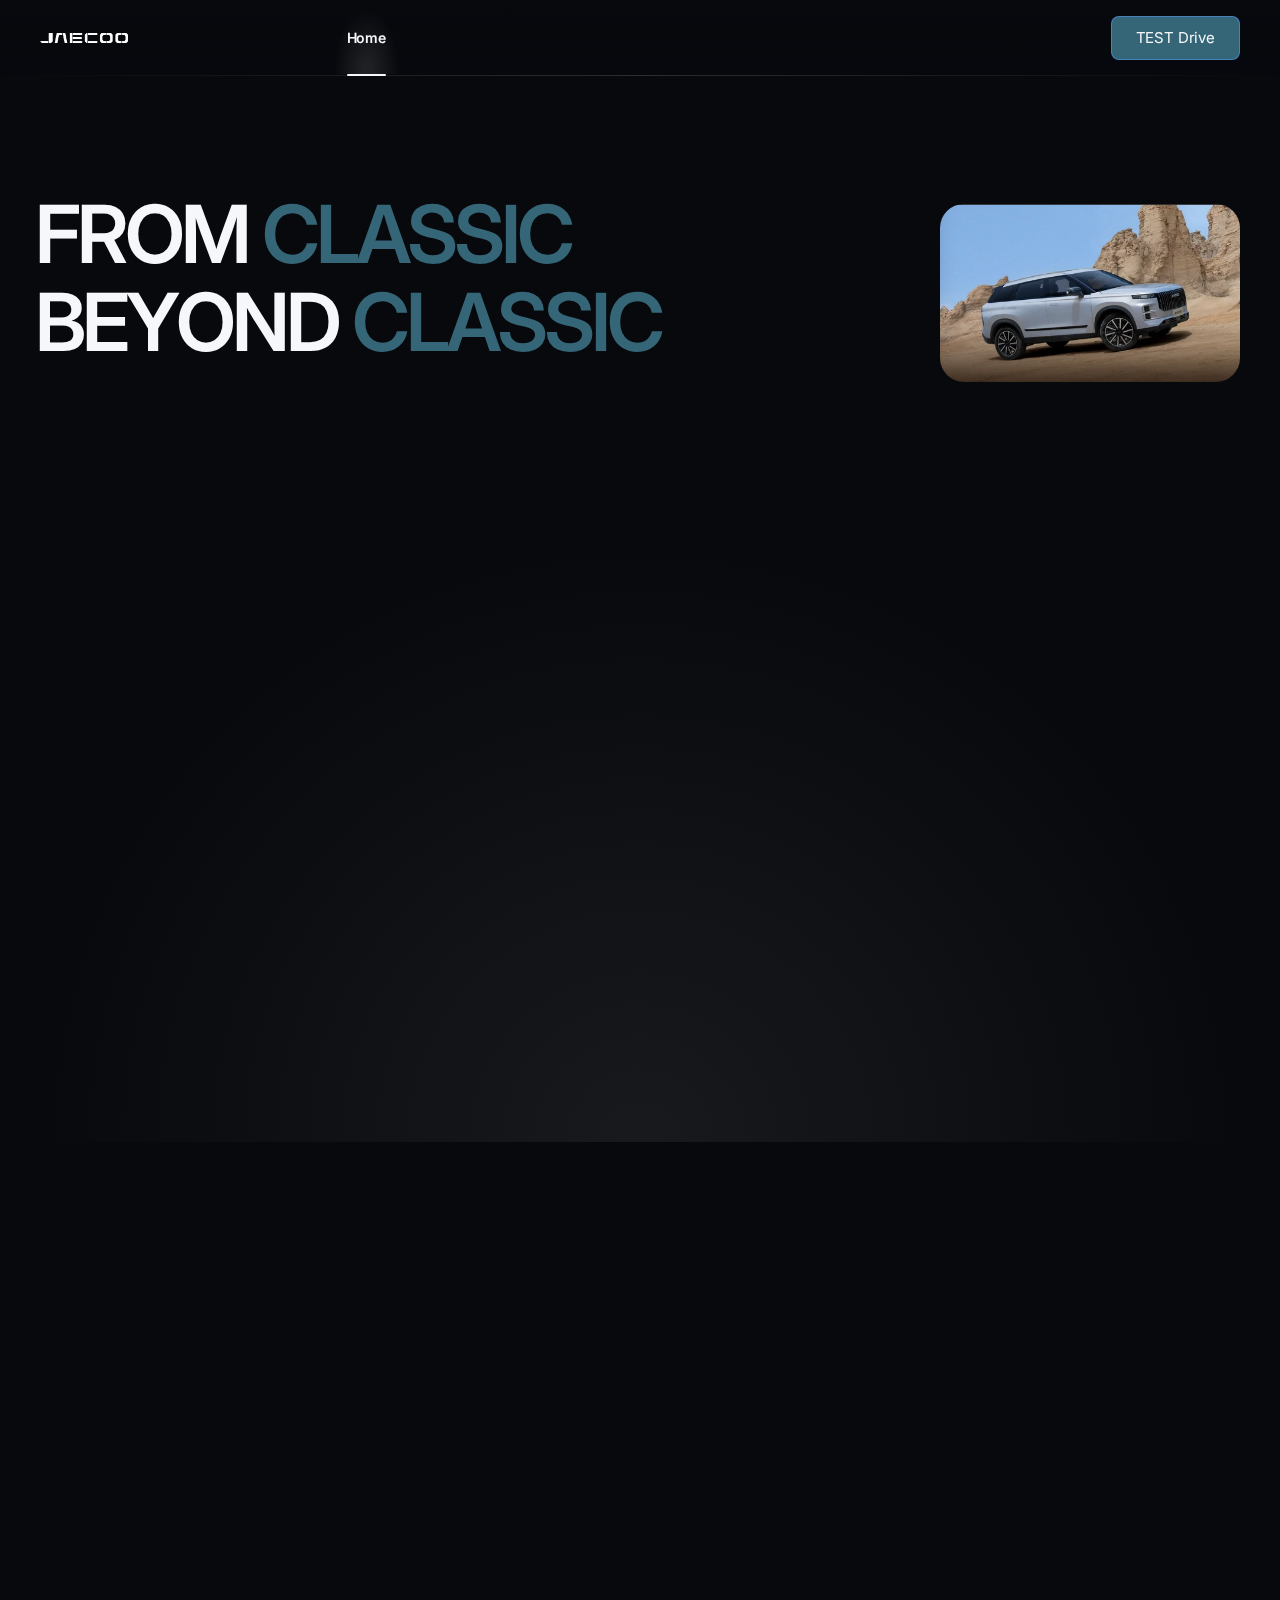
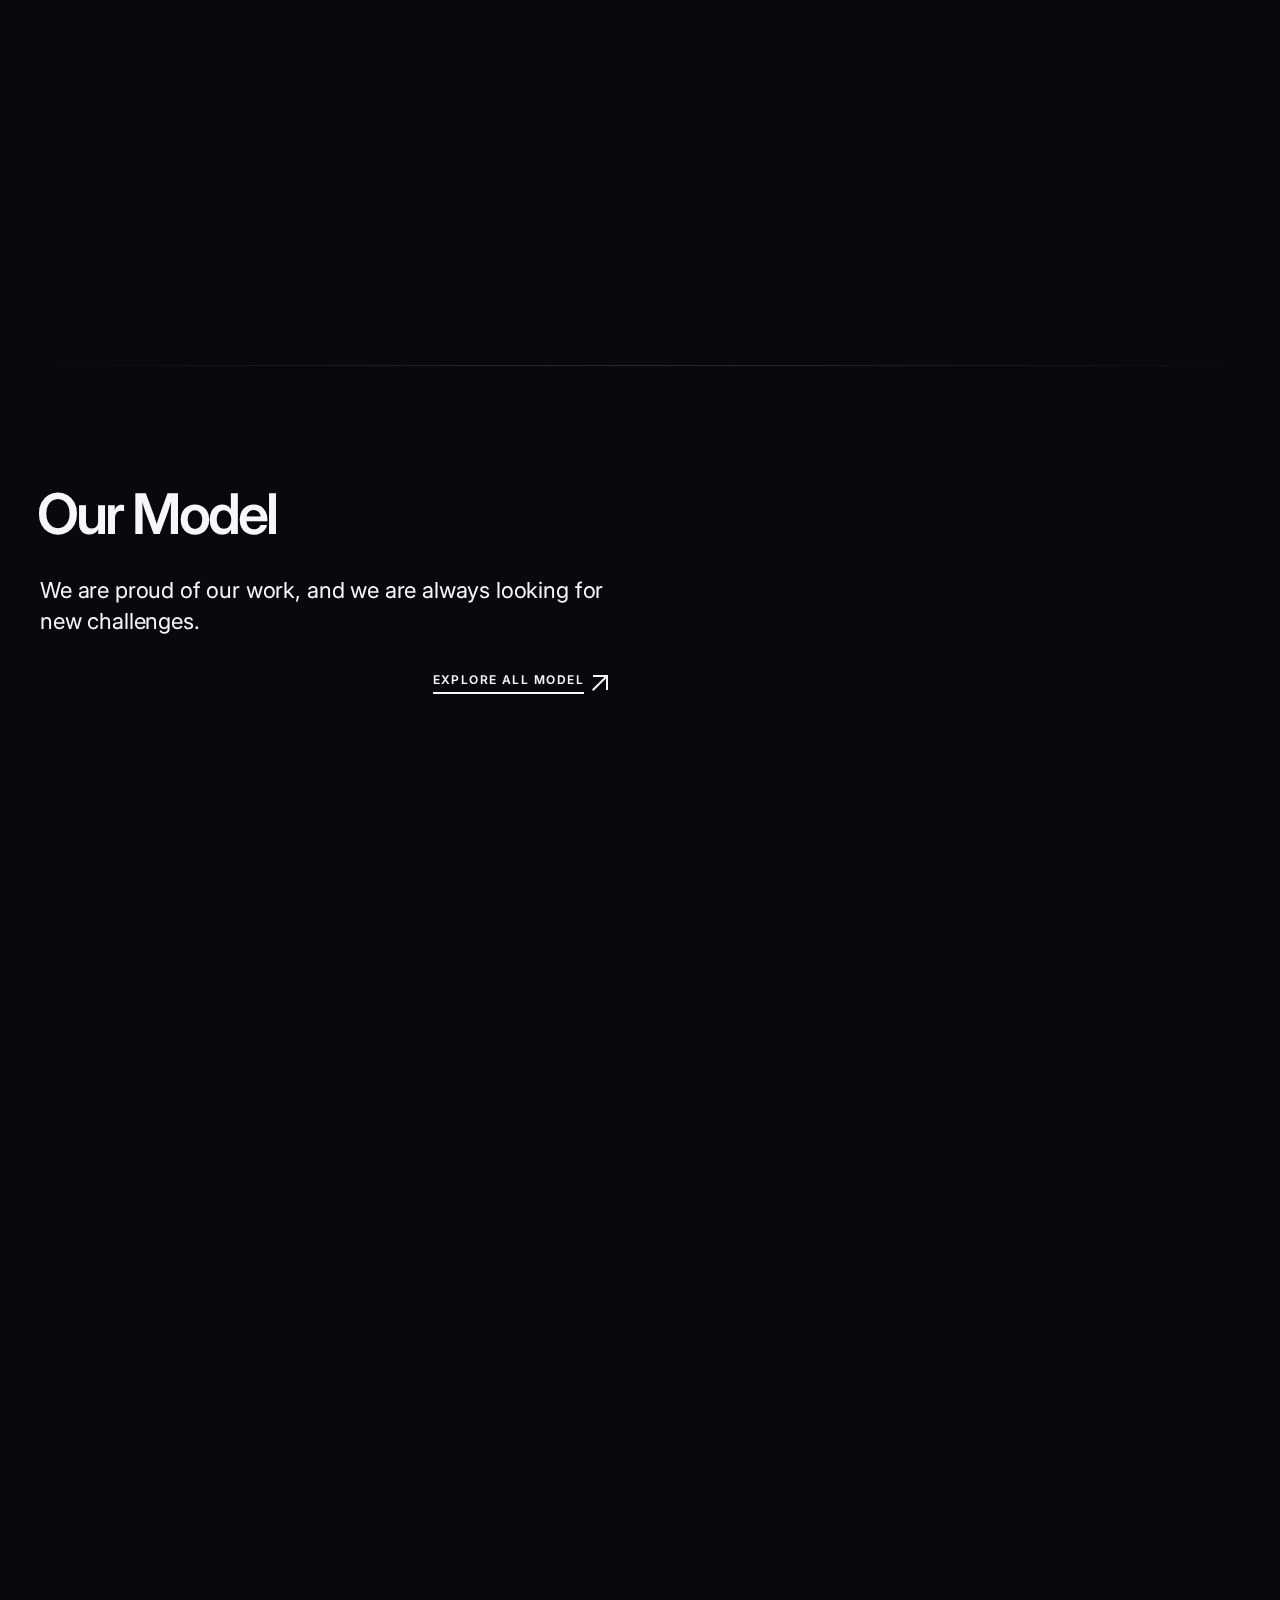
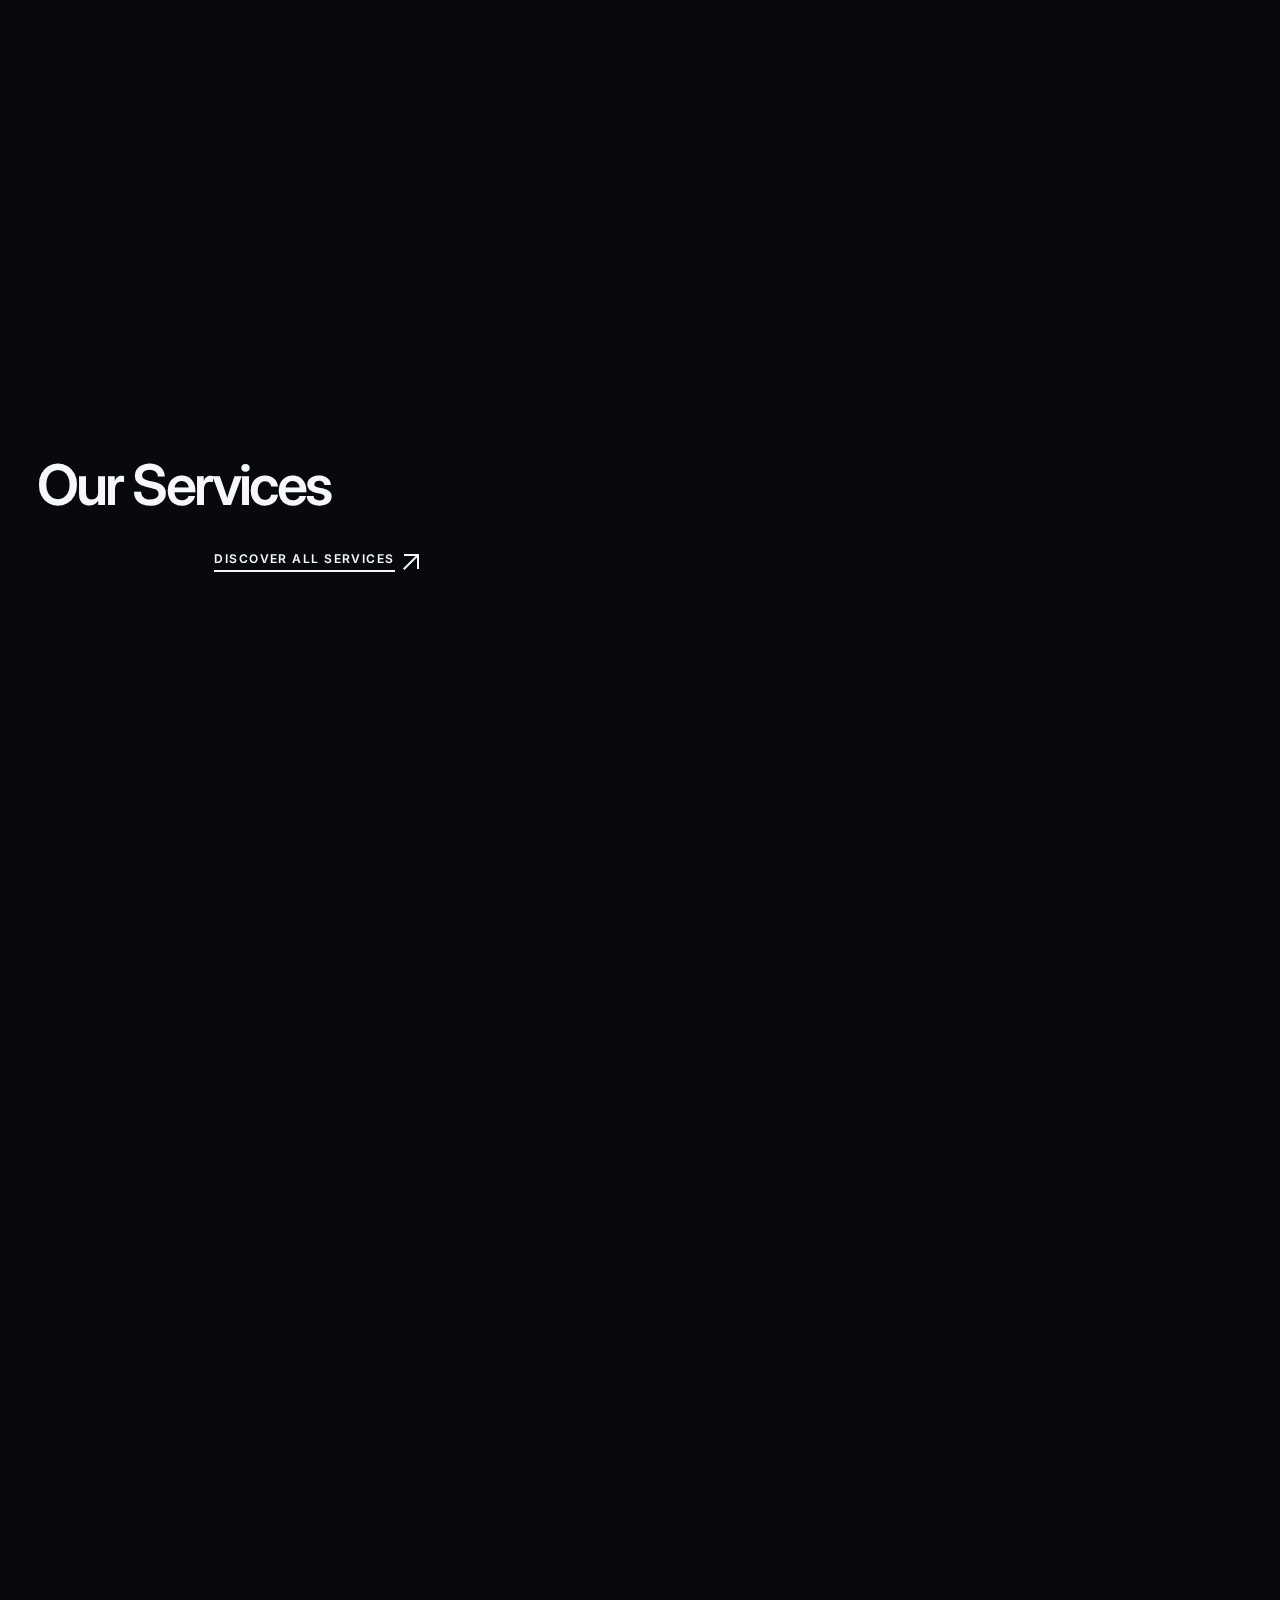
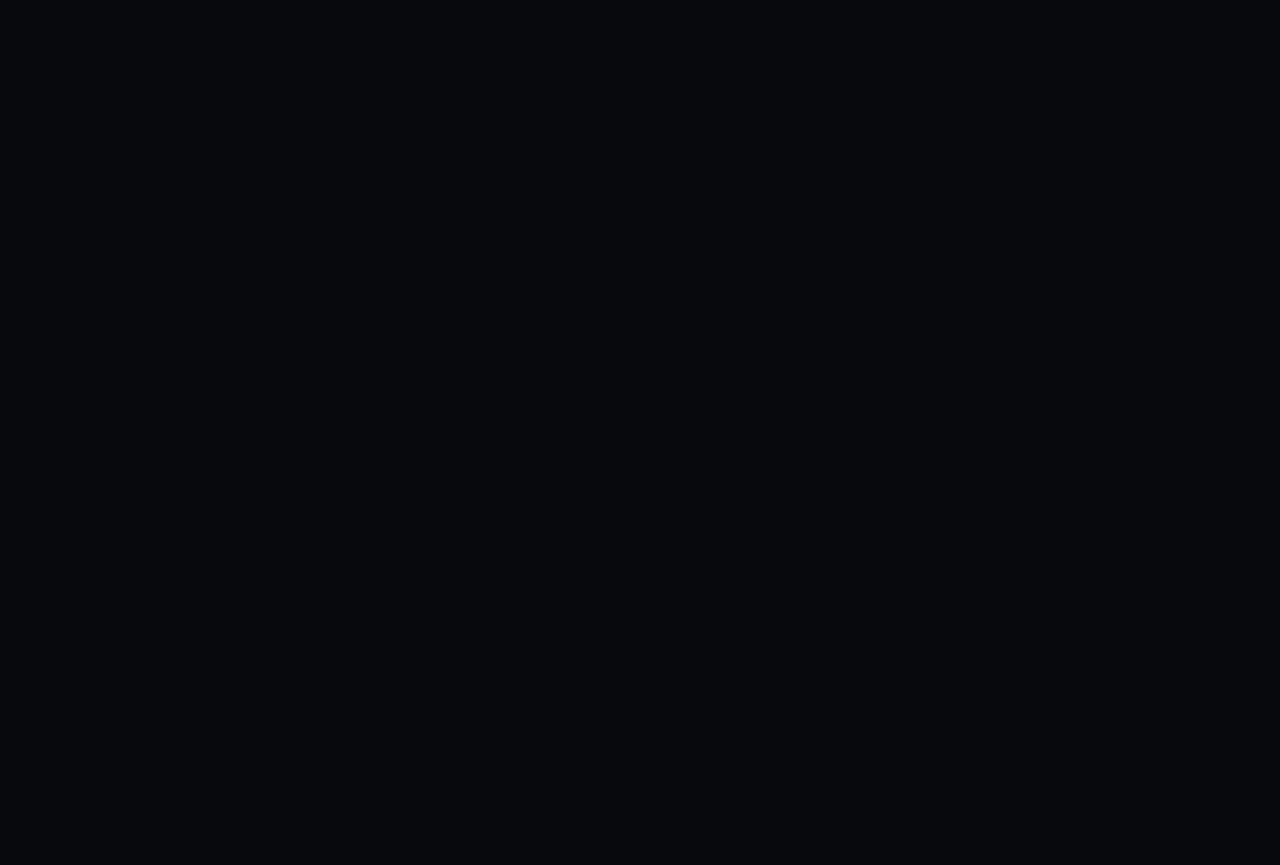
<file: index.html>
<!DOCTYPE html>
<html lang="en">
<head>
    <meta charset="UTF-8">
    <meta name="viewport" content="width=device-width, initial-scale=1.0">

    <!-- Page Title -->
    <title>JAECOO</title>

    <!-- Google Fonts -->
    <link href="https://fonts.googleapis.com/css2?family=Inter:wght@400;600&amp;display=swap" rel="stylesheet">
    <!-- Config -->
    <link type="text/css" rel="stylesheet" href="resources/bringer/css/config.css">
    <!-- Libraries -->
    <link type="text/css" rel="stylesheet" href="resources/bringer/css/libs.css">
    <!-- Template Styles -->
    <link type="text/css" rel="stylesheet" href="resources/bringer/css/style.css">
    <!-- Responsive -->
    <link type="text/css" rel="stylesheet" href="resources/bringer/css/responsive.css">

    <style type="text/css">
        .bringer-hero-media iframe {
            width: 100%;
            height: 100%;
        }

        .warnaclassic {
            color: #356677;
        }
    </style>

    <!-- Favicon -->
    <link rel="icon" href="https://demo.shadow-themes.com/html/bringer/img/favicon.png" sizes="32x32">
</head>
<body>
    <!-- Header -->
    <header id="bringer-header" class="is-frosted is-sticky" data-appear="fade-down" data-unload="fade-up">
        <!-- Desktop Header -->
        <div class="bringer-header-inner">
            <!-- Header Logo -->
            <div class="bringer-header-lp">
                <a href="./" class="bringer-logo">
                    <img src="./resources/bringer/images/jaecoo.webp" alt="JAECOO" width="88" height="24">
                </a>
            </div>
            <!-- Main Menu -->
            <div class="bringer-header-mp">
                <nav class="bringer-nav">
                    <ul class="main-menu" data-stagger-appear="fade-down" data-stagger-delay="75">
                        <li class="current-menu-parent">
                            <a href="#">Home</a>
                        </li>
                        <li>
                            <a href="#">Model</a>
                            <ul class="sub-menu">
                                <li>
                                    <a href="#">J7</a>
                                </li>
                                <li>
                                    <a href="#">J8</a>
                                </li>
                            </ul>
                        </li>
                        <li>
                            <a href="#">About JAECOO</a>
                        </li>
                        <li>
                            <a href="#">Service</a>
                        </li>
                        <li>
                            <a href="#">Locate Us</a>
                        </li>
                        <li>
                            <a href="#">Contact Us</a>
                        </li>
                    </ul>
                </nav>
            </div>
            <!-- Header Button -->
            <div class="bringer-header-rp">
                <a href="#" class="bringer-button" style="background-color: #356677;">TEST Drive</a>
            </div>
        </div>
        <!-- Mobile Header -->
        <div class="bringer-mobile-header-inner">
            <a href="./" class="bringer-logo">
                <img src="./resources/bringer/images/jaecoo.webp" alt="JAECOO" width="88" height="24">
            </a>
            <a href="#" class="bringer-mobile-menu-toggler">
                <i class="bringer-menu-toggler-icon">
                    <span></span>
                    <span></span>
                    <span></span>
                </i>
            </a>
        </div>
    </header>

    <!-- Page Main -->
    <main id="bringer-main">
        <div class="stg-container">
            <!-- Hero Section -->
            <section class="backlight-bottom">
                <div class="bringer-hero-block bringer-hero-type03">
                    <!-- Main Row -->
                    <div class="bringer-hero-title-wrap">
                        <!-- Title -->
                        <h1 class="bringer-page-title" data-split-appear="fade-up" data-split-delay="100" data-split-by="line" data-split-unload="fade-up">FROM <span class="warnaclassic">CLASSIC</span> BEYOND <span class="warnaclassic">CLASSIC</span></h1>
                        <!-- Additional Media -->
                        <div class="stg-m-hide" data-appear="fade-left" data-unload="fade-right">
                            <img class="bringer-lazy"
                            src="https://demo.shadow-themes.com/html/bringer/img/null.png" data-src="./resources/bringer/images/jaecoo-car-1.png" alt="Bringer" width="550" height="316">
                        </div>
                    </div>

                    <!-- Masked Media Container -->
                    <div class="bringer-hero-media-wrap bringer-masked-block">
                        <!-- Masked Media -->
                        <!-- <div class="bringer-hero-media bringer-masked-media" data-appear="fade-right" data-unload="fade-left" data-delay="150" data-threshold="0">
                            <iframe src="https://www.youtube.com/embed/pWVwVaYAVlM?autoplay=1&mute=1&loop=1&playlist=pWVwVaYAVlM&playsinline=1" frameborder="0" allow="autoplay; encrypted-media" allowfullscreen></iframe>
                        </div> -->
                        <div class="bringer-hero-media bringer-masked-media" data-appear="fade-right" data-unload="fade-left" data-delay="150" data-threshold="0">
                            <video src="https://www.jaecoo-ksa.com/videos/indexBanner_pc.webm" poster="./resources/bringer/images/jaecoo-7-2.jpeg" playsinline muted loop autoplay></video>
                        </div>
                        <!-- Content -->
                        <div class="bringer-hero-media-content bringer-masked-content at-top-right">
                            <div class="bringer-hero-media-content-inner m-align-center" data-appear="fade-left" data-unload="fade-right" data-delay="100" data-threshold="0">
                                As a brand-new off-road brand, the name JAECOO is inspired by a fusion of the German word 'Jäger' and the
                                English word 'Cool.'
                            </div>
                        </div>
                        <!-- Tags List -->
                        <ul class="bringer-tags-list" data-unload="fade-left" data-delay="150">
                            <li data-appear="fade-up" data-delay="400">
                                <a href="#">Model J7</a>
                            </li>
                            <li data-appear="fade-up" data-delay="450">
                                <a href="#">Model J8</a>
                            </li>
                        </ul>
                    </div>
                </div><!-- .bringer-hero-block -->
            </section>

            <!-- Section: About -->
            <section class="divider-bottom">
                <div class="stg-row stg-large-gap stg-m-normal-gap">
                    <div class="stg-col-6 stg-tp-bottom-gap-l stg-m-bottom-gap">
                        <div class="bringer-parallax-media" data-appear="fade-right" data-unload="fade-left">
                            <img 
                            data-src="./resources/bringer/images/jaecoo-car-2.png"
                            src="https://demo.shadow-themes.com/html/bringer/img/null.png" alt="About Us" class="bringer-lazy" width="960" height="960">
                        </div>
                    </div>
                    <div class="stg-col-6 stg-vertical-space-between" data-appear="fade-left" data-unload="fade-right">
                        <div>
                            <h3>The Ultimate Off-Road Drive</h3>
                            <p class="bringer-large-text">As a brand-new off-road brand, the name JAECOO is inspired by a fusion of the German word "Jäger" and the English word "Cool." This melding captures both off-road and urbanism while exuding a refined style and quality that imparts a mission of brave exploration and unwavering perseverance.</p>
                            <p>In the future, JAECOO will actively promote the concept of sustainable development, combining all-road capabilities with new energy solutions, creating a more efficient and environmentally friendly off-road performance to provide a more comfortable and greener travel experience for the urban elite.</p>
                        </div>
                        <a href="about-us.html" class="bringer-icon-link" data-appear="fade-left">
                            <div class="bringer-icon-wrap">
                                <i class="bringer-icon bringer-icon-explore"></i>
                            </div>
                            <div class="bringer-icon-link-content">
                                <h6>
                                    A PREMIUM <br>OFF-ROAD SUV
                                </h6>
                                <span class="bringer-label">Learn More About Us</span>
                            </div>
                        </a><!-- .bringer-icon-link -->
                    </div>
                </div><!-- .stg-row -->
            </section>

            <!-- Section: Portfolio -->
            <section>
                <div class="stg-row stg-large-gap">
                    <div class="stg-col-6 stg-tp-bottom-gap-l" data-unload="fade-left">
                        <div class="bringer-sticky-block">
                            <h2>Our Model</h2>
                            <p class="bringer-large-text">We are proud of our work, and we are always looking for new challenges.</p>
                            <div class="align-right">
                                <a href="#" class="bringer-arrow-link">Explore All Model</a>
                            </div>
                        </div>
                    </div>
                    <div class="stg-col-6">
                        <div class="bringer-grid-1col bringer-tp-grid-2cols stg-normal-gap bringer-parallax-media" data-stagger-appear="fade-left" data-stagger-unload="fade-right" data-threshold="0.25" data-stagger-delay="100">
                            <!-- Card Item -->
                            <div class="bringer-block bringer-portfolio-card">
                                <div class="bringer-portfolio-card-image">
                                    <img class="bringer-lazy" 
                                    src="https://demo.shadow-themes.com/html/bringer/img/null.png" data-src="./resources/bringer/images/j7-1.png" alt="" width="1200" height="1200">
                                </div>
                                <div class="bringer-portfolio-card-footer">
                                    <div class="bringer-portfolio-card-title">
                                        <span class="bringer-meta">All-New Premium Off-road SUV</span>
                                        <h6>Model J7</h6>
                                    </div>
                                    <span class="bringer-icon bringer-icon-explore"></span>
                                </div>
                                <a href="#"></a>
                            </div><!-- .bringer-portfolio-card -->
                                                        
                            <!-- Card Item -->
                            <div class="bringer-block bringer-portfolio-card">
                                <div class="bringer-portfolio-card-image">
                                    <img class="bringer-lazy" src="https://demo.shadow-themes.com/html/bringer/img/null.png" data-src="./resources/bringer/images/c9-1.png" alt="" width="1200" height="1200">
                                </div>
                                <div class="bringer-portfolio-card-footer">
                                    <div class="bringer-portfolio-card-title">
                                        <span class="bringer-meta">High-Performance Suspension</span>
                                        <h6>Omoda C9</h6>
                                    </div>
                                    <span class="bringer-icon bringer-icon-explore"></span>
                                </div>
                                <a href="#"></a>
                            </div><!-- .bringer-portfolio-card -->
                        </div><!-- .bringer-grid -->
                    </div>
                </div>
            </section>

            <!-- Section: Services -->
            <section>
                <div class="stg-row">
                    <div class="stg-col-4 stg-tp-bottom-gap-l" data-unload="fade-left">
                        <div class="bringer-sticky-block">
                            <h2>Our Services</h2>
                            <p class="bringer-large-text"></p>
                            <div class="align-right">
                                <a href="services.html" class="bringer-arrow-link">Discover all Services</a>
                            </div>
                        </div>
                    </div>
                    <div class="stg-col-8">
                        <div class="bringer-grid-2cols" data-stagger-appear="zoom-in" data-stagger-unload="zoom-out" data-threshold="0.5" data-stagger-delay="150">
                            <!-- Price Card -->
                            <div class="bringer-price-card-item bringer-block">
                                <div class="bringer-price-card-title">
                                    <h5>JAECOO Prime Protection Programme<span class="bringer-accent">.</span></h5>
                                    <p>Discover unmatched security and peace of mind with the JAECOO Prime Protection Programme. Crafted to protect both you and your vehicle, our all-inclusive coverage shields you from unexpected situations. Dedicate to excellence and embark on every journey with confidence and reassurance.</p>
                                </div>
                                <div class="bringer-price-card-footer">
                                    <!-- <span class="bringer-label">Starting from</span>
                                    <div class="bringer-price">$199.<sup>99</sup></div> -->
                                    <a href="pricing.html" class="bringer-button is-fullwidth">Discover Details</a>
                                </div>
                            </div><!-- .bringer-block -->
                                                        
                            <!-- Price Card -->
                            <div class="bringer-price-card-item bringer-block">
                                <div class="bringer-price-card-title">
                                    <h5>JAECOO Warranty Package<span class="bringer-accent">.</span></h5>
                                    <p>Protect your vehicle for the next 7 years with our comprehensive car warranty. Enjoy to a vast network of service centers nationwide. Drive with peace of mind on every journey ahead.</p>
                                </div>
                                <div class="bringer-price-card-footer">
                                    <!-- <span class="bringer-label">Starting from</span>
                                    <div class="bringer-price">$199.<sup>99</sup></div> -->
                                    <a href="pricing.html" class="bringer-button is-fullwidth">Discover Details</a>
                                </div>
                            </div><!-- .bringer-block -->

                            <!-- Price Card -->
                            <div class="bringer-price-card-item bringer-block">
                                <div class="bringer-price-card-title">
                                    <h5>After Sales Service<span class="bringer-accent">.</span></h5>
                                    <p>Our after-sales services aim to ensure customer satisfaction and worry-free drives with support such as warranty, maintenance, customer support and troubleshooting assistance.</p>
                                </div>
                                <div class="bringer-price-card-footer">
                                    <!-- <span class="bringer-label">Starting from</span>
                                    <div class="bringer-price">$199.<sup>99</sup></div> -->
                                    <a href="pricing.html" class="bringer-button is-fullwidth">Discover Details</a>
                                </div>
                            </div><!-- .bringer-block -->

                            <!-- Price Card -->
                            <div class="bringer-price-card-item bringer-block">
                                <div class="bringer-price-card-title">
                                    <h5>Jaecoo Care Made Easy<span class="bringer-accent">.</span></h5>
                                    <p>Experience the convenience of top-tier vehicle care with JAECOO Care Made Easy. Our expert technicians are committed to providing quick, efficient, and reliable service, ensuring your car stays in optimal condition.</p>
                                </div>
                                <div class="bringer-price-card-footer">
                                    <!-- <span class="bringer-label">Starting from</span>
                                    <div class="bringer-price">$199.<sup>99</sup></div> -->
                                    <a href="pricing.html" class="bringer-button is-fullwidth">Discover Details</a>
                                </div>
                            </div><!-- .bringer-block -->
                        </div><!-- .bringer-grid -->
                    </div>
                </div>
            </section>

            <!-- Section: CTA -->
            <section data-padding="bottom">
                <div class="bringer-masked-cta bringer-masked-block" data-unload="fade-down">
                    <form action="#" method="post" data-fill-error="Please, fill out the form." class="bringer-contact-form is-short bringer-masked-media" data-appear="fade-up">
                        <div class="bringer-form-content bringer-cta-form" style="background-color: #356677;">
                            <div class="bringer-cta-form-content" data-appear="fade-up" data-delay="100">
                                <div class="bringer-cta-title">Start your drive adventure?</div>
                                <input type="email" id="subscribe_email" name="subscribe_email" placeholder="email@example.com" required>
                            </div>
                            <div class="bringer-cta-form-button" data-appear="fade-up" data-delay="200">
                                <button type="submit">
                                    <span class="bringer-icon bringer-icon-arrow-submit"></span>
                                </button>
                            </div>
                            <div class="bringer-contact-form__response"></div>
                        </div>
                        <span class="bringer-form-spinner"></span>
                    </form>
                    <div class="bringer-masked-cta-content bringer-masked-content at-top-right">
                        <p class="bringer-large-text" data-appear="fade-down">✨ Take the Wheel with Special Promotions ✨</p>
                    </div>
                </div>
            </section>

        </div><!-- .stg-container -->

        <!-- Footer -->
        <footer id="bringer-footer" data-appear="fade-up" data-unload="fade-down">
            <!-- Footer Widgets Area -->
            <div class="bringer-footer-widgets">
                <div class="stg-container">
                    <div class="stg-row" data-stagger-appear="fade-left" data-stagger-delay="100">
                        <div class="stg-col-5 stg-tp-col-12 stg-tp-bottom-gap-l">
                            <div class="bringer-info-widget">
                                <a href="./" class="bringer-logo footer-logo">
                                    <img src="./resources/bringer/images/jaecoo.webp" alt="bringer." width="88" height="24">
                                </a>
                                <div class="bringer-info-description">We are a passionate team of developers and designers who believe in the power of creativity. We help creative people create a strong online presence that shows their work and tells a story.</div>
                                <span class="bringer-label">Follow us:</span>
                                <ul class="bringer-socials-list" data-stagger-appear="fade-up" data-stagger-delay="75">
                                    <li>
                                        <a href="#" target="_blank" class="bringer-socials-facebook">
                                            <i></i>
                                        </a>
                                    </li>
                                    <li>
                                        <a href="#" target="_blank" class="bringer-socials-instagram">
                                            <i></i>
                                        </a>
                                    </li>
                                    <li>
                                        <a href="#" target="_blank" class="bringer-socials-x">
                                            <i></i>
                                        </a>
                                    </li>
                                    <li>
                                        <a href="#" target="_blank" class="bringer-socials-tiktok">
                                            <i></i>
                                        </a>
                                    </li>
                                </ul>
                            </div>
                        </div>
                        <div class="stg-col-2 stg-offset-1 stg-tp-col-4 stg-m-col-4">
                            <div class="bringer-widget">
                                <h6>Model</h6>
                                <div class="bringer-menu-widget">
                                    <ul>
                                        <li><a href="#">Model J6</a></li>
                                        <li><a href="#">Model J7</a></li>
                                        <li><a href="#">Model J8</a></li>
                                        <li><a href="#">OMODA C9</a></li>
                                    </ul>
                                </div>
                            </div><!-- .bringer-widget -->
                        </div>
                        <div class="stg-col-2 stg-tp-col-4 stg-m-col-4">
                            <div class="bringer-widget">
                                <h6>About Us</h6>
                                <div class="bringer-menu-widget">
                                    <ul>
                                        <li><a href="#">About Us</a></li>
                                        <li><a href="#">Services</a></li>
                                        <li><a href="#">Locate Us</a></li>
                                        <li><a href="#">Contact US</a></li>
                                    </ul>
                                </div>
                            </div><!-- .bringer-widget -->
                        </div>
                        <div class="stg-col-2 stg-tp-col-4 stg-m-col-4">
                            <div class="bringer-widget">
                                <h6>Resources</h6>
                                <div class="bringer-menu-widget">
                                    <ul>
                                        <li><a href="#">Help Center</a></li>
                                        <li><a href="#">Terms of Use</a></li>
                                        <li><a href="#">Privacy Policy</a></li>
                                    </ul>
                                </div>
                            </div><!-- .bringer-widget -->
                        </div>
                    </div><!-- .stg-row -->
                </div><!-- .stg-container -->
            </div><!-- .bringer-footer-widgets -->

            <!-- Footer Copyright Line -->
            <div class="bringer-footer-line stg-container">
                <div class="align-center">
                    Copyright &copy; 2024. All Rights Reserved.
                </div>
            </div><!-- bringer-footer-line -->
        </footer>
	</main>
    
    <!-- Right Click Protection Block -->
    <!-- <div class="bringer-rcp-wrap">
        <div class="bringer-rcp-overlay"></div>
        <div class="bringer-rcp-container">
            <h2>The context menu is not allowed on this page.</h2>
        </div>
    </div> -->

    <!-- Dynamic Backlight -->
    <div class="bringer-backlight"></div>

    <!-- JS Scripts -->
    <script src="resources/bringer/js/jquery.min.js"></script>
    <script src="resources/bringer/js/libs.js"></script>
    <script src="resources/bringer/js/contact_form.js"></script>
    <script src="resources/bringer/js/st-core.js"></script>
    <script src="resources/bringer/js/classes.js"></script>
    <script src="resources/bringer/js/main.js"></script>
</body>
</html>
</file>
<file: resources/bringer/css/config.css>
/**
 * Author: Shadow Themes
 * Author URL: https://shadow-themes.com
 */

/* ============
   COLOR SCHEME
=============== */
:root {
    /* Used as body background and overlays */
    --bringer-s-body-bg: #07090D;

    /* Used as a background color for header, footer, and mobile navigation */
    --bringer-s-nav: #07090DCC;

    /* Used as a background color for block containers, sub-menus, and form inputs */
    --bringer-s-container-bg: #1A1D24;

    /* The same as the previous one but with transparency for frosted glass blocks */
    --bringer-s-container-frosted: #1A1D24EE;

    /* Used as a color for headings, page titles, button labels, and other bright text accents */
    --bringer-s-heading: #F5F7FA;

    /* It is the same as the previous one but with transparency. Used for labels, meta, and some hover effects */
    --bringer-s-heading-fade: #F5F7FAC0;

    /* Used as a color for general content */
    --bringer-s-text: #C5C7CE;

    /* A background color for accents, like buttons, highlighted blocks, etc. */
    --bringer-s-accent: #3F6EE9;

    /* A hovered button background color */
    --bringer-button-hover-bg: #3F6EE9D0;

    /* Used as a color for text accents */
    --bringer-s-text-accent: #5C9DFF;

    /* Used as a text color for accented blocks */
    --bringer-s-accented-text: var(--bringer-s-heading);

    /* Used as a primary border-color */
    --bringer-s-border: #F5F7FA27;

    /* Used as a border color for accented blocks */
    --bringer-s-border-accent: #5C9DFF80;
    
    /* A default semi-transparent border color for blocks with a shining effect */
    --bringer-s-border-mute: #F5F7FA0D;

    /* A semi-transparent border shining effect color */
    --bringer-s-border-highlight: #F5F7FA40;

    /* Used as a color for a backlight effect */
    --bringer-s-backlight: #F5F7FA12;

    /* Used as a color for block shadow */
    --bringer-s-box-shadow: #07090D10;

    /* The cursor-followed backlight color. It uses the primary backlight color */
    --bringer-s-cursor-light: var(--bringer-s-backlight);
    
    /* A horizontal side-fade gradient border color */
    --bringer-c-border-gradient: linear-gradient(to left, transparent, var(--bringer-s-border), transparent); 


    /* Main menu text color */
    --bringer-c-menu: var(--bringer-s-text);
    
    /* Main menu hovered item text color */
    --bringer-c-menu-hover: var(--bringer-s-heading);

    /* Main menu current item text color */
    --bringer-c-menu-active: var(--bringer-s-heading);
}

/* ==========
   TYPOGRAPHY
============= */
:root {
    /* === FONT GROUPS === */
    /* Headings Font Family */
    --bringer-t-heading-ff: 'Inter', sans-serif;
    
    /* Headings Font Weight */
    --bringer-t-heading-fw: 600;


    /* Content Font Family */
    --bringer-t-content-ff: 'Inter', sans-serif;

    /* Content Font Weight */
    --bringer-t-content-fw: 400;

    /* Content Font Letter Spacing */
    --bringer-t-content-ls: -0.01em;


    /* === MAIN MENU === */
    /* Main Menu Font Family */
    --bringer-t-menu-ff: var(--bringer-t-content-ff);

    /* Main Menu Font Weight */
    --bringer-t-menu-fw: var(--bringer-t-content-fw);

    /* Main Menu Font Size */
    --bringer-t-menu-fs: 14px;

    /* Main Menu Line Height */
    --bringer-t-menu-lh: 1.4em;

    /* Sub-Menu Font Family */
    --bringer-t-submenu-ff: var(--bringer-t-menu-ff);

    /* Main Menu Font Weight */
    --bringer-t-submenu-fw: var(--bringer-t-menu-fw);

    /* Main Menu Font Size */
    --bringer-t-submenu-fs: var(--bringer-t-menu-fs);

    /* Main Menu Line Heiight */
    --bringer-t-submenu-lh: var(--bringer-t-menu-lh);


    /* === FOOTER === */
    /* Footer Font Size */
    --bringer-t-footer-fs: 14px;

    /* Footer Text Line Height */
    --bringer-t-footer-lh: 1.4em;

    /* Social Icons Size */
    --bringer-socials-size: 24px;


    /* === HEADINGS === */
    /* H1 Heading font size */
    --bringer-t-h1-fs: 80px;

    /* H1 Heading letter spacing */
    --bringer-t-h1-ls: -0.05em;

    /* H1 Line Height */
    --bringer-t-h1-lh: 1.1em;

    /* H1 Margin */
    --bringer-t-h1-margin: -0.175em 0 0.338em -0.063em;


    /* H2 Heading font size */
    --bringer-t-h2-fs: 56px;

    /* H2 Heading letter spacing */
    --bringer-t-h2-ls: -0.05em;

    /* H2 Line Height */
    --bringer-t-h2-lh: 1.2em;

    /* H2 Margin */
    --bringer-t-h2-margin: -0.232em 0 0.482em -0.06em;


    /* H3 Heading font size */
    --bringer-t-h3-fs: 40px;

    /* H3 Heading letter spacing */
    --bringer-t-h3-ls: -0.05em;
    
    /* H3 Line Height */
    --bringer-t-h3-lh: 1.2em;

    /* H3 Margin */
    --bringer-t-h3-margin: -0.215em 0 0.65em -0.05em;


    /* H4 Heading font size */
    --bringer-t-h4-fs: 32px;

    /* H4 Heading letter spacing */
    --bringer-t-h4-ls: -0.05em;

    /* H4 Line Height */
    --bringer-t-h4-lh: 1.2em;

    /* H4 Margin */
    --bringer-t-h4-margin: -0.22em 0 0.813em -0.05em;


    /* H5 Heading font size */
    --bringer-t-h5-fs: 26px;

    /* H5 Heading letter spacing */
    --bringer-t-h5-ls: -0.02em;

    /* H5 Line Height */
    --bringer-t-h5-lh: 1.2em;

    /* H5 Margin */
    --bringer-t-h5-margin: -0.19em 0 1em -0.06em;


    /* H6 Heading font size */
    --bringer-t-h6-fs: 20px;

    /* H6 Heading letter spacing */
    --bringer-t-h6-ls: -0.02em;
                    
    /* H6 Line Height */
    --bringer-t-h6-lh: 1.2em;

    /* H6 Margin */
    --bringer-t-h6-margin: -0.2em 0 1.2em -0.038em;


    /* === CONTENT === */
    /* Content Large text Font Size */
    --bringer-t-large-fs: 22px;

    /* Content text Font Size */
    --bringer-t-content-fs: 16px;

    /* Content text Line Height */
    --bringer-t-content-lh: 1.4em;

    /* Meta Font Size */
    --bringer-t-meta-fs: 12px;

    /* Meta Letter Spacing */
    --bringer-t-meta-ls: 0.12em;

    /* Meta Font Weight */
    --bringer-t-meta-fw: 600;

    
    /* === FORMS AND FIELDS === */
    /* Button Font Size */
    --bringer-t-button-fs: 15px;

    /* Input Font Size */
    --bringer-t-input-fs: 14px;

    /* Input Line Height */
    --bringer-t-input-lh: 1.4em;
}

/* =======================
   DIMENSIONS AND SPACINGS
========================== */
:root {
    /* Header vertical spacing */
    --bringer-header-spacing: 16px;

    /* Main Menu items spacing */
    --bringer-menu-gap: 32px;

    /* Sub-menu container width */
    --bringer-sub-menu-width: 200px;

    /* Social Items list items spacing */
    --bringer-socials-gap: 32px;

    /* Section Spacing (Applies at the top and the bottom of each section) */
    --bringer-section-gap: 128px;


    /* Extra Large border radius */
    --bringer-xl-br: 48px;

    /* Large border radius */
    --bringer-large-br: 32px;

    /* Default border radius */
    --bringer-default-br: 24px;

    /* Small border radius */
    --bringer-small-br: 16px;

    /* Extra small border radius */
    --bringer-xs-br: 8px;


    /* Button padding */
    --bringer-button-spacing: 13px 24px 14px 24px;

    /* Button border radius */
    --bringer-button-br: var(--bringer-xs-br);


    /* Input field padding */
    --bringer-input-spacing: 16px 16px 16px 16px;

    /* Input field border radius */
    --bringer-input-br: var(--bringer-xs-br);

    /* Input field bottom margin */
    --bringer-input-gap: 24px;

    /* Shadow Themes Grid: Container */
    --stg-container-width: 1200px;

    /* Shadow Themes Grid: Default Gap */
    --stg-gap: 32px;
    --stg-d-gap: 32px;

    /* Shadow Themes Grid: Extra Small Gap */
    --stg-xs-gap: 8px;

    /* Shadow Themes Grid: Small Gap */
    --stg-small-gap: 16px;

    /* Shadow Themes Grid: Large Gap */
    --stg-large-gap: 64px;

    /* Shadow Themes Grid: Extra Large Gap */
    --stg-xl-gap: 128px;
}

/* =================
   RESPONSIVE VALUES
==================== */

/* === Tablet: Landscape === */
@media only screen and (max-width: 1279px) {
    :root {
        --stg-container-width: 976px;
        
        --bringer-t-h1-fs: 64px;
        --bringer-t-h2-fs: 45px;
        --bringer-t-h3-fs: 32px;
        --bringer-t-h4-fs: 26px;
        --bringer-t-h5-fs: 22px;
        --bringer-t-h6-fs: 18px;
        --bringer-t-large-fs: 18px;
        --bringer-t-content-fs: 14px;
        --bringer-t-footer-fs: 14px;
        --bringer-t-meta-fs: 10px;
        --bringer-t-button-fs: 14px;
        --bringer-t-input-fs: 14px;

        --bringer-header-spacing: 12px;

        --bringer-menu-gap: 24px;
        --bringer-socials-gap: 24px;
        --bringer-section-gap: 96px;

        --bringer-xl-br: 36px;
        --bringer-large-br: 24px;
        --bringer-default-br: 18px;
        --bringer-small-br: 12px;
        --bringer-xs-br: 6px;

        --stg-gap: 24px;
        --stg-d-gap: 24px;
        
        --stg-xs-gap: 6px;
        --stg-small-gap: 12px;
        --stg-large-gap: 48px;
        --stg-xl-gap: 96px;
        --bringer-section-gap: 96px;
    }
}

/* === Mobile Menu === */
@media only screen and (max-width: 960px) {
    :root {
        /* Main Menu Font Family */
        --bringer-t-menu-ff: var(--bringer-t-heading-ff);

        /* Main Menu Font Weight */
        --bringer-t-menu-fw: var(--bringer-t-heading-fw);

        /* Main Menu Font Size */
        --bringer-t-menu-fs: 32px;

        /* Main Menu Line Heiight */
        --bringer-t-menu-lh: 1.2em;

        /* Sub-Menu Font Family */
        --bringer-t-submenu-ff: var(--bringer-t-content-ff);

        /* Main Menu Font Weight */
        --bringer-t-submenu-fw: var(--bringer-t-content-fw);

        /* Main Menu Font Size */
        --bringer-t-submenu-fs: 16px;

        /* Main Menu Line Heiight */
        --bringer-t-submenu-lh: 1.4em;
    }
}

/* === Tablet: Portrait === */
@media only screen and (max-width: 960px) {
    :root {
        --bringer-t-h1-fs: 55px;
        --stg-container-width: 590px;
        --bringer-header-spacing: 12px;
    }
}

/* === Mobile Phones === */
@media only screen and (max-width: 739px) {
    :root {
        --stg-container-width: calc( 100svw - 2 * var( --stg-gap ));

        --bringer-t-h1-fs: 48px;
        --bringer-t-h2-fs: 32px;
        --bringer-t-h3-fs: 28px;
        --bringer-t-h4-fs: 24px;
        --bringer-t-h5-fs: 20px;
        --bringer-t-h6-fs: 18px;
        --bringer-t-large-fs: 17px;

        --bringer-xl-br: 32px;
        --bringer-large-br: 24px;
        --bringer-default-br: 16px;
        --bringer-small-br: 8px;
        --bringer-xs-br: 4px;

        --stg-gap: 20px;
        --stg-d-gap: 20px;
        
        --stg-xs-gap: 6px;
        --stg-small-gap: 12px;
        --stg-large-gap: 40px;
        --stg-xl-gap: 80px;
        --bringer-section-gap: 80px;

        --bringer-socials-gap: 12px;
    }
}

/* ==========
   SVG IMAGES
   ========== */ 
   :root {
    --icon-chevron-left: url("data:image/svg+xml,%3Csvg xmlns='http://www.w3.org/2000/svg' width='24' height='24'%3E%3Cpath d='m2 12 12.643 12L17 21.763 6.713 12 17 2.237 14.643 0Z'/%3E%3C/svg%3E");
    --icon-chevron-right: url("data:image/svg+xml,%3Csvg xmlns='http://www.w3.org/2000/svg' width='24' height='24'%3E%3Cpath d='M22 12 9.357 24 7 21.763 17.287 12 7 2.237 9.357 0Z'/%3E%3C/svg%3E");
    --icon-chevron-down: url("data:image/svg+xml,%3Csvg xmlns='http://www.w3.org/2000/svg' width='48' height='48'%3E%3Cpath d='M24 30 13 19.042 15.05 17 24 25.915 32.95 17 35 19.042Z'/%3E%3C/svg%3E");
    --icon-menu-chevron: url("data:image/svg+xml,%3Csvg xmlns='http://www.w3.org/2000/svg' width='48' height='48'%3E%3Cpath d='M31 24 20.042 35 18 32.95 26.915 24 18 15.05 20.042 13Z'/%3E%3C/svg%3E");
    --icon-arrow-explore: url("data:image/svg+xml,%3Csvg xmlns='http://www.w3.org/2000/svg' width='16' height='16'%3E%3Cpath d='M0 14.586 12.586 2H1V0h15v15h-2V3.415L1.414 16Z'/%3E%3C/svg%3E");
    --icon-star-empty: url("data:image/svg+xml,%3Csvg xmlns='http://www.w3.org/2000/svg' width='16' height='12'%3E%3Cpath d='M6 0 3.989 3.989 0 4.489l2.739 3.1L1.983 12 6 10.017 10.017 12l-.756-4.411L12 4.489l-3.991-.5Zm0 1.487 1.565 3.13 3.1.391-2.109 2.375.574 3.443L6 9.261l-3.13 1.565.574-3.443L1.33 5.009l3.1-.391Z'/%3E%3C/svg%3E");
    --icon-star-full: url("data:image/svg+xml,%3Csvg xmlns='http://www.w3.org/2000/svg' width='16' height='12'%3E%3Cpath d='m6 0 2.009 3.989 3.991.5-2.739 3.1.757 4.409L6 10.017 1.983 12l.756-4.411L0 4.489l3.989-.5Z'/%3E%3C/svg%3E");
    --icon-arrow-submit: url("data:image/svg+xml,%3Csvg xmlns='http://www.w3.org/2000/svg' width='32' height='32'%3E%3Cpath d='M-.001 17.21h27.4l-13.1 13.083 1.7 1.708 16-16-16-16-1.707 1.707 13.1 13.083H-.001Z'/%3E%3C/svg%3E");
    --icon-arrow-down: url("data:image/svg+xml,%3Csvg xmlns='http://www.w3.org/2000/svg' width='24' height='24'%3E%3Cpath d='M11.092-.001v20.548L1.28 10.719l-1.281 1.28 12 12 12-12-1.28-1.28-9.812 9.828V-.001Z'/%3E%3C/svg%3E");
    --icon-arrow-left: url("data:image/svg+xml,%3Csvg xmlns='http://www.w3.org/2000/svg' width='24' height='24'%3E%3Cpath d='M24.001 11.092H3.453l9.828-9.812-1.28-1.281-12 12 12 12 1.28-1.28-9.828-9.812h20.548Z'/%3E%3C/svg%3E");
    --icon-arrow-right: url("data:image/svg+xml,%3Csvg xmlns='http://www.w3.org/2000/svg' width='24' height='24'%3E%3Cpath d='M0 11.092h20.548L10.72 1.28 12 0l12 12-12 12-1.28-1.28 9.828-9.812H0Z'/%3E%3C/svg%3E");
    --icon-cross: url("data:image/svg+xml,%3Csvg xmlns='http://www.w3.org/2000/svg' width='20' height='20'%3E%3Cpath d='m17.076 19.436-7.077-7.077-7.077 7.077a1.668 1.668 0 0 1-2.359 0 1.668 1.668 0 0 1 0-2.359L7.639 10 .562 2.923a1.67 1.67 0 0 1 0-2.36 1.67 1.67 0 0 1 2.36 0L9.999 7.64 17.076.563a1.669 1.669 0 0 1 2.359 0 1.669 1.669 0 0 1 0 2.36L12.358 10l7.077 7.077a1.668 1.668 0 0 1 0 2.359 1.661 1.661 0 0 1-1.179.489 1.664 1.664 0 0 1-1.18-.489Z'/%3E%3C/svg%3E");

    --icon-creativity: url("data:image/svg+xml,%3Csvg xmlns='http://www.w3.org/2000/svg' width='32' height='32'%3E%3Cpath d='M8.023 28.999v-5.516a12.876 12.876 0 0 1-2.967-4.078 11.334 11.334 0 0 1-1.057-4.783A11.32 11.32 0 0 1 7.324 6.39a10.887 10.887 0 0 1 8.075-3.391 11.121 11.121 0 0 1 6.988 2.383 10.822 10.822 0 0 1 4 6.183l1.567 6.315a1.184 1.184 0 0 1-.213 1.063 1.158 1.158 0 0 1-.97.478h-2.656v4.368a2.406 2.406 0 0 1-.712 1.747 2.312 2.312 0 0 1-1.712.727h-2.94v2.736h-2.012V24.21h4.952a.4.4 0 0 0 .3-.118.414.414 0 0 0 .116-.3v-6.421h3.621l-1.274-5.3a8.9 8.9 0 0 0-3.3-5.07A9.19 9.19 0 0 0 15.4 5.058a9 9 0 0 0-6.639 2.775 9.23 9.23 0 0 0-2.749 6.749 9.462 9.462 0 0 0 .821 3.894 10.239 10.239 0 0 0 2.33 3.279l.872.82v6.424Zm7.846-11.973Zm-1.514 2.789h2.089l.15-1.487a3.06 3.06 0 0 0 .744-.3 2.156 2.156 0 0 0 .592-.486l1.31.618 1.044-1.813-1.161-.882a2.551 2.551 0 0 0 .144-.837 2.55 2.55 0 0 0-.144-.837l1.161-.882-1.044-1.813-1.31.618a2.161 2.161 0 0 0-.592-.486 3.06 3.06 0 0 0-.744-.3l-.15-1.487h-2.089l-.15 1.487a3.06 3.06 0 0 0-.744.3 2.161 2.161 0 0 0-.592.486l-1.31-.618-1.044 1.813 1.161.882a2.551 2.551 0 0 0-.144.837 2.551 2.551 0 0 0 .144.837l-1.161.882 1.044 1.813 1.31-.618a2.156 2.156 0 0 0 .592.486 3.06 3.06 0 0 0 .744.3Zm1.044-2.882a2.153 2.153 0 0 1-1.6-.672 2.246 2.246 0 0 1-.658-1.632 2.241 2.241 0 0 1 .658-1.63 2.156 2.156 0 0 1 1.6-.671 2.153 2.153 0 0 1 1.6.671 2.246 2.246 0 0 1 .658 1.632 2.242 2.242 0 0 1-.658 1.631 2.156 2.156 0 0 1-1.6.672Z'/%3E%3C/svg%3E");
    --icon-collab: url("data:image/svg+xml,%3Csvg xmlns='http://www.w3.org/2000/svg' width='32' height='32'%3E%3Cpath d='m15.993 12.778-4.344-4.389 4.344-4.39 4.357 4.389ZM1.5 27.999v-5.235a2.373 2.373 0 0 1 .679-1.714 2.3 2.3 0 0 1 1.646-.729h4.259a2.428 2.428 0 0 1 1.186.309 2.5 2.5 0 0 1 .915.862 7.238 7.238 0 0 0 2.549 2.223 6.936 6.936 0 0 0 3.259.795 7.018 7.018 0 0 0 3.287-.795 7.036 7.036 0 0 0 2.535-2.223 2.908 2.908 0 0 1 .947-.862 2.306 2.306 0 0 1 1.141-.309h4.259a2.308 2.308 0 0 1 1.663.729 2.381 2.381 0 0 1 .675 1.714v5.235h-8.98v-3.283a9.072 9.072 0 0 1-2.588 1.4 8.909 8.909 0 0 1-2.939.487 8.773 8.773 0 0 1-2.908-.491 9.327 9.327 0 0 1-2.605-1.4v3.287Zm3.839-9.611a3.64 3.64 0 0 1-2.683-1.128 3.716 3.716 0 0 1-1.116-2.711 3.7 3.7 0 0 1 1.116-2.729 3.669 3.669 0 0 1 2.683-1.11 3.652 3.652 0 0 1 2.7 1.11 3.729 3.729 0 0 1 1.1 2.729 3.746 3.746 0 0 1-1.1 2.711 3.623 3.623 0 0 1-2.7 1.129Zm21.308 0a3.64 3.64 0 0 1-2.683-1.128 3.716 3.716 0 0 1-1.116-2.711 3.7 3.7 0 0 1 1.116-2.729 3.668 3.668 0 0 1 2.683-1.11 3.652 3.652 0 0 1 2.7 1.11 3.729 3.729 0 0 1 1.1 2.729 3.746 3.746 0 0 1-1.1 2.711 3.623 3.623 0 0 1-2.699 1.129Z'/%3E%3C/svg%3E");
    --icon-impact: url("data:image/svg+xml,%3Csvg xmlns='http://www.w3.org/2000/svg' width='32' height='32'%3E%3Cpath d='M15.353 22.781a6.755 6.755 0 0 1-4.511-2.187 6.626 6.626 0 0 1-1.827-4.684 6.649 6.649 0 0 1 2.011-4.884 6.649 6.649 0 0 1 4.884-2.011 6.637 6.637 0 0 1 4.684 1.821 6.732 6.732 0 0 1 2.187 4.5l-1.994-.591a4.946 4.946 0 0 0-1.751-2.774 4.842 4.842 0 0 0-3.126-1.081 4.829 4.829 0 0 0-3.542 1.473 4.829 4.829 0 0 0-1.473 3.542 4.845 4.845 0 0 0 1.087 3.134 4.97 4.97 0 0 0 2.768 1.755Zm1.5 4.988a2.256 2.256 0 0 1-.474.051h-.474a11.6 11.6 0 0 1-4.645-.938 12.027 12.027 0 0 1-3.781-2.545 12.025 12.025 0 0 1-2.546-3.781 11.593 11.593 0 0 1-.938-4.644 11.6 11.6 0 0 1 .938-4.645 12.031 12.031 0 0 1 2.545-3.782 12.025 12.025 0 0 1 3.781-2.546 11.59 11.59 0 0 1 4.644-.938 11.6 11.6 0 0 1 4.645.938 12.03 12.03 0 0 1 3.782 2.546 12.026 12.026 0 0 1 2.546 3.781 11.594 11.594 0 0 1 .938 4.645v.468a2.2 2.2 0 0 1-.051.468l-1.83-.559v-.376a9.679 9.679 0 0 0-2.915-7.114 9.679 9.679 0 0 0-7.114-2.915 9.679 9.679 0 0 0-7.105 2.916 9.679 9.679 0 0 0-2.915 7.114 9.679 9.679 0 0 0 2.915 7.114 9.679 9.679 0 0 0 7.114 2.915h.376Zm9.258.231-5.685-5.7-1.362 4.118-3.158-10.511 10.511 3.158-4.118 1.362 5.7 5.685Z'/%3E%3C/svg%3E");
    --icon-innovation: url("data:image/svg+xml,%3Csvg xmlns='http://www.w3.org/2000/svg' width='32' height='32'%3E%3Cpath d='M15.999 29.999a2.906 2.906 0 0 1-1.656-.482 2.55 2.55 0 0 1-1.007-1.264h-.449a2.272 2.272 0 0 1-1.644-.673 2.165 2.165 0 0 1-.69-1.6v-4.981a10.193 10.193 0 0 1-3.7-3.734 9.871 9.871 0 0 1-1.354-5.017 9.77 9.77 0 0 1 3.054-7.267 10.26 10.26 0 0 1 7.446-2.982 10.26 10.26 0 0 1 7.446 2.981 9.77 9.77 0 0 1 3.054 7.268 9.83 9.83 0 0 1-1.351 5.036 10.249 10.249 0 0 1-3.7 3.711v4.981a2.165 2.165 0 0 1-.69 1.6 2.272 2.272 0 0 1-1.644.673h-.449a2.55 2.55 0 0 1-1.007 1.264 2.906 2.906 0 0 1-1.659.486Zm-3.111-4.023h6.222v-1.425h-6.221Zm0-2.768h6.222v-1.472h-6.221Zm-.311-3.749h2.495v-4.421l-3.332-3.253 1.3-1.273 2.959 2.887 2.956-2.885 1.3 1.273-3.333 3.253v4.421h2.495a8.46 8.46 0 0 0 3.422-2.9 7.411 7.411 0 0 0 1.322-4.308 7.6 7.6 0 0 0-2.372-5.655 7.983 7.983 0 0 0-5.794-2.315 7.982 7.982 0 0 0-5.794 2.315 7.6 7.6 0 0 0-2.372 5.655 7.41 7.41 0 0 0 1.322 4.308 8.459 8.459 0 0 0 3.427 2.899Zm3.422-6.06Zm0-1.53Z'/%3E%3C/svg%3E");

    --icon-check: url("data:image/svg+xml,%3Csvg xmlns='http://www.w3.org/2000/svg' width='16' height='12'%3E%3Cpath d='m5.501 12-5.5-5.289L2.02 4.78l3.482 3.3 8.481-8.083 2.019 1.959Z'/%3E%3C/svg%3E");

    /* Social Icons */
    --icon-social-500px: url("data:image/svg+xml,%3Csvg xmlns='http://www.w3.org/2000/svg' width='64' height='64'%3E%3Cpath d='M50.375 25.862a10.329 10.329 0 0 0-6.144 2.12 17.416 17.416 0 0 0-3.213 3.068q-.338.39-.394.391t-.338-.39a20.309 20.309 0 0 0-3.212-3.068 10.652 10.652 0 0 0-6.256-2.12q-5.129 0-7.722 5.244a3.113 3.113 0 0 1-.2.362q-.028.028-.2-.307-2.2-4.3-6.595-4.295a8.516 8.516 0 0 0-3.5.612 5.142 5.142 0 0 0-1.353 1.06 1.137 1.137 0 0 1-.338.223l.959-5.746h10.435V19H8.212L5.789 32.5h4.565l.4-.446a3.444 3.444 0 0 1 1.24-.948 4.667 4.667 0 0 1 2.2-.5 4.2 4.2 0 0 1 3.241 1.311 4.55 4.55 0 0 1 1.202 3.204 4.989 4.989 0 0 1-.592 2.315 5.444 5.444 0 0 1-1.606 1.9 3.694 3.694 0 0 1-2.255.753 3.987 3.987 0 0 1-2.2-.613 3.8 3.8 0 0 1-1.381-1.45 3.562 3.562 0 0 1-.479-1.673H5a6.372 6.372 0 0 0 .62 2.566 7.624 7.624 0 0 0 2.593 3.4 9.946 9.946 0 0 0 5.974 1.671 10.528 10.528 0 0 0 4.115-.781 8.6 8.6 0 0 0 2.706-1.729 7.55 7.55 0 0 0 1.466-1.84 3 3 0 0 0 .4-1.116 2.666 2.666 0 0 0 .508 1.06 11.676 11.676 0 0 0 1.466 1.9 8.517 8.517 0 0 0 2.48 1.73 8.131 8.131 0 0 0 3.55.779 10.654 10.654 0 0 0 6.088-1.952 17.491 17.491 0 0 0 3.157-2.957 2.733 2.733 0 0 1 .508-.558 3.821 3.821 0 0 1 .62.614 24.617 24.617 0 0 0 3.381 2.956 10.376 10.376 0 0 0 5.749 1.9 8.186 8.186 0 0 0 4.792-1.45 9.053 9.053 0 0 0 2.864-3.464 9.663 9.663 0 0 0 .959-4.212 10.167 10.167 0 0 0-.9-4.212 8.2 8.2 0 0 0-2.818-3.4 8.452 8.452 0 0 0-4.903-1.396ZM37.58 34.954a9.217 9.217 0 0 1-1.015 1.116 16.617 16.617 0 0 1-2.536 2.008 6.053 6.053 0 0 1-3.185 1.116 3.38 3.38 0 0 1-2.4-.893 3.67 3.67 0 0 1-1.127-1.785 4.91 4.91 0 0 1-.281-1.562 4.91 4.91 0 0 1 .282-1.562 3.67 3.67 0 0 1 1.127-1.785 3.38 3.38 0 0 1 2.4-.893 6.053 6.053 0 0 1 3.185 1.116 16.618 16.618 0 0 1 2.537 2.008 9.217 9.217 0 0 1 1.013 1.116Zm16.685 0a4.91 4.91 0 0 1-.281 1.562 3.67 3.67 0 0 1-1.128 1.784 3.417 3.417 0 0 1-2.423.893 7.342 7.342 0 0 1-4.453-2.063 13.855 13.855 0 0 1-2.256-2.176 13.855 13.855 0 0 1 2.255-2.175 7.342 7.342 0 0 1 4.458-2.064 3.417 3.417 0 0 1 2.424.893 3.67 3.67 0 0 1 1.127 1.785 4.91 4.91 0 0 1 .277 1.561Z'/%3E%3C/svg%3E");
    --icon-social-behance: url("data:image/svg+xml,%3Csvg xmlns='http://www.w3.org/2000/svg' width='64' height='64'%3E%3Cpath d='M6 16.022v31.981h15.5a15.642 15.642 0 0 0 3.577-.432 11.242 11.242 0 0 0 5.149-2.431 8.279 8.279 0 0 0 2.6-6.428 8.246 8.246 0 0 0-2.168-5.942 8.623 8.623 0 0 0-3.685-2.161 6.9 6.9 0 0 0 4.335-6.644 9.944 9.944 0 0 0-.434-3.133 6.178 6.178 0 0 0-2.764-3.3 13.822 13.822 0 0 0-7.045-1.51Zm35.332 2.972v2.917h11.977v-2.917Zm-28.287 2.482h6.774a5.784 5.784 0 0 1 2.656.432 3.155 3.155 0 0 1 2.005 3.241 3.4 3.4 0 0 1-1.68 3.188 5.336 5.336 0 0 1-2.6.595h-7.154Zm34.573 3.079a10.832 10.832 0 0 0-6.882 2.161 10.431 10.431 0 0 0-3.251 4.646 12.782 12.782 0 0 0-.812 4.43 11.585 11.585 0 0 0 2.222 7.4 10.457 10.457 0 0 0 4.715 3.188 12.97 12.97 0 0 0 4.008.647 9.979 9.979 0 0 0 7.37-2.647 10.744 10.744 0 0 0 2.656-4.538h-5.2a2.617 2.617 0 0 1-.65 1.027 4.826 4.826 0 0 1-1.517 1.188 5.192 5.192 0 0 1-2.438.595 4.8 4.8 0 0 1-4.444-2.106 6.218 6.218 0 0 1-.813-3.351h15.39a15.63 15.63 0 0 0-.759-5.888 9.869 9.869 0 0 0-3.251-4.754 9.955 9.955 0 0 0-6.344-1.998Zm-.162 4.376a4.256 4.256 0 0 1 3.306 1.191 5.932 5.932 0 0 1 1.355 3.4H42.58a9.2 9.2 0 0 1 .271-1.431 3.987 3.987 0 0 1 .759-1.513 4.507 4.507 0 0 1 1.49-1.161 5.129 5.129 0 0 1 2.358-.486Zm-34.411 4.807h7.641q5.094 0 5.094 4.592a3.691 3.691 0 0 1-2.33 3.674 6.925 6.925 0 0 1-2.872.54h-7.533Z'/%3E%3C/svg%3E");
    --icon-social-dribbble: url("data:image/svg+xml,%3Csvg xmlns='http://www.w3.org/2000/svg' width='64' height='64'%3E%3Cpath d='M32 8a23.486 23.486 0 0 0-12.125 3.313 22.827 22.827 0 0 0-8.562 8.563A23.485 23.485 0 0 0 8 32a23.485 23.485 0 0 0 3.313 12.125 23.294 23.294 0 0 0 8.562 8.625A23.83 23.83 0 0 0 32 56a23.83 23.83 0 0 0 12.125-3.25 23.776 23.776 0 0 0 8.625-8.625A23.83 23.83 0 0 0 56 32a23.83 23.83 0 0 0-3.25-12.125 23.294 23.294 0 0 0-8.625-8.562A23.486 23.486 0 0 0 32 8Zm0 4a19.979 19.979 0 0 1 7.188 1.313 20.275 20.275 0 0 1 6 3.688 11.952 11.952 0 0 1-1.688 1.937 24.432 24.432 0 0 1-8.625 5.188A103.116 103.116 0 0 0 27.438 12.5 20.417 20.417 0 0 1 32 12Zm-8.5 1.875A92.942 92.942 0 0 1 31 25.313a67.346 67.346 0 0 1-11.187 2 67 67 0 0 1-7.375.438 19.445 19.445 0 0 1 3.938-8.25 20.355 20.355 0 0 1 7.124-5.626Zm24.438 6.063a20.811 20.811 0 0 1 2.938 5.438A18.978 18.978 0 0 1 52 31.5a34.614 34.614 0 0 0-7.812-.812 52.152 52.152 0 0 0-5.937.375q-.5-1.125-1.562-3.312a28 28 0 0 0 9.563-5.937 14.3 14.3 0 0 0 1.686-1.876Zm-15.125 9q.875 1.813 1.375 2.875a28.131 28.131 0 0 0-10.875 6.125 42.17 42.17 0 0 0-6.437 7.125 19.9 19.9 0 0 1-3.562-6A19.315 19.315 0 0 1 12 32v-.25a66.91 66.91 0 0 0 7.875-.375 75.6 75.6 0 0 0 12.938-2.437Zm11.375 5.688a30.36 30.36 0 0 1 7.5.875 19.786 19.786 0 0 1-2.812 7.281 19.374 19.374 0 0 1-5.376 5.593 72.481 72.481 0 0 0-3.687-13.5q2.5-.25 4.375-.25Zm-8.437.938a65.282 65.282 0 0 1 4.062 14.874A19.817 19.817 0 0 1 32 52a20.054 20.054 0 0 1-6.5-1.062 19.24 19.24 0 0 1-5.687-3.062 39.213 39.213 0 0 1 5.813-6.437 24.61 24.61 0 0 1 10.124-5.876Z'/%3E%3C/svg%3E");
    --icon-social-facebook: url("data:image/svg+xml,%3Csvg xmlns='http://www.w3.org/2000/svg' width='64' height='64'%3E%3Cpath d='M37.5 8.003q-5.255 0-7.962 2.786-2.871 2.947-2.871 8.892v7.178H18v8.571h8.667v20.573h8.667v-20.57h6.933L44 26.859h-8.667v-5.731a5.439 5.439 0 0 1 .894-3.455 3.67 3.67 0 0 1 3.006-1.1H44v-8.2a47.517 47.517 0 0 0-6.5-.37Z'/%3E%3C/svg%3E");
    --icon-social-flickr: url("data:image/svg+xml,%3Csvg xmlns='http://www.w3.org/2000/svg' width='64' height='64'%3E%3Cpath d='M14.545 8a6.29 6.29 0 0 0-4.6 1.943A6.29 6.29 0 0 0 8 14.545v34.909a6.29 6.29 0 0 0 1.943 4.6A6.29 6.29 0 0 0 14.545 56h34.909a6.29 6.29 0 0 0 4.6-1.943A6.29 6.29 0 0 0 56 49.454V14.545a6.29 6.29 0 0 0-1.943-4.6A6.29 6.29 0 0 0 49.454 8Zm0 4.364h34.909a2.124 2.124 0 0 1 1.569.614 2.124 2.124 0 0 1 .613 1.568v34.908a2.124 2.124 0 0 1-.613 1.569 2.124 2.124 0 0 1-1.569.613H14.545a2.124 2.124 0 0 1-1.568-.613 2.124 2.124 0 0 1-.614-1.569V14.545a2.124 2.124 0 0 1 .614-1.568 2.124 2.124 0 0 1 1.568-.614Zm7.636 12a7.513 7.513 0 0 0-3.818 1.023 7.5 7.5 0 0 0-2.795 2.795A7.513 7.513 0 0 0 14.545 32a7.513 7.513 0 0 0 1.023 3.818 7.5 7.5 0 0 0 2.795 2.8 7.513 7.513 0 0 0 3.818 1.022A7.513 7.513 0 0 0 26 38.614a7.5 7.5 0 0 0 2.8-2.8A7.513 7.513 0 0 0 29.818 32a7.513 7.513 0 0 0-1.018-3.818 7.5 7.5 0 0 0-2.8-2.795 7.513 7.513 0 0 0-3.818-1.023Zm19.636 0A7.513 7.513 0 0 0 38 25.387a7.5 7.5 0 0 0-2.8 2.795A7.513 7.513 0 0 0 34.182 32a7.513 7.513 0 0 0 1.018 3.818 7.5 7.5 0 0 0 2.8 2.796 7.513 7.513 0 0 0 3.818 1.022 7.513 7.513 0 0 0 3.818-1.022 7.5 7.5 0 0 0 2.8-2.8A7.513 7.513 0 0 0 49.454 32a7.513 7.513 0 0 0-1.022-3.818 7.5 7.5 0 0 0-2.8-2.795 7.513 7.513 0 0 0-3.814-1.024Z'/%3E%3C/svg%3E");
    --icon-social-instagram: url("data:image/svg+xml,%3Csvg xmlns='http://www.w3.org/2000/svg' width='64' height='64'%3E%3Cpath d='M22.114 8a13.648 13.648 0 0 0-7.057 1.909 14.328 14.328 0 0 0-5.148 5.148A13.648 13.648 0 0 0 8 22.114v19.772a13.648 13.648 0 0 0 1.909 7.057 14.328 14.328 0 0 0 5.148 5.147A13.648 13.648 0 0 0 22.114 56h19.772a13.648 13.648 0 0 0 7.057-1.91 14.328 14.328 0 0 0 5.147-5.148A13.648 13.648 0 0 0 56 41.886V22.114a13.648 13.648 0 0 0-1.909-7.057 14.328 14.328 0 0 0-5.148-5.148A13.648 13.648 0 0 0 41.886 8Zm0 4.364h19.772a9.668 9.668 0 0 1 4.909 1.3 9.48 9.48 0 0 1 3.546 3.536 9.667 9.667 0 0 1 1.295 4.909v19.772a9.667 9.667 0 0 1-1.295 4.919 9.48 9.48 0 0 1-3.541 3.541 9.668 9.668 0 0 1-4.909 1.295H22.114a9.668 9.668 0 0 1-4.914-1.295 9.48 9.48 0 0 1-3.54-3.541 9.668 9.668 0 0 1-1.3-4.909V22.114a9.668 9.668 0 0 1 1.3-4.909 9.48 9.48 0 0 1 3.54-3.545 9.667 9.667 0 0 1 4.909-1.3Zm22.772 4.773a1.9 1.9 0 0 0-1.4.579 1.9 1.9 0 0 0-.58 1.4 1.9 1.9 0 0 0 .579 1.4 1.9 1.9 0 0 0 1.4.579 1.9 1.9 0 0 0 1.4-.579 1.9 1.9 0 0 0 .579-1.4 1.9 1.9 0 0 0-.579-1.4 1.9 1.9 0 0 0-1.4-.58ZM32 18.909a12.635 12.635 0 0 0-6.545 1.773 13.341 13.341 0 0 0-4.773 4.773A12.635 12.635 0 0 0 18.909 32a12.635 12.635 0 0 0 1.773 6.545 13.342 13.342 0 0 0 4.773 4.773A12.635 12.635 0 0 0 32 45.09a12.635 12.635 0 0 0 6.545-1.773 13.342 13.342 0 0 0 4.773-4.773A12.635 12.635 0 0 0 45.09 32a12.635 12.635 0 0 0-1.773-6.545 13.341 13.341 0 0 0-4.773-4.773A12.635 12.635 0 0 0 32 18.909Zm0 4.364a8.653 8.653 0 0 1 4.4 1.16 8.49 8.49 0 0 1 3.17 3.17 8.653 8.653 0 0 1 1.16 4.4 8.653 8.653 0 0 1-1.159 4.4 8.49 8.49 0 0 1-3.17 3.17 8.653 8.653 0 0 1-4.4 1.16 8.653 8.653 0 0 1-4.4-1.159 8.49 8.49 0 0 1-3.17-3.17 8.653 8.653 0 0 1-1.16-4.4 8.653 8.653 0 0 1 1.16-4.4 8.49 8.49 0 0 1 3.17-3.17 8.653 8.653 0 0 1 4.4-1.16Z'/%3E%3C/svg%3E");
    --icon-social-linkedin: url("data:image/svg+xml,%3Csvg xmlns='http://www.w3.org/2000/svg' width='64' height='64'%3E%3Cpath d='M14.819 8a5.668 5.668 0 0 0-4.106 1.67 5.5 5.5 0 0 0-1.712 4.091 5.609 5.609 0 0 0 1.711 4.125 5.571 5.571 0 0 0 4.072 1.705 5.571 5.571 0 0 0 4.071-1.7 5.569 5.569 0 0 0 1.712-4.091 5.626 5.626 0 0 0-1.676-4.091A5.5 5.5 0 0 0 14.819 8Zm28.194 15.273a10.6 10.6 0 0 0-5.812 1.568 9.285 9.285 0 0 0-3.148 3.478h-.142v-4.364H24.33V56h9.991V40.114a21.5 21.5 0 0 1 .274-3.954 5.574 5.574 0 0 1 1.506-3.069 5.371 5.371 0 0 1 3.7-1.159 4.639 4.639 0 0 1 3.623 1.368 6.048 6.048 0 0 1 1.369 3.273 26.337 26.337 0 0 1 .208 3.813V56h9.99V38.409a27.571 27.571 0 0 0-.889-7.773 9.9 9.9 0 0 0-3.491-5.386 12.774 12.774 0 0 0-7.598-1.977Zm-33.19.682V56h9.991V23.954Z'/%3E%3C/svg%3E");
    --icon-social-patreon: url("data:image/svg+xml,%3Csvg xmlns='http://www.w3.org/2000/svg' width='64' height='64'%3E%3Cpath d='M6 56V8h14v48Zm35-14a16.616 16.616 0 0 1-8.531-2.281 16.945 16.945 0 0 1-6.187-6.188 17.086 17.086 0 0 1 0-17.061 16.936 16.936 0 0 1 6.187-6.188A16.617 16.617 0 0 1 40.882 8h.236a16.61 16.61 0 0 1 8.414 2.282 16.949 16.949 0 0 1 6.188 6.188 17.1 17.1 0 0 1 0 17.062 16.952 16.952 0 0 1-6.188 6.188 16.613 16.613 0 0 1-8.4 2.281Z'/%3E%3C/svg%3E");
    --icon-social-pinterest: url("data:image/svg+xml,%3Csvg xmlns='http://www.w3.org/2000/svg' width='64' height='64'%3E%3Cpath d='M33.188 7a22.668 22.668 0 0 0-9.812 2.188A18.576 18.576 0 0 0 16 15.25a15.909 15.909 0 0 0-3 9.5 14.771 14.771 0 0 0 1.125 5.875 10.21 10.21 0 0 0 2.5 3.75 4.07 4.07 0 0 0 2.688 1.25q.625 0 1.125-1.437a7 7 0 0 0 .375-2.062 3.388 3.388 0 0 0-.562-1.25 12.208 12.208 0 0 1-1.125-2.187 8.672 8.672 0 0 1-.625-3.25 13.648 13.648 0 0 1 1.813-7.031 12.848 12.848 0 0 1 5-4.844 14.43 14.43 0 0 1 7.063-1.75 12.049 12.049 0 0 1 8.375 2.813 10.131 10.131 0 0 1 3.375 8.063 24.749 24.749 0 0 1-.812 6.25 14.942 14.942 0 0 1-2.815 6.123 6.579 6.579 0 0 1-5.312 2.75 4.626 4.626 0 0 1-3.219-1.219 3.994 3.994 0 0 1-1.344-3.094A12.176 12.176 0 0 1 31 30.688q.188-.875.781-2.75t.844-2.812A12.39 12.39 0 0 0 33 22.25a4.278 4.278 0 0 0-1.437-3.5 3.575 3.575 0 0 0-3.094-.625 5.372 5.372 0 0 0-3.156 2 7.714 7.714 0 0 0-1.375 4.688 11.51 11.51 0 0 0 .938 5l-.687 2.938q-1.5 6.188-2.125 9.438A50.106 50.106 0 0 0 21 51.125a41.808 41.808 0 0 0 .313 4.188l.125 1.375.125.188q.125.125.156.125a1.306 1.306 0 0 0 .219-.062l.188-.062a32.663 32.663 0 0 0 2.937-4.627 20 20 0 0 0 1.625-3.875q.375-1.312 1.125-4.437.625-2.937 1.125-4.812a5.842 5.842 0 0 0 2.938 2.688 9.065 9.065 0 0 0 3.875.875 13.1 13.1 0 0 0 8.625-3 16.6 16.6 0 0 0 5-7.312A25.158 25.158 0 0 0 51 23.313a15.107 15.107 0 0 0-2.562-8.625 16.126 16.126 0 0 0-6.469-5.656A19.488 19.488 0 0 0 33.188 7Z'/%3E%3C/svg%3E");
    --icon-social-tiktok: url("data:image/svg+xml,%3Csvg xmlns='http://www.w3.org/2000/svg' width='64' height='64'%3E%3Cpath d='M53 27.676A19.7 19.7 0 0 1 41.483 24v16.756a15.242 15.242 0 1 1-13.149-15.1v8.427a7 7 0 1 0 4.9 6.675V8h8.252a11.359 11.359 0 0 0 .175 2.079 11.452 11.452 0 0 0 5.057 7.521A11.387 11.387 0 0 0 53 19.493Z'/%3E%3C/svg%3E");
    --icon-social-tumblr: url("data:image/svg+xml,%3Csvg xmlns='http://www.w3.org/2000/svg' width='64' height='64'%3E%3Cpath d='M28.033 8a2.7 2.7 0 0 0-1.948.818 2.593 2.593 0 0 0-.835 1.909 9.227 9.227 0 0 1-3.618 7.227A21.357 21.357 0 0 1 18.92 19.8l-.835.409-.208.136q-1.67.545-.069 0a2.954 2.954 0 0 0-1.321 1.023 2.524 2.524 0 0 0-.486 1.5v4.841a2.593 2.593 0 0 0 .835 1.909 2.7 2.7 0 0 0 1.948.818h2.5V41.82a17.467 17.467 0 0 0 1.531 7.36 11.447 11.447 0 0 0 3.827 4.637A11.439 11.439 0 0 0 33.564 56a29.092 29.092 0 0 0 7.339-.886 22 22 0 0 0 4.453-1.7 10.289 10.289 0 0 0 1.67-1.091A2.564 2.564 0 0 0 48 50.278v-5.8a2.532 2.532 0 0 0-.417-1.4 2.869 2.869 0 0 0-1.043-.988 2.537 2.537 0 0 0-1.357-.307 2.668 2.668 0 0 0-1.357.443l-.069-.068-.069.069a12.345 12.345 0 0 1-1.739.751 9.847 9.847 0 0 1-3.479.682 2.96 2.96 0 0 1-1.252-.2 1.408 1.408 0 0 1-.417-.545l-.069-.136a3.375 3.375 0 0 1-.347-1.091v-10.84h6.887a2.7 2.7 0 0 0 1.948-.818 2.593 2.593 0 0 0 .835-1.909V21.57a2.593 2.593 0 0 0-.835-1.909 2.7 2.7 0 0 0-1.948-.818h-6.89v-8.116a2.593 2.593 0 0 0-.835-1.909A2.7 2.7 0 0 0 33.599 8Zm1.252 4.363h2.644V23.2H41.6v3.273h-9.671v15.136a6.746 6.746 0 0 0 .835 3.2A5.9 5.9 0 0 0 34.851 47a6.8 6.8 0 0 0 3.621 1.023 14.935 14.935 0 0 0 5.079-.955v2.25a8.84 8.84 0 0 1-2.645 1.294 22.755 22.755 0 0 1-7.3 1.022 7.354 7.354 0 0 1-4.453-1.227 8.023 8.023 0 0 1-2.226-3 12.323 12.323 0 0 1-.974-3.477 12.876 12.876 0 0 1-.209-2.114V26.068h-5.295v-2.113l.7-.34a20.243 20.243 0 0 0 3.444-2.421 13.832 13.832 0 0 0 2.957-3.649 15.247 15.247 0 0 0 1.735-5.182Z'/%3E%3C/svg%3E");
    --icon-social-vimeo: url("data:image/svg+xml,%3Csvg xmlns='http://www.w3.org/2000/svg' width='64' height='64'%3E%3Cpath d='M55.982 20.72q-.312 7.062-9.808 19.42Q36.364 53 29.617 53q-4.185 0-7.122-7.818l-3.874-14.376Q16.5 22.987 14 22.988q-.5 0-3.749 2.27L8 22.294q3.562-3.153 7-6.305 4.748-4.1 7.122-4.35 5.623-.568 6.872 7.755 1.374 8.891 1.937 11.1 1.624 7.44 3.562 7.44 1.5 0 4.529-4.823t3.218-7.345q.438-4.161-3.186-4.161a8.6 8.6 0 0 0-3.563.819q3.5-11.727 13.495-11.412 7.371.248 6.996 9.708Z'/%3E%3C/svg%3E");
    --icon-social-x: url("data:image/svg+xml,%3Csvg xmlns='http://www.w3.org/2000/svg' width='64' height='64'%3E%3Cpath d='M45.8 10h7.361L37.083 28.638 56 54H41.188l-11.6-15.382L16.313 54H8.948l17.2-19.936L8 10h15.188l10.488 14.06Zm-2.58 39.532h4.08l-26.326-35.3h-4.379Z'/%3E%3C/svg%3E");
    --icon-social-xing: url("data:image/svg+xml,%3Csvg xmlns='http://www.w3.org/2000/svg' width='64' height='64'%3E%3Cpath d='M44.168 8a4.369 4.369 0 0 0-1.409.239 3.788 3.788 0 0 0-1.233.682 4.705 4.705 0 0 0-1.021 1.33l-9.794 16.772a2.1 2.1 0 0 0-.282-.682l-4.438-7.432a4.614 4.614 0 0 0-1.2-1.431 4 4 0 0 0-2.536-.886h-6.55a3.584 3.584 0 0 0-1.515.341 2.94 2.94 0 0 0-1.233 1.091h-.07a2.955 2.955 0 0 0-.388 1.6 3.626 3.626 0 0 0 .388 1.534l.071.069 3.735 6.341-6.341 10.775a3.722 3.722 0 0 0-.352 1.6 2.682 2.682 0 0 0 .423 1.5 3.146 3.146 0 0 0 1.2 1.057 3.425 3.425 0 0 0 1.618.406h6.482a3.921 3.921 0 0 0 2.607-.886 4.114 4.114 0 0 0 1.127-1.431l2.255-3.886a3.677 3.677 0 0 0 .212.478l9.3 16.5a4.614 4.614 0 0 0 1.2 1.432 4.1 4.1 0 0 0 2.601.887h6.482a3.531 3.531 0 0 0 1.55-.375 2.97 2.97 0 0 0 1.233-1.092 2.853 2.853 0 0 0 .458-1.568 3.291 3.291 0 0 0-.35-1.533l-.071-.069-8.6-15.136L53.609 12.5a3.56 3.56 0 0 0 .389-1.5 2.582 2.582 0 0 0-.423-1.534 2.927 2.927 0 0 0-1.268-1.091A3.757 3.757 0 0 0 50.72 8Zm.282 4.364h4.016L35.22 35.136a1.709 1.709 0 0 0-.176.988 3.2 3.2 0 0 0 .247 1.125h-.07l.071.136v.069l8.031 14.182h-4.086L30.57 36.227l13.809-23.795Zm-26.49 8.591h4.016l.14.136 3.8 6.409-6.477 11.045h-4.016l5.847-9.886.071-.34a1.457 1.457 0 0 0 .212-.784 1.833 1.833 0 0 0-.211-.852l-.144-.273Z'/%3E%3C/svg%3E");
    --icon-social-youtube: url("data:image/svg+xml,%3Csvg xmlns='http://www.w3.org/2000/svg' width='64' height='64'%3E%3Cpath d='M31.999 10a143.129 143.129 0 0 0-20.355 1.512 8.873 8.873 0 0 0-4.915 2.338 8.217 8.217 0 0 0-2.544 4.675A73.86 73.86 0 0 0 2.999 32a73.86 73.86 0 0 0 1.186 13.475 8.134 8.134 0 0 0 2.578 4.675 9 9 0 0 0 4.88 2.337A143.13 143.13 0 0 0 31.999 54a143.13 143.13 0 0 0 20.355-1.512 9 9 0 0 0 4.88-2.338 8.134 8.134 0 0 0 2.58-4.675 74.058 74.058 0 0 0 1.185-13.509 72.936 72.936 0 0 0-1.185-13.441 8.217 8.217 0 0 0-2.545-4.675 8.873 8.873 0 0 0-4.914-2.338A143.133 143.133 0 0 0 31.999 10Zm0 4.4a139.458 139.458 0 0 1 19.728 1.444 4.323 4.323 0 0 1 2.4 1.169 4.347 4.347 0 0 1 1.289 2.336A68.944 68.944 0 0 1 56.536 32a68.942 68.942 0 0 1-1.115 12.65 4.347 4.347 0 0 1-1.289 2.338 4.323 4.323 0 0 1-2.4 1.169A139.457 139.457 0 0 1 31.999 49.6a139.458 139.458 0 0 1-19.728-1.443 4.323 4.323 0 0 1-2.4-1.168 4.347 4.347 0 0 1-1.29-2.339A68.943 68.943 0 0 1 7.46 32a68.942 68.942 0 0 1 1.115-12.65 4.347 4.347 0 0 1 1.289-2.338 4.323 4.323 0 0 1 2.4-1.168A138.47 138.47 0 0 1 31.999 14.4Zm-6.692 5.019v25.163l3.346-1.856 15.615-8.8L47.613 32l-3.346-1.925-15.615-8.8Zm4.461 7.563L38.621 32l-8.854 5.019Z'/%3E%3C/svg%3E");
}
</file>
<file: resources/bringer/css/style.css>
/*
Author: Shadow Themes
Author URL: https://shadow-themes.com
Name: Bringer | Creative Multipurpose
Version: 1.0
License: Themeforest

=================
Table of Contents
=================
01. GENERAL
    1.1 - Basics Styles
    1.2 - BrickWall Styles
    1.3 - Selection

02. TYPOGRAPHY
    2.1 - Basics Typography
    2.2 - Blockquote
    2.3 - Lists
    2.4 - Marked List
    2.5 - Headings
    2.6 - Alignment

03. FORMS AND FIELDS

04. HEADER
    4.1 - General Header
    4.2 - Main Menu
    4.3 - Sub-Menu
    4.4 - Mobile Menu Container

05. MAIN CONTAINER

06. FOOTER
    6.1 - General Footer
    6.2 - Footer Widgets
    6.3 - Footer Line
    6.4 - Socials List

07. HERO SECTIONS
    7.1 - Info Line
    7.2 - Layout 01
    7.3 - Layout 02
    7.4 - Layout 03
    7.5 - Layout 04 
    7.6 - Layout 05 
    7.7 - Layout 06 
    7.8 - Layout 07 
    7.9 - Layout 08 

08. SCROLLING ELEMENTS
    8.1 - Smooth Scroll 
    8.2 - Mask Fill Text 
    8.3 - Expanded Section 

09. ELEMENTS
    9.1 - Base Grid
    9.2 - Lazy Loader 
    9.3 - Masked Block 
    9.4 - Icons 
    9.5 - Block Item 
    9.6 - Tags List 
    9.7 - Link with Arrow 
    9.8 - Icon Link 
    9.9 - Square Button 
   9.10 - Price Card 
   9.11 - Marquee List 
   9.12 - Counter Block 
   9.13 - Porftolio Grid Card 
   9.14 - Portfolio Short List 
   9.15 - Testimonials Grid Card 
   9.16 - Carousel Card 
   9.17 - List with Preview 
   9.18 - Carousel (Swiper) 
   9.19 - Detailed List 
   9.20 - Image Box 
   9.21 - Icon Box 
   9.22 - Grid More Masked 
   9.23 - Price Table Card 
   9.24 - FAQ List 
   9.25 - Toggles 
   9.26 - Swiper Slider 
   9.27 - Fullscreen Slider 
   9.28 - Portfolio Next Post 
   9.29 - Bento Grid Block 
   9.30 - Meta List 
   9.31 - Masked CTA 
   9.32 - Member Contacts 
   9.33 - Infinite List 
   9.34 - Column Listing Item 
   9.35 - Grid CTA 
   9.36 - CTA with Image 
   9.37 - Right Click Protection 

10. PHOTOSWIPE

11. HOVER STATES

12. ANIMATIONS
    12.1 - Keyframes
    12.2 - Entrance Animations
    
====================================== */

/** ===========
    01. GENERAL
    =========== */
@import url("stg.css");

* {
   box-sizing: border-box;
   outline: none;
}
:root {
    --bringer-border-mask: linear-gradient(#000, #000) content-box content-box, linear-gradient(#000, #000);
}
body,
html {
   padding: 0;
   margin: 0;
   min-height: 100%;
   max-width: 100vw;
}
body {
    overflow-x: hidden;
    position: relative;
    -webkit-tap-highlight-color: transparent;
    font-family: var(--bringer-t-content-ff);
    font-size: var(--bringer-t-content-fs);
    line-height: var(--bringer-t-content-lh);
    letter-spacing: var(--bringer-t-content-ls);
    font-weight: var(--bringer-t-content-fw);
    color: var(--bringer-s-text);
    background: var(--bringer-s-body-bg);
}
body.is-unloading {
    pointer-events: none;
}
body.bringer-fullscreen-page {
    overflow: hidden;
}
body.bringer-fullscreen-page {
    height: 100svh;
}
body.is-loaded {
    opacity: 1;
}
body.is-unloaded {
    mask-position: 175%;
    transition: mask-position 0.75s;
}
iframe {
	max-width: 100%;
    border-radius: var(--bringer-default-br);
}
iframe.bringer-google-map {
    border-radius: var(--bringer-small-br);
}
img,
video {
    display: block;
    max-width: 100%;
    height: auto;
}
img,
video {
    border-radius: var(--bringer-default-br);
}
header img,
header video,
footer video,
footer img,
.bringer-logo img {
    border-radius: unset;
}
.bringer-parallax-media:not([class*='bringer-grid']),
.bringer-parallax-media .st-lazy-wrapper,
.bringer-parallax-image {
    overflow: hidden;
    border-radius: var(--bringer-default-br);
}
.pswp {
    display: none;
}
.pswp.pswp--open {
    display: block;
}

[data-bg-src] {
    background: var(--bringer-s-container-bg) no-repeat center;
    background-size: cover;
    position: relative;
}
.bringer-grid-item-link {
    position: absolute;
    left: 0;
    top: 0;
    bottom: 0;
    right: 0;
    z-index: 7;
    border-radius: inherit;
}

/* === BrickWall Styles === */
.brickwall-grid {
	position: relative;
}
.brickwall-grid > div {
	position: absolute;
	left: 0;
	top: 0;
}
.brickwall-grid > div.is-appended,
.brickwall-grid > div.is-prepended {
	transform: scale(0);
}
.brickwall-grid:not(.animation--none) > div.brickwall-item {
	transition: transform 0.4s, opacity 0.4s;
	will-change: transform, opacity;
}
.brickwall-grid.animation--slow > div.brickwall-item {
	transition: transform 0.8s, opacity 0.8s;
	will-change: transform, opacity;
}

/* === Selection === */
::selection {
    color: var(--bringer-s-heading);
    background-color: var(--bringer-s-accent);
}
img,
a img,
.bringer-counter,
header#bringer-header,
.swiper,
.disable-selection {
	-webkit-touch-callout: none;
    -webkit-user-select: none;
    -khtml-user-select: none;
    -moz-user-select: none;
    -ms-user-select: none;
    user-select: none;
}

/** ==============
    02. TYPOGRAPHY
    ============== */
.bringer-highlight {
    color: var(--bringer-s-heading);
}
strong {
    font-weight: var(--bringer-t-heading-fw);
    color: var(--bringer-s-heading);
}
p {
	margin: 0 0 var(--bringer-t-content-lh) 0;
}
.bringer-large-text {
    font-size: var(--bringer-t-large-fs);
    line-height: var(--bringer-t-content-lh);
    color: var(--bringer-s-heading);
}
p:last-child {
	margin: 0;
}
p:empty {
	display: none;
}
a {
    position: relative;
}
    
a,
a:focus,
a:visited {
    text-decoration: none;
    color: var(--bringer-s-text-accent);
}
a {
    transition: color 0.3s;
}
address {
	margin: 0 0 28px 0;
}
ins,
tt,
kbd,
code,
pre {
	padding: 7px 15px 8px 15px;
	display: inline-block;
	margin: 10px 0;
	max-width: 100%;
}
tt,
kbd,
code {
	margin: 0 5px;
}
abbr {
	text-transform: uppercase;
}
ins, acronym, abbr {
	text-decoration: none;
}
kbd,
code {
	margin: 10px 5px;
	font-family: monospace;
}
pre {
	white-space: pre-wrap;
	margin-bottom: 1.65em;
}
hr {
    border: none;
	width: 100%;
    height: 1px;
    background: var(--bringer-c-border-gradient);
	margin: 1.65em 0;
}
hr:first-child {
	margin-top: 0;
}
hr:first-child {
	margin-bottom: 0;
}
label,
blockquote cite,
.bringer-label {
    font-size: var(--bringer-t-meta-fs);
    font-weight: var(--bringer-t-meta-fw);
    letter-spacing: var(--bringer-t-meta-ls);
    color: var(--bringer-s-heading-fade);
    text-transform: uppercase;
    margin-bottom: 4px;
}
sup {
	font-size: 0.6em;
	margin-right: 2px;
    display: inline-block;
    transform: translateY(0.05em);
}

.bringer-title-with-label h1 {
    margin-bottom: 0;
}
.bringer-title-with-label .bringer-label:first-child {
    display: block;
    margin-bottom: var(--stg-xs-gap);
}
.bringer-title-with-label .bringer-label:last-child {
    display: block;
    margin-top: 4px;
    margin-bottom: 0;
}

.is-dropcap::first-letter {
    font-family: var(--bringer-t-heading-ff);
    font-weight: var(--bringer-t-heading-fw);
    line-height: var(--bringer-t-h2-lh);
    color: var(--bringer-s-heading);
    font-size: var(--bringer-t-h2-fs);
    letter-spacing: var(--bringer-t-h2-ls);
    display: block;
	float: left;
	margin: -6px 16px -8px 0;
}

/* Blockquote */
blockquote cite {
    opacity: 1;
    position: relative;
}
blockquote cite::before {
    content: '';
    width: 8px;
    height: 2px;
    background-color: var(--bringer-s-heading);
    display: inline-block;
    margin-right: 8px;
    vertical-align: middle;
    transform: translateY(-1px);
}
cite {
	text-align: right;
	display: block;
	font-style: normal;
}

/* === Lists === */
ol,
ul {
	padding: 0;
	margin: 0;
}
ol:last-child,
ul:last-child {
    margin: 0;
}
ol li,
ul li {
	padding: 0;
    margin: 0;
    list-style: disc;
}

/* === Marked List === */
.bringer-marked-list {
    padding: 0;
    margin: 0;
}
.bringer-marked-list li {
    list-style: none;
    padding: 0 0 0 28px;
    margin: 0 0 1.5em 0;
    position: relative;
}
.bringer-marked-list li:last-child {
    margin: 0;
}
.bringer-marked-list:not(:last-child) {
    margin: 0 0 1.5em 0;
}
.bringer-marked-list li::before {
    content: '';
    width: 16px;
    height: 12px;
    display: block;
    position: absolute;
    left: 0;
    top: 5px;
    background: var(--bringer-s-heading);
    -webkit-mask-repeat: no-repeat;
    -webkit-mask-size: contain;
    -webkit-mask-position: center;
    mask-repeat: no-repeat;
    mask-size: contain;
    mask-position: center;
    -webkit-mask-image: var(--icon-check);
    mask-image: var(--icon-check);
}

/* === Headings === */
h1, h2, h3, h4, h5, h6 {
    font-family: var(--bringer-t-heading-ff);
    font-weight: var(--bringer-t-heading-fw);
    color: var(--bringer-s-heading);
}
h1, h2, h3 {
    margin: 0 0 var(--stg-gap) 0;
}
h4, h5, h6 {
    margin: 0 0 var(--stg-small-gap) 0;
}
h1:last-child, h2:last-child, h3:last-child, h4:last-child, h5:last-child, h6:last-child {
    margin-bottom: 0;
}
h1 a, h2 a, h3 a, h4 a, h5 a, h6 a {
	color: var(--bringer-s-heading);
}
h1 sup, h2 sup, h3 sup, h4 sup, h5 sup, h6 sup {
	opacity: 0.25;
}
.bringer-accent {
    color: var(--bringer-s-text-accent);
}
.is-accented .bringer-accent {
    color: var(--bringer-s-heading);
}

.bringer-page-title {
    display: block;
    width: 100%;
}
.bringer-post-title {
    margin-bottom: 0;
}
.bringer-post-title:not(:last-child),
.bringer-page-title:not(:last-child) {
    margin-bottom: var(--stg-gap);
}
.bringer-title-with-meta span:first-child {
    margin-bottom: 4px;
    display: block;
}
.bringer-title-with-meta span:last-child {
    margin-top: 4px;
    display: block;
}
h1.bringer-page-title {
    margin-bottom: calc( -1 * var(--stg-small-gap) );
}
.bringer-section-title {
    margin-bottom: var(--stg-large-gap);
}
.bringer-section-title p.is-short {
    max-width: calc(0.5 * var(--stg-container-width));
    margin: 0 auto;
}
.bringer-page-title.is-large {
    font-size: calc(1.2 * var(--bringer-t-h1-fs));
    line-height: calc(1.2 * var(--bringer-t-h1-lh));
}
h1 {
    font-size: var(--bringer-t-h1-fs);
    letter-spacing: var(--bringer-t-h1-ls);
    line-height: var(--bringer-t-h1-lh);
    margin: var(--bringer-t-h1-margin);
}
h2 {
    font-size: var(--bringer-t-h2-fs);
    letter-spacing: var(--bringer-t-h2-ls);
    line-height: var(--bringer-t-h2-lh);
    margin: var(--bringer-t-h2-margin);
}
h3 {
    font-size: var(--bringer-t-h3-fs);
    letter-spacing: var(--bringer-t-h3-ls);
    line-height: var(--bringer-t-h3-lh);
    margin: var(--bringer-t-h3-margin);
}
h4 {
    font-size: var(--bringer-t-h4-fs);
    letter-spacing: var(--bringer-t-h4-ls);
    line-height: var(--bringer-t-h4-lh);
    margin: var(--bringer-t-h4-margin);
}
.bringer-block h4 {
    margin-bottom: var(--stg-gap);
}
h5 {
    font-size: var(--bringer-t-h5-fs);
    letter-spacing: var(--bringer-t-h5-ls);
    line-height: var(--bringer-t-h5-lh);
    margin: var(--bringer-t-h5-margin);
}
h6 {
    font-size: var(--bringer-t-h6-fs);
    letter-spacing: var(--bringer-t-h6-ls);
    line-height: var(--bringer-t-h6-lh);
    margin: var(--bringer-t-h6-margin);
}
.stg-vertical-space-between > h1,
.stg-vertical-space-between > h2,
.stg-vertical-space-between > h3,
.stg-vertical-space-between > h4,
.stg-vertical-space-between > h5,
.stg-vertical-space-between > h6 {
    margin-bottom: 0;
}
.align-center h1,
.align-center h2,
.align-center h3,
.align-center h4,
.align-center h5,
.align-center h6 {
    margin-left: auto;
    margin-right: auto;
}
.bringer-meta {
    font-size: var(--bringer-t-meta-fs);
    font-weight: var(--bringer-t-heading-fw);
    font-family: var(--bringer-t-heading-ff);
    letter-spacing: var(--bringer-t-meta-ls);
    text-transform: uppercase;
    color: var(--bringer-s-heading-fade);
    margin-bottom: calc(0.5 * var(--stg-xs-gap));
}
.bringer-meta.bringer-highlight {
    color: var(--bringer-s-heading);
}
.bringer-meta > a,
.bringer-meta > span {
    color: var(--bringer-s-heading);
}

/* === Alignment === */
.align-left {
    text-align: left;
}
.align-center {
    text-align: center;
}
.align-right {
    text-align: right;
}
.align-center img {
	margin-left: auto;
	margin-right: auto;
}
.align-right img {
	margin-left: auto;
}

/** ====================
    03. FORMS AND FIELDS
    ==================== */
label {
    transition: opacity 0.2s;
    display: block;
    margin-bottom: 8px;
}
label.in-focus {
    opacity: 1;
}
input,
textarea {
    width: 100%;
    display: block;
    font-family: var(--bringer-t-content-ff);
    font-weight: var(--bringer-t-content-fw);
    font-size: var(--bringer-t-input-fs);
    line-height: 1em;
    letter-spacing: var(--bringer-t-content-ls);
    border: 1px solid var(--bringer-s-border);
    border-radius: var(--bringer-input-br);
    background: var(--bringer-s-container-bg);
    padding: var(--bringer-input-spacing);
    color: var(--bringer-s-text);
    transition: color 0.3s, border-color 0.3s, box-shadow 0.3s;
    box-shadow: 0 0 8px transparent;
}
input:focus,
textarea:focus {
    border-color: var(--bringer-s-accent);
    color: var(--bringer-s-heading);
    box-shadow: 0 8px 16px var(--bringer-s-box-shadow);
}
input:not(:last-child),
textarea:not(:last-child) {
    margin-bottom: var(--bringer-input-gap);
}
textarea {
    line-height: var(--bringer-t-input-lh);
    height: 191px;
    resize: vertical;
}
input[type="button"],
input[type="reset"],
input[type="submit"],
button:not([class*='pswp']),
a.bringer-button {
    font-family: var(--bringer-t-content-ff);
    font-weight: var(--bringer-t-content-fw);
    font-size: var(--bringer-t-button-fs);
    line-height: 1;
    padding: var(--bringer-button-spacing);
    display: inline-block;
    color: var(--bringer-s-accented-text);
    background: var(--bringer-s-accent);
    border-radius: var(--bringer-button-br);
    border: 1px solid var(--bringer-s-border-accent);
    transition: background-color 0.3s;
    cursor: pointer;
}
a.bringer-button.is-secondary,
.bringer-square-button.is-secondary {
    background: transparent;
    transition: background-color 0.3s, border-color 0.3s;
    border-color: var(--bringer-s-heading);
}
input[type="button"].is-fullwidth,
input[type="reset"].is-fullwidth,
input[type="submit"].is-fullwidth,
button.is-fullwidth,
.bringer-button.is-fullwidth {
    width: 100%;
    display: block;
    text-align: center;
}

/* === Contact Form === */
form.bringer-contact-form {
    box-shadow: 0 8px 16px var(--bringer-s-box-shadow);
    width: 100%;
    transition: transform 0.3s;
    will-change: transform;
}
.bringer-form-content {
    transition: opacity 0.3s;
}
form.bringer-contact-form.is-busy .bringer-form-content {
    opacity: 0.5;
}
.bringer-contact-form:not(.is-short) [type="submit"] {
    margin-bottom: 0;
    width: 100%;
}
.bringer-form-spinner {
    width: 48px;
    height: 48px;
    border: 2px solid var(--bringer-s-border-mute);
    border-top-color: var(--bringer-s-heading);
    border-radius: 50%;
    animation: sta_spin 1s infinite linear;
    pointer-events: none;
    position: absolute;
    z-index: 15;
    top: calc(50% - 24px);
    left: calc(50% - 24px);
    display: block;
    will-change: transform, opacity;
    opacity: 0;
    transition: opacity 0.3s;
}
.bringer-contact-form.is-busy .bringer-form-spinner {
    opacity: 1;
}
.bringer-contact-form.is-busy {
    transform: scale(0.95);
    pointer-events: none;
}
.bringer-contact-form.is-error {
    animation: sta_shake 0.3s linear;
}
.bringer-contact-form__response {
    padding-top: var(--stg-gap);
    text-align: center;
    position: static;
    font-size: var(--bringer-t-meta-fs);
    font-weight: var(--bringer-t-meta-fw);
    letter-spacing: var(--bringer-t-meta-ls);
    color: var(--bringer-s-heading);
    text-transform: uppercase;
    width: 100%;
    display: none;
}
.is-short .bringer-contact-form__response {
    position: absolute;
    top: 100%;
    left: 0;
}
.bringer-masked-cta .bringer-contact-form__response {
    top: auto;
    left: var(--stg-large-gap);
    bottom: calc( 0.5 * (var(--stg-large-gap) - var(--bringer-t-content-lh)) );
}

/** ==========
    04. HEADER
    ========== */
#bringer-header {
    position: absolute;
    left: 0;
    top: 0;
    width: 100%;
    z-index: 111;
    background: var(--bringer-s-nav);
}
#bringer-header.is-sticky {
    position: fixed;
}
#bringer-header.is-frosted {
    -webkit-backdrop-filter: saturate(150%) blur(12px);
    backdrop-filter: saturate(150%) blur(12px);
}
#bringer-header::after {
    content: '';
    width: 100%;
    height: 1px;
    display: block;
    background: var(--bringer-c-border-gradient);
    position: absolute;
    bottom: 0;
    left: 0;
}
#bringer-header::before {
    content: '';
    position: absolute;
    left: 0;
    top: 0;
    right: 0;
    bottom: 0;
    background: linear-gradient( 0deg, transparent 25%, var(--bringer-s-body-bg) 100%);
    display: block;
}
.no-header-border #bringer-header::after {
    display: none;
}
.bringer-header-inner {
    padding: var(--bringer-header-spacing) 0;
    min-height: 44px;
    display: flex;
    justify-content: space-between;
    align-items: center;
    width: var(--stg-container-width);
    margin: 0 auto;
    position: relative;
    z-index: 5;
}
.bringer-mobile-header-inner {
    display: none;
}

/* === Main Menu === */
.bringer-active-menu-ind {
    position: absolute;
    width: calc(var(--active-width) - 0.5 * var(--bringer-menu-gap));
    height: 2px;
    background-color: var(--bringer-s-heading);
    border-radius: 1px;
    left: calc(var(--active-left) + 0.25 * var(--bringer-menu-gap));
    bottom: 0;
}
.bringer-active-menu-ind::before {
    content: '';
    height: var(--st-header-height);
    width: 200%;
    background: radial-gradient(ellipse at center bottom, var(--bringer-s-heading) 10%, transparent 60%) no-repeat bottom center;
    display: block;
    position: absolute;
    bottom: 100%;
    left: -50%;
    opacity: 0.1;
}
nav.bringer-nav ul.main-menu {
    display: flex;
    justify-content: center;
    align-items: center;
    gap: calc(0.5 * var(--bringer-menu-gap));
    --stea-move: var(--stg-small-gap);
}
ul.main-menu li {
    list-style: none;
    margin: 0;
    padding: 0;
    font-family: var(--bringer-t-menu-ff);
    font-weight: var(--bringer-t-menu-fw);
    font-size: var(--bringer-t-menu-fs);
    line-height: var(--bringer-t-menu-lh);
    position: relative;
}
ul.sub-menu li {
    font-family: var(--bringer-t-submenu-ff);
    font-weight: var(--bringer-t-submenu-fw);
    font-size: var(--bringer-t-submenu-fs);
    line-height: var(--bringer-t-submenu-lh);
}
ul.main-menu li.bringer-menu-divider {
    position: relative;
    padding: 12px 0;
    height: 1px;
    pointer-events: none;
}
ul.main-menu li.bringer-menu-divider::after {
    content: '';
    width: 100%;
    height: 1px;
    display: block;
    background: var(--bringer-c-border-gradient);
    position: absolute;
    left: 0;
    top: 12px;
    opacity: 0.5;
}
nav.bringer-nav ul.main-menu > li > a {
    padding: calc(0.25 * var(--bringer-menu-gap));
}
ul.main-menu a {
    color: var(--bringer-c-menu);
    display: block;
    transition: color 0.3s;
}
ul.main-menu li.current-menu-parent > a,
ul.main-menu li.current-menu-item > a,
ul.main-menu li.current-menu-ancestor > a {
    color: var(--bringer-c-menu-active);
    font-weight: var(--bringer-t-heading-fw);
}
#bringer-header ul.sub-menu > li.current-menu-item a::after,
#bringer-header ul.sub-menu > li.current-menu-parent a::after {
    content: '';
    position: absolute;
    width: 2px;
    height: calc(100% - 16px);
    left: -8px;
    top: 8px;
    background: var(--bringer-s-heading);
    border-radius: 1px;
}
ul.main-menu li.menu-item-has-children > a::after {
    content: '';
    width: var(--bringer-t-menu-fs);
    height: var(--bringer-t-menu-fs);
    background: var(--bringer-c-menu);
    transition: background-color 0.3s;
    display: inline-block;
    margin-left: 8px;
    vertical-align: middle;
    -webkit-mask-repeat: no-repeat;
    -webkit-mask-position: center;
    -webkit-mask-size: contain;
    mask-repeat: no-repeat;
    mask-size: contain;
    mask-position: center;
    -webkit-mask-image: var(--icon-chevron-down);
    mask-image: var(--icon-chevron-down);
    transform: scale(1.5) translateY(-1px);
}
ul.main-menu li.menu-item-has-children.current-menu-parent > a::after,
ul.main-menu li.menu-item-has-children.current-menu-item > a::after,
ul.main-menu li.menu-item-has-children.current-menu-ancestor > a::after {
    color: var(--bringer-c-menu-active);
}

/* Sub-Menu */
nav.bringer-nav ul.sub-menu {
    display: block;
    position: absolute;
    top: 100%;
    left: -16px;
    width: var(--bringer-sub-menu-width);
    background: var(--bringer-s-container-bg) radial-gradient(circle at center bottom, var(--bringer-s-backlight) 0%, transparent) no-repeat;
    z-index: 222;
    border-radius: var(--bringer-small-br);
    padding: 8px;
    transition: opacity 0.2s, transform 0.2s;
    will-change: opacity, transform;
    pointer-events: none;
    opacity: 0;
    transform: scale(1, 0);
    transform-origin: 50% 0%;
}
nav.bringer-nav ul.sub-menu ul.sub-menu {
    top: -8px;
    left: calc(100% + 16px);
    z-index: 223;
    transform: scale(0, 1);
    transform-origin: 0% 50%;
}
nav.bringer-nav ul.sub-menu::before,
nav.bringer-nav ul.sub-menu ul.sub-menu::after {
    content: '';
    position: absolute;
    left: 0;
    top: 0;
    user-select: none;
}
nav.bringer-nav ul.sub-menu::before {
    right: 0;
    bottom: 0;
    inset: 0px;
    padding: 1px;
    background: linear-gradient( 0deg, var(--bringer-s-border), var(--bringer-s-backlight) );
    mask: var(--bringer-border-mask);
    -webkit-mask: var(--bringer-border-mask);
    border-radius: var(--bringer-small-br);
    mask-composite: exclude;
    -webkit-mask-composite: xor;
}
nav.bringer-nav ul.sub-menu ul.sub-menu::after {
    width: 32px;
    height: 100%;
    top: 0;
    left: -24px;
    background: transparent;
}
nav.bringer-nav ul.sub-menu li {
    position: relative;
    z-index: 3;
}
nav.bringer-nav ul.sub-menu li::before {
    content: '';
    background: var(--bringer-s-backlight);
    position: absolute;
    left: 0;
    top: 0;
    bottom: 0;
    right: 0;
    border-radius: var(--bringer-xs-br);
    transition: opacity 0.3s;
    will-change: opacity;
    opacity: 0;
}
nav.bringer-nav ul.sub-menu li a {
    padding: 12px;
    position: relative;
    z-index: 4;
}
nav.bringer-nav ul.sub-menu li.menu-item-has-children > a::after {
    position: absolute;
    right: 8px;
    top: calc(50% - calc(0.5 * var(--bringer-t-menu-fs)));
    mask-image: var(--icon-menu-chevron);
    -webkit-mask-image: var(--icon-menu-chevron);
    transform: scale(1.5) translateX(0px);
}

/* Show Sub-Menu Event */
nav.bringer-nav li.menu-item-has-children:hover > ul.sub-menu {
    opacity: 1;
    transform: scale(1);
    pointer-events: all;
}

/* Mobile Menu Container */
.bringer-mobile-nav {
    position: fixed;
    right: 0;
    top: var(--st-header-height);
    width: 100%;
    height: calc(100% - var(--st-header-height));
    max-width: 390px;
    z-index: 88;
    background: var(--bringer-s-nav);
    contain: paint;
    overflow-y: scroll;
    scrollbar-width: none;
    pointer-events: none;
    transform: translateX(100%);
    transition: transform 0.3s;
    will-change: transform;
    display: none;
}
.bringer-mobile-nav.is-frosted {
    -webkit-backdrop-filter: saturate(150%) blur(12px);
    backdrop-filter: saturate(150%) blur(12px);
}

/** ==================
    05. MAIN CONTAINER
    ================== */
main#bringer-main {
    position: relative;
    z-index: 5;
    contain: paint;
    padding-top: var(--st-header-height);
    transition: opacity 0.5s;
    will-change: opacity;
}
body:not(.is-loaded) main#bringer-main {
    opacity: 0;
}
body.bringer-fullscreen-page main#bringer-main {
    transition: opacity 0.5s, transform 0.8s;
    will-change: transform, opacity;
}
body.bringer-fullscreen-page:not(.is-loaded) main#bringer-main {
    transform: scale(1.05);
}
#bringer-main.bringer-min-content {
    display: flex;
    width: 100%;
    height: 100%;
    align-items: center;
    padding: 0 0 var(--st-footer-height) 0;
    min-height: calc(100svh - var(--st-footer-height));
}
body.bringer-fullscreen-page main#bringer-main {
    position: fixed;
    left: 0;
    right: 0;
    top: 0;
    width: 100%;
    height: 100svh;
    padding-top: 0;
}
section {
    padding: var(--bringer-section-gap) 0;
    position: relative;
}
section > div {
    position: relative;
    z-index: 5;
}
section[data-padding="none"] {
    padding-top: 0;
    padding-bottom: 0;
}
section[data-padding="top"] {
    padding-bottom: 0;
}
section[data-padding="bottom"] {
    padding-top: 0;
}
section[data-padding="small"] {
    padding: calc(0.5 * var(--bringer-section-gap)) 0;
}
section.is-fullwidth {
    max-width: 100svw;
    --bringer-fw-spacing: calc(0.5 * (100vw - var(--stg-container-width)));
    margin-left: calc(-1 * var(--bringer-fw-spacing));
    margin-right: calc(-1 * var(--bringer-fw-spacing));
    padding-left: var(--bringer-fw-spacing);
    padding-right: var(--bringer-fw-spacing);
}
section.is-fullwidth.is-stretched {
    padding-left: 0;
    padding-right: 0;
}
section.is-fullwidth.is-stretched > .is-boxed {
    --bringer-fw-spacing: calc(0.5 * (100vw - var(--stg-container-width)));
    padding-left: var(--bringer-fw-spacing);
    padding-right: var(--bringer-fw-spacing);
}
section.backlight-top::before,
section.backlight-bottom::after,
section.backlight-both::before,
section.backlight-both::after,
section.divider-both::before,
section.divider-both::after,
section.divider-top::before,
section.divider-bottom::after {
    content: '';
    position: absolute;
    z-index: 1;
    left: calc(-0.5 * (100vw - var(--stg-container-width)));
    pointer-events: none;
}
.stg-container.is-fullwidth section.backlight-top::before,
.stg-container.is-fullwidth section.backlight-bottom::after,
.stg-container.is-fullwidth section.backlight-both::before,
.stg-container.is-fullwidth section.backlight-both::after,
.stg-container.is-fullwidth section.divider-both::before,
.stg-container.is-fullwidth section.divider-both::after,
.stg-container.is-fullwidth section.divider-top::before,
.stg-container.is-fullwidth section.divider-bottom::after,
section.is-fullwidth.backlight-top::before,
section.is-fullwidth.backlight-bottom::after,
section.is-fullwidth.backlight-both::before,
section.is-fullwidth.backlight-both::after,
section.is-fullwidth.divider-both::before,
section.is-fullwidth.divider-both::after,
section.is-fullwidth.divider-top::before,
section.is-fullwidth.divider-bottom::after {
    left: 0;
}
section.backlight-top::before,
section.backlight-bottom::after,
section.backlight-both::before,
section.backlight-both::after {
    width: 100vw;
    height: 50vw;
}
section.backlight-top::before,
section.backlight-both::before {
    background: radial-gradient( 100vw circle at 50vw 0%, var(--bringer-s-backlight), transparent 50% );
}
section.backlight-bottom::after,
section.backlight-both::after {
    background: radial-gradient( 100vw circle at 50vw 100%, var(--bringer-s-backlight), transparent 50% );
}
section.backlight-top::before,
section.backlight-both::before {
    top: 0;
}
section.backlight-bottom::after,
section.backlight-both::after {
    bottom: 0;
}
section.divider-both::before,
section.divider-both::after,
section.divider-top::before,
section.divider-bottom::after {
    width: 100vw;
    height: 1px;
    display: block;
    background: var(--bringer-c-border-gradient);
}
section.divider-both::before,
section.divider-top::before {
    top: 0;
}
section.divider-both::after,
section.divider-bottom::after {
    bottom: 0;
}
section.backlight-top:last-child::before {
    height: 100%;
}

/* Mouse Cursor Backlight */
.bringer-backlight {
    position: fixed;
    left: 0;
    top: 0;
    width: 100%;
    height: 100%;
    background: radial-gradient( 50vw circle at var(--mouse-x) var(--mouse-y), var(--bringer-s-cursor-light), transparent 50% );
    opacity: 0.75;
    z-index: 1;
}

/** ==========
    06. FOOTER
    ========== */
#bringer-footer {
    position: relative;
    z-index: 22;
}
#bringer-footer.is-sticky,
.bringer-fullscreen-page #bringer-footer {
    position: fixed;
    width: 100%;
    bottom: 0;
    left: 0;
    background: var(--bringer-s-nav);
}
#bringer-footer.is-frosted,
.bringer-fullscreen-page #bringer-footer.is-frosted {
    -webkit-backdrop-filter: saturate(150%) blur(12px);
    backdrop-filter: saturate(150%) blur(12px);
}
#bringer-footer a {
    color: var(--bringer-s-heading);
}

/* === Footer Widgets === */
.bringer-footer-line::before,
.bringer-footer-widgets::before {
    content: '';
    width: 100%;
    height: 1px;
    display: block;
    background: var(--bringer-c-border-gradient);
    position: absolute;
    top: 0;
    left: 0;
}
.bringer-footer-widgets::before {
    opacity: 0.5;
}
.bringer-footer-widgets {
    padding: var(--stg-large-gap) 0;
    position: relative;
}
.bringer-footer-widgets::after {
    content: '';
    position: absolute;
    left: 0;
    top: 0;
    bottom: 0;
    right: 0;
    background: var(--bringer-s-backlight) radial-gradient( 100vw circle at 50vw 35vw, var(--bringer-s-backlight), transparent 50% );
    opacity: 0.5;
    pointer-events: none;
}
.bringer-footer-widgets .stg-container {
    position: relative;
    z-index: 3;
}
.bringer-footer-widgets h6 {
    margin-bottom: var(--stg-gap);
}
.bringer-widget ul {
    margin: 0;
    padding: 0;
}
.bringer-widget ul li {
    padding: 0;
    margin: 0;
    list-style: none;
}

/* Widget: Info */
.bringer-info-widget {
    display: flex;
    flex-direction: column;
    align-items: flex-start;
    justify-content: flex-start;
}
.bringer-info-widget .bringer-logo {
    margin: 0 0 var(--stg-gap) 0;
}
.bringer-info-description {
    margin-bottom: 28px;
}
.bringer-info-widget .bringer-label {
    margin-bottom: var(--stg-xs-gap);
    color: var(--bringer-s-heading);
}

/* Widget: Contacts */
.bringer-contacts-widget ul li:not(:last-child) {
    margin-bottom: 16px;
}
.bringer-contacts-widget .bringer-label {
    display: block;
}

/* Widget: Menu */
.bringer-menu-widget ul li {
    margin: 0 -8px;
    position: relative;
}
.bringer-menu-widget a {
    display: block;
    padding: 8px;
    position: relative;
    z-index: 3;
    opacity: 0.7;
    transition: opacity 0.3s;
}
.bringer-menu-widget ul {
    margin: -8px 0;
}
.bringer-menu-widget ul li::before {
    content: '';
    position: absolute;
    left: 0;
    top: 0;
    right: 0;
    bottom: 0;
    border-radius: var(--bringer-xs-br);
    background: var(--bringer-s-backlight);
    z-index: 1;
    opacity: 0;
    transform-origin: 0 50%;
    will-change: opacity;
    transition: opacity 0.2s;
}

/* === Footer Line === */
.no-footer-border .bringer-footer-line::before {
    display: none;
}
.bringer-footer-line {
    display: flex;
    justify-content: space-between;
    align-items: center;
    padding: var(--stg-gap) 0;
    position: relative;
    font-size: var(--bringer-t-footer-fs);
    line-height: var(--bringer-t-footer-lh);
}
.bringer-footer-line:has(.align-center) {
    justify-content: center;
}
.bringer-footer-divider {
    margin: 0 8px;
}

/* === Socials List === */
ul.bringer-socials-list {
    display: flex;
    gap: var(--bringer-socials-gap);
}
ul.bringer-socials-list.stg-xs-gap {
    gap: var(--stg-xs-gap);
}
ul.bringer-socials-list.stg-small-gap {
    gap: var(--stg-small-gap);
}
ul.bringer-socials-list.stg-large-gap {
    gap: var(--stg-large-gap);
}
ul.bringer-socials-list.stg-xl-gap {
    gap: var(--stg-xl-gap);
}
.bringer-footer-line ul.bringer-socials-list {
    margin: -8px 0;
}
.bringer-socials-list li {
    list-style: none;
    padding: 0;
    display: block;
}
.bringer-socials-list a {
    position: relative;
    width: calc(var(--bringer-socials-size) + 24px);
    height: calc(var(--bringer-socials-size) + 24px);
    padding: 8px;
    display: flex;
    justify-content: center;
    align-items: center;
    border-radius: var(--bringer-xs-br);
    transition: transform 0.1s, background-color 0.3s;
    will-change: transform;
}
.bringer-socials-list a::before {
    content: '';
    display: block;
    position: absolute;
    left: 0;
    bottom: 0;
    right: 0;
    top: 0;
    border-radius: inherit;
    border: 1px solid var(--bringer-s-heading);
    transition: opacity 0.3s;
    will-change: opacity;
}
.bringer-socials-list i {
    width: var(--bringer-socials-size);
    height: var(--bringer-socials-size);
    background-color: var(--bringer-s-heading);
    -webkit-mask-repeat: no-repeat;
    -webkit-mask-size: contain;
    -webkit-mask-position: center;
    mask-repeat: no-repeat;
    mask-size: contain;
    mask-position: center;
    display: block;
    z-index: 3;
}
.bringer-socials-500px i {
    -webkit-mask-image: var(--icon-social-500px);
    mask-image: var(--icon-social-500px);
}
.bringer-socials-behance i {
    -webkit-mask-image: var(--icon-social-behance);
    mask-image: var(--icon-social-behance);
}
.bringer-socials-dribbble i {
    -webkit-mask-image: var(--icon-social-dribbble);
    mask-image: var(--icon-social-dribbble);
}
.bringer-socials-facebook i {
    -webkit-mask-image: var(--icon-social-facebook);
    mask-image: var(--icon-social-facebook);
}
.bringer-socials-flickr i {
    -webkit-mask-image: var(--icon-social-flickr);
    mask-image: var(--icon-social-flickr);
}
.bringer-socials-instagram i {
    -webkit-mask-image: var(--icon-social-instagram);
    mask-image: var(--icon-social-instagram);
}
.bringer-socials-linkedin i {
    -webkit-mask-image: var(--icon-social-linkedin);
    mask-image: var(--icon-social-linkedin);
}
.bringer-socials-patreon i {
    -webkit-mask-image: var(--icon-social-patreon);
    mask-image: var(--icon-social-patreon);
}
.bringer-socials-pinterest i {
    -webkit-mask-image: var(--icon-social-pinterest);
    mask-image: var(--icon-social-pinterest);
}
.bringer-socials-tiktok i {
    -webkit-mask-image: var(--icon-social-tiktok);
    mask-image: var(--icon-social-tiktok);
}
.bringer-socials-tumblr i {
    -webkit-mask-image: var(--icon-social-tumblr);
    mask-image: var(--icon-social-tumblr);
}
.bringer-socials-vimeo i {
    -webkit-mask-image: var(--icon-social-vimeo);
    mask-image: var(--icon-social-vimeo);
}
.bringer-socials-x i {
    -webkit-mask-image: var(--icon-social-x);
    mask-image: var(--icon-social-x);
}
.bringer-socials-xing i {
    -webkit-mask-image: var(--icon-social-xing);
    mask-image: var(--icon-social-xing);
}
.bringer-socials-youtube i {
    -webkit-mask-image: var(--icon-social-youtube);
    mask-image: var(--icon-social-youtube);
}
/* Framed Socials */
.bringer-socials-list.bringer-framed-socials {
    flex-wrap: wrap;
    gap: var(--stg-small-gap);
}

/** =================
    07. HERO SECTIONS
    ================= */
.bringer-hero-block .bringer-page-title {
    margin-bottom: 0;
}
/* Info Line */
.bringer-hero-info-line {
    display: flex;
    justify-content: space-between;
    --stea-move: var(--stg-gap);
}
.bringer-hero-info-line .bringer-meta {
    margin: 0;
}
.bringer-hero-info-line > div {
    width: 33.33%;
}
.bringer-hero-info-line > div:nth-child(2) {
    text-align: center;
}
.bringer-hero-info-line > div:nth-child(3) {
    text-align: right;
}

/* === Layout 01 === */
.bringer-hero-type01 .bringer-masked-block {
    --masked-inner-radius: var(--bringer-large-br);
}
.bringer-hero-type01 .bringer-masked-content {
    width: 128px;
    height: 128px;
    position: absolute;
    bottom: 0;
    right: 0;
}
.bringer-hero-type01 .bringer-masked-content a.bringer-square-button {
    width: 112px;
    height: 112px;
    border-radius: var(--bringer-default-br);
}
.bringer-hero-type01 .bringer-masked-content a span {
    width: 32px;
    height: 32px;
}

/* Social Proof */
.bringer-hero-type01 .bringer-hero-social-proof {
    display: flex;
    flex-direction: column;
    align-items: flex-end;
    padding-top: var(--stg-small-gap);
}
.bringer-hero-type01 .bringer-hero-social-proof > div {
    display: flex;
    justify-content: flex-end;
    margin-right: -4px;
    margin-bottom: 20px;
}
.bringer-hero-type01 .bringer-hero-social-proof p {
    text-align: right;
    text-transform: uppercase;
    color: var(--bringer-s-heading);
    max-width: 110px;
}
.bringer-hero-type01 .bringer-hero-social-proof img,
.bringer-hero-type01 .bringer-hero-social-proof a {
    display: flex;
    width: 64px;
    height: 64px;
    border-radius: 50%;
    margin-left: -32px;
    border: 4px solid var(--bringer-s-body-bg);
}
.bringer-hero-type01 .bringer-hero-social-proof a {
    justify-content: center;
    align-items: center;
    text-align: center;
    color: var(--bringer-s-heading);
    background: var(--bringer-s-accent);
}

/* === Layout 02 === */
.bringer-hero-type02 .bringer-page-title {
    padding-right: var(--stg-gap);
    margin-bottom: var(--stg-large-gap);
    padding-bottom: 0;
}
.stg-row.bringer-hero02-row {
    padding-bottom: var(--stg-large-gap);
    width: calc(var(--stg-container-width) + var(--stg-gap));
}

/* === Layout 03 === */
.bringer-hero-type03 .bringer-hero-title-wrap {
    display: flex;
    width: 100%;
    justify-content: space-between;
    margin-bottom: var(--stg-gap);
}
.bringer-hero-type03 .bringer-hero-title-wrap h1 {
    max-width: 70%;
    margin-bottom: 0;
}
.bringer-hero-type03 .bringer-hero-title-wrap > div {
    max-width: 25%;
    height: auto;
    border-radius: var(--bringer-default-br);
}
.bringer-hero-type03 .bringer-hero-media {
    aspect-ratio: 2/1;
}
.bringer-hero-type03 .bringer-hero-media video,
.bringer-hero-type03 .bringer-hero-media img {
    width: 100%;
    height: 100%;
    object-fit: cover;
    display: block;
}
.bringer-hero-type03 .bringer-hero-media-content {
    max-width: 25%;
    width: max-content;
    text-align: right;
}
.bringer-hero-type03 .bringer-hero-media-content-inner {
    padding: 0 0 calc(var(--stg-small-gap) + 4px) var(--stg-small-gap);
}
.bringer-hero-type03 svg {
    position: absolute;
    pointer-events: none;
    left: 0;
    top: 0;
    opacity: 0;
}
.bringer-hero-type03 .bringer-tags-list {
    position: absolute;
    left: var(--stg-small-gap);
    bottom: var(--stg-small-gap);
    max-width: 33%;
}
.bringer-tags-list li[data-appear] {
    --stea-move: var(--stg-small-gap);
}

/* === Layout 04 === */
.bringer-hero-type04 .bringer-large-text {
    max-width: 50%;
    margin: 0 auto;
}
.bringer-hero-type04 .bringer-hero-info-line {
    margin-bottom: var(--stg-gap);
}

/* === Layout 05 === */
.bringer-hero-type05 .bringer-title-block {
    aspect-ratio: 1/1;
    display: flex;
    flex-direction: column;
    justify-content: space-between;
    align-items: flex-start;
    margin-bottom: var(--stg-gap);
    border-radius: var(--bringer-default-br);
}
.bringer-hero-type05 .bringer-title-block .bringer-large-text {
    max-width: 425px;
}
.bringer-hero-type05 .bringer-hero-media-wrap {
    position: relative;
    border-radius: var(--bringer-default-br);
}
.bringer-hero-type05 .bringer-hero-media-wrap img {
    position: absolute;
    width: calc(100% - 2 * var(--stg-large-gap));
    height: auto;
    top: var(--stg-large-gap);
    left: var(--stg-large-gap);
    display: block;
    box-shadow: 0 8px 16px var(--bringer-s-box-shadow);
}
.bringer-hero-type05 .bringer-square-button {
    width: 100%;
    height: 100%;
    display: flex;
    border-radius: var(--bringer-default-br);
}
.bringer-hero-type05 a.bringer-square-button span.bringer-icon {
    width: 64px;
    height: 64px;
}

/* === Layout 06 === */
.bringer-hero-type06 .is-large .bringer-bento-hero-media p {
    max-width: 320px;
}
.bringer-bento-hero-media {
    position: absolute;
    left: 0;
    top: 0;
    bottom: 0;
    right: 0;
    padding: var(--stg-gap);
    display: flex;
    flex-direction: column;
    justify-content: space-between;
    border-radius: inherit;
}
.bringer-hero-type06 .bringer-masked-block {
    --masked-inner-radius: var(--bringer-large-br);
}
.bringer-hero-type06 .bringer-masked-content.at-bottom-right {
    width: 128px;
    height: 128px;
}
.bringer-hero-type06 .bringer-masked-content.at-bottom-right a.bringer-square-button {
    margin: calc(1.5 * var(--stg-small-gap)) 0 0 calc(1.5 * var(--stg-small-gap));
}
.bringer-hero-type06 .bringer-square-button {
    width: calc(100% - 1.5 * var(--stg-small-gap));
    height: calc(100% - 1.5 * var(--stg-small-gap));
    border-radius: var(--bringer-default-br);
}
.bringer-hero-type06 .bringer-square-button span.bringer-icon {
    width: 32px;
    height: 32px;
}

/* === Layout 07 === */
.bringer-hero-type07 .bringer-hero-info-line {
    margin: var(--stg-gap) 0 var(--stg-large-gap) 0;
}
/* Social Proof */
.bringer-hero-type07 .bringer-hero-social-proof {
    margin-top: calc(-1 * var(--stg-xs-gap));
}
.bringer-hero-type07 .bringer-hero-social-proof > div {
    display: flex;
    justify-content: flex-end;
    gap: var(--stg-xs-gap);
}
.bringer-hero-type07 .bringer-hero-social-proof a,
.bringer-hero-type07 .bringer-hero-social-proof img {
    width: 128px;
    height: 128px;
    display: block;
    border-radius: var(--bringer-small-br);
}
.bringer-hero-type07 .bringer-hero-social-proof a {
    display: flex;
    flex-direction: column;
    justify-content: center;
    align-items: center;
    text-align: center;
}
.bringer-hero-type07 .bringer-hero-social-proof a span {
    font-size: var(--bringer-t-meta-fs);
    font-weight: var(--bringer-t-meta-fw);
    letter-spacing: var(--bringer-t-meta-ls);
    color: var(--bringer-s-heading);
    text-transform: uppercase;
    display: block;
    height: auto;
    width: 100%;
}
.bringer-hero-type07 .bringer-hero-social-proof a h5 {
    margin: 0 0 4px 0;
}

/* === Layout 08 === */
.bringer-hero-form {
    display: flex;
    justify-content: flex-start;
    align-items: flex-start;
    gap: var(--stg-small-gap);
    width: 100%;
    padding-bottom: var(--stg-xs-gap);
}
.bringer-hero-form input {
    width: 100%;
}
.bringer-hero-form button {
    padding-right: var(--stg-gap);
    padding-left: var(--stg-gap);
}
.bringer-hero-form input,
.bringer-hero-form button {
    margin: 0;
}
.bringer-partners span {
    display: block;
}
.bringer-partners .bringer-block {
    padding: 0;
    border-radius: var(--bringer-xs-br);
}

/** ======================
    08. SCROLLING ELEMENTS
    ====================== */
.st-expandable-wrap {
    overflow: hidden;
}
/* === Smooth Scroll === */
.stss-wrap {
    position: absolute;
    left: 0;
    top: 0;
    width: 100%;
    height: 100%;
    z-index: 4;
    overflow: hidden;
}
.stss-wrap.is-ready {
    position: fixed;
}
.stss-container {
    width: 100%;
    min-height: 100%;
    height: auto;
    will-change: transform;
}

/* === Mask Fill Text === */
.bringer-text-fill-mask {
    background: linear-gradient(var(--bringer-s-heading), var(--bringer-s-heading)) left top no-repeat;
    -webkit-background-clip: text;
    -webkit-text-fill-color: var(--bringer-s-heading-fade);
}

/* === Expanded Section === */
.bringer-expand-on-scroll {
    --st-eos-init-scale: 1.25;
    --st-eos-init-clip: 0.5;
    --st-eos-br: var(--bringer-default-br);
    transform-origin: 50% 0;
}
.bringer-expand-on-scroll img,
.bringer-expand-on-scroll video {
    border-radius: 0;
}
.bringer-expand-on-scroll > * {
    width: 100%;
    height: auto;
    display: block;
}
.bringer-expand-on-scroll iframe {
    aspect-ratio: 16/9;
}

/** ============
    09. ELEMENTS
    ============ */
[class*='bringer-grid'] {
    display: grid;
    grid-column-gap: var(--stg-gap);
    grid-row-gap: var(--stg-gap);
}
.bringer-grid-1col {
    grid-template-columns: repeat(1, 1fr);
}
.bringer-grid-2cols {
    grid-template-columns: repeat(2, 1fr);
}
.bringer-grid-3cols {
    grid-template-columns: repeat(3, 1fr);
}
.bringer-grid-4cols {
    grid-template-columns: repeat(4, 1fr);
}
.bringer-grid-5cols {
    grid-template-columns: repeat(5, 1fr);
}
.bringer-grid-6cols {
    grid-template-columns: repeat(6, 1fr);
}
.bringer-subgrid-item {
    display: grid;
    grid-template-rows: subgrid;
    grid-row: span 2;
}

/* === Lazy Loader === */
.st-lazy-wrapper {
    position: relative;
    display: block;
    border-radius: inherit;
}
.st-lazy-wrapper:has(img[data-speed]) {
    border-radius: var(--bringer-default-br);
}
.st-lazy-wrapper::before,
.st-lazy-wrapper::after {
    content: '';
    position: absolute;
    display: block;
    transition: opacity 0.3s;
    will-change: opacity;
    transition-delay: 0.05s;
}
.st-lazy-wrapper::before {
    left: 0;
    top: 0;
    width: 100%;
    height: 100%;
    background: var(--bringer-s-container-bg);
    z-index: 4;
    border-radius: var(--bringer-default-br);
}
.st-lazy-wrapper.is-loaded::before {
    opacity: 0;
}
.st-lazy-wrapper::after {
    z-index: 5;
    width: 40px;
    height: 40px;
    border: 2px solid var(--bringer-s-border);
    border-top-color: var(--bringer-s-heading);
    animation: sta_spin 1s linear infinite;
    border-radius: 50%;
    left: calc(50% - 22px);
    top: calc(50% - 22px);
}
.st-lazy-wrapper.is-loaded::after {
    opacity: 0;
}
.st-lazy-wrapper.stop-anim::after {
    opacity: 0;
    animation: unset;
}

/* === Masked Block === */
.bringer-masked-block {
    position: relative;
    --masked-border-radius: var(--bringer-default-br);
}

.bringer-masked-content,
.bringer-masked-content.at-top-left {
    position: absolute;
    top: 0;
    left: 0;
    bottom: auto;
    right: auto;
}
.bringer-masked-content.at-top-right {
    top: 0;
    left: auto;
    bottom: auto;
    right: 0;
}
.bringer-masked-content.at-bottom-left {
    top: auto;
    left: 0;
    bottom: 0;
    right: auto;
}
.bringer-masked-content.at-bottom-right {
    top: auto;
    left: auto;
    bottom: 0;
    right: 0;
}
.bringer-masked-content.at-middle-right,
.bringer-masked-content.at-middle-left {
    top: 50%;
    bottom: auto;
    transform: translateY(-50%);
}
.bringer-masked-content.at-middle-right {
    right: 0;
    left: auto;
}
.bringer-masked-content.at-middle-left {
    left: 0;
    right: auto;
}
.bringer-masked-content.at-top-center,
.bringer-masked-content.at-bottom-center {
    left: 50%;
    right: auto;
    transform: translateX(-50%);
}
.bringer-masked-content.at-top-center {
    top: 0;
    bottom: auto;
}
.bringer-masked-content.at-bottom-center {
    bottom: 0;
    top: auto;
}

/* Square Button */
.bringer-masked-content .bringer-square-button,
.bringer-masked-content.at-top-left .bringer-square-button {
    margin: 0 var(--stg-small-gap) var(--stg-small-gap) 0;
}
.bringer-masked-content.at-top-right .bringer-square-button {
    margin: 0 0 var(--stg-small-gap) var(--stg-small-gap);
}
.bringer-masked-content.at-bottom-left .bringer-square-button {
    margin: var(--stg-small-gap) var(--stg-small-gap) 0 0;
}
.bringer-masked-content.at-bottom-right .bringer-square-button {
    margin: var(--stg-small-gap) 0 0 var(--stg-small-gap);
}
.bringer-masked-content.at-top-center .bringer-square-button {
    margin: 0 var(--stg-small-gap) var(--stg-small-gap) var(--stg-small-gap);
}
.bringer-masked-content.at-bottom-center .bringer-square-button {
    margin: var(--stg-small-gap) var(--stg-small-gap) 0 var(--stg-small-gap);
}
.bringer-masked-content.at-middle-left .bringer-square-button {
    margin: var(--stg-small-gap) var(--stg-small-gap) var(--stg-small-gap) 0;
}
.bringer-masked-content.at-middle-right .bringer-square-button {
    margin: var(--stg-small-gap) 0 var(--stg-small-gap) var(--stg-small-gap);
}

/* Content Padding */
.bringer-masked-content > div,
.bringer-masked-content.at-top-left > div {
    padding: 0 var(--stg-small-gap) var(--stg-small-gap) 0;
}
.bringer-masked-content.at-top-right > div {
    padding: 0 0 var(--stg-small-gap) var(--stg-small-gap);
}
.bringer-masked-content.at-bottom-left > div {
    padding: var(--stg-small-gap) var(--stg-small-gap) 0 0;
}
.bringer-masked-content.at-bottom-right > div {
    padding: var(--stg-small-gap) 0 0 var(--stg-small-gap);
}
.bringer-masked-content.at-top-center > div {
    padding: 0 var(--stg-small-gap) var(--stg-small-gap) var(--stg-small-gap);
}
.bringer-masked-content.at-bottom-center > div {
    padding: var(--stg-small-gap) var(--stg-small-gap) 0 var(--stg-small-gap);
}
.bringer-masked-content.at-middle-left > div {
    padding: var(--stg-small-gap) var(--stg-small-gap) var(--stg-small-gap) 0;
}
.bringer-masked-content.at-middle-right > div {
    padding: var(--stg-small-gap) 0 var(--stg-small-gap) var(--stg-small-gap);
}

/* === Icons === */
.bringer-icon {
    -webkit-mask-repeat: no-repeat;
    -webkit-mask-size: contain;
    -webkit-mask-position: center;
    mask-repeat: no-repeat;
    mask-size: contain;
    mask-position: center;
    background: var(--bringer-s-heading);
    display: block;
    width: 24px;
    height: 24px;
}
.bringer-icon-explore {
    -webkit-mask-image: var(--icon-arrow-explore);
    mask-image: var(--icon-arrow-explore);
}
.bringer-icon-arrow-down {
    -webkit-mask-image: var(--icon-arrow-down);
    mask-image: var(--icon-arrow-down);
}
.bringer-icon-arrow-left {
    -webkit-mask-image: var(--icon-arrow-left);
    mask-image: var(--icon-arrow-left);
}
.bringer-icon-arrow-right {
    -webkit-mask-image: var(--icon-arrow-right);
    mask-image: var(--icon-arrow-right);
}
.bringer-icon-arrow-submit {
    -webkit-mask-image: var(--icon-arrow-submit);
    mask-image: var(--icon-arrow-submit);
}
.bringer-icon-creativity {
    -webkit-mask-image: var(--icon-creativity);
    mask-image: var(--icon-creativity);
}
.bringer-icon-collab {
    -webkit-mask-image: var(--icon-collab);
    mask-image: var(--icon-collab);
}
.bringer-icon-impact {
    -webkit-mask-image: var(--icon-impact);
    mask-image: var(--icon-impact);
}
.bringer-icon-innovation {
    -webkit-mask-image: var(--icon-innovation);
    mask-image: var(--icon-innovation);
}
.bringer-icon-chevron-left {
    -webkit-mask-image: var(--icon-chevron-left);
    mask-image: var(--icon-chevron-left);
}
.bringer-icon-chevron-right {
    -webkit-mask-image: var(--icon-chevron-right);
    mask-image: var(--icon-chevron-right);
}

/* === Block Item === */
.bringer-block {
    border-radius: var(--bringer-small-br);
    background-color: var(--bringer-s-container-bg);
    padding: var(--stg-gap);
    padding-bottom: calc(var(--stg-gap) - 3px);
    position: relative;
    --mouse-x: 50%;
    --mouse-y: 0;
}
.bringer-block.stg-valign-middle {
    display: flex;
    flex-direction: column;
    justify-content: center;
}
.bringer-block.is-frosted {
    background: var(--bringer-s-container-frosted);
    -webkit-backdrop-filter: saturate(150%) blur(12px);
    backdrop-filter: saturate(150%) blur(12px);
}
[class*='stg-col'].bringer-block {
    border-radius: var(--bringer-default-br);
}
.bringer-block::before,
.bringer-block::after {
    content: '';
    border-radius: inherit;
    position: absolute;
    left: 0;
    top: 0;
    right: 0;
    bottom: 0;
    pointer-events: none;
}
.bringer-block::before {
    inset: 0px;
    padding: 1px;
    background: radial-gradient( 800px circle at var(--mouse-x) var(--mouse-y), var(--bringer-s-border-highlight), var(--bringer-s-border-mute) 40% );
    mask: var(--bringer-border-mask);
    -webkit-mask: var(--bringer-border-mask);
    mask-composite: exclude;
    -webkit-mask-composite: xor;
    transition: opacity 0.4s;
    will-change: opacity;
    opacity: 0.75;
}
.bringer-block.is-accented {
    background: var(--bringer-s-accent) bottom right no-repeat;
    color: var(--bringer-s-accented-text);
}
.bringer-block.is-accented::before {
    background: radial-gradient( 800px circle at var(--mouse-x) var(--mouse-y), var(--bringer-s-text-accent), var(--bringer-s-border-accent) 40% );
}
.bringer-block::after {
    opacity: 0;
    transition: opacity 0.4s;
    will-change: opacity;
    width: 100%;
    background: radial-gradient( 800px circle at var(--mouse-x) var(--mouse-y), var(--bringer-s-backlight), transparent 40% );
    z-index: 5;
}

/* === Tags List === */
.bringer-tags-list {
    display: flex;
    justify-content: flex-start;
    align-items: flex-start;
    flex-wrap: wrap;
    gap: var(--stg-xs-gap);
    padding: 0;
    margin: 0;
}
.bringer-tags-list li {
    margin: 0;
    padding: 0;
    list-style: none;
    display: block;
}
.bringer-tags-list li a {
    border-radius: var(--bringer-xs-br);
    font-size: var(--bringer-t-meta-fs);
    font-weight: var(--bringer-t-meta-fw);
    letter-spacing: var(--bringer-t-meta-ls);
    color: var(--bringer-s-heading);
    text-transform: uppercase;
    padding: calc(0.75 * var(--stg-xs-gap)) calc(1.5 * var(--stg-xs-gap));
    background: var(--bringer-s-nav);
    -webkit-backdrop-filter: saturate(150%) blur(12px);
    backdrop-filter: saturate(150%) blur(12px);
    display: block;
    border: 1px solid var(--bringer-s-border);
    transition: background-color 0.3s, border-color 0.3s;
}

/* === Link with Arrow === */
.bringer-arrow-link,
a.bringer-arrow-link {
    display: inline-block;
    position: relative;
    font-size: var(--bringer-t-meta-fs);
    font-weight: var(--bringer-t-meta-fw);
    letter-spacing: var(--bringer-t-meta-ls);
    color: var(--bringer-s-heading);
    text-transform: uppercase;
    padding: 0 24px 2px 0;
    margin-top: -5px;
}
.bringer-arrow-link::before,
.bringer-arrow-link::after {
    content: '';
    position: absolute;
    background: var(--bringer-s-heading);
    transition: transform 0.3s;
}
.bringer-arrow-link::before {
    width: calc(100% - 24px);
    height: 2px;
    bottom: 0;
    transform-origin: 0 50%;
}
.bringer-arrow-link::after {
    content: '';
    width: 16px;
    height: 16px;
    background: var(--bringer-s-heading);
    display: block;
    right: 0;
    top: 6px;
    -webkit-mask-repeat: no-repeat;
    -webkit-mask-size: contain;
    -webkit-mask-position: center;
    mask-repeat: no-repeat;
    mask-size: contain;
    mask-position: center;
    -webkit-mask-image: var(--icon-arrow-explore);
    mask-image: var(--icon-arrow-explore);
    transform-origin: 0% 100%;
}

/* === Icon Link === */
.bringer-icon-link {
    display: inline-flex;
    align-items: center;
    gap: 16px;
}
.bringer-icon-link .bringer-icon-link-content {
    transition: transform 0.3s;
    will-change: transform;
    margin-top: 4px;
    text-align: left;
}
.bringer-icon-link .bringer-icon-link-content:first-child {
    text-align: right;
}
.bringer-icon-link h6 {
    margin: 0;
}
.bringer-icon-link .bringer-label {
    margin: 6px 0 0 0;
    display: block;
}
.bringer-icon-link .bringer-icon-wrap {
    width: 80px;
    height: 80px;
    position: relative;
    display: flex;
    justify-content: center;
    align-items: center;
    transition: background-color 0.3s;
    background-color: transparent;
    border-radius: var(--bringer-small-br);
}
.bringer-icon-wrap::before {
    content: '';
    left: 0;
    top: 0;
    right: 0;
    bottom: 0;
    border: 2px solid var(--bringer-s-heading);
    border-radius: inherit;
    position: absolute;
    display: block;
    transition: opacity 0.3s;
    will-change: opacity;
}
.bringer-icon-link i {
    transition: transform 0.3s;
}

/* === Square Button === */
.bringer-square-button {
    aspect-ratio: 1/1;
    display: flex;
    justify-content: center;
    align-items: center;
    position: relative;
    color: var(--bringer-s-accented-text);
    background: var(--bringer-s-accent);
    border-radius: var(--bringer-small-br);
    border: 1px solid var(--bringer-s-border-accent);
    transition: background-color 0.3s;
    cursor: pointer;
    width: 80px;
    height: 80px;
}
.bringer-square-button span.bringer-icon {
    width: 24px;
    height: 24px;
    transition: transform 0.2s;
    will-change: transform;
}

/* === Price Card === */
.bringer-price-card-item {
    display: grid;
    grid-template-rows: subgrid;
    grid-row: span 2;
    row-gap: var(--stg-large-gap);
    position: relative;
}
.bringer-price {
    font-family: var(--bringer-t-heading-ff);
    font-weight: var(--bringer-t-heading-fw);
    color: var(--bringer-s-heading);
    font-size: var(--bringer-t-h3-fs);
    font-size: var(--bringer-t-h3-fs);
    letter-spacing: var(--bringer-t-h3-ls);
    line-height: var(--bringer-t-h3-lh);
    margin: -10px 0 26px -3px;
}

/* === Marquee === */
.bringer-marquee {
    background: var(--bringer-s-accent);
    min-width: 100%;
    overflow: hidden;
    max-width: max-content;
}
.bringer-marquee-inner {
    display: flex;
    justify-content: flex-start;
    align-items: center;
    flex-wrap: nowrap;
    width: max-content;
    will-change: transform;
}
.bringer-marquee.is-init .bringer-marquee-inner {
    animation: marquee_scroll 5s infinite linear;
}
.bringer-marquee-inner-wrap {
    display: flex;
    justify-content: flex-start;
    flex-wrap: nowrap;
    width: max-content;
}
.bringer-marquee-list {
    padding: 0;
    margin: 0;
    display: flex;
    justify-content: flex-start;
    align-items: center;
    flex-wrap: nowrap;
    width: max-content;
}
.bringer-marquee-list li {
    list-style: none;
    margin: 0;
    padding: 0;
    white-space: nowrap;
    display: flex;
    align-items: center;
}
.bringer-marquee-list li::before {
    content: '';
    width: 8px;
    height: 8px;
    display: block;
    margin: var(--stg-large-gap);
    border-radius: 2px;
    outline: 4px solid var(--bringer-s-heading);
    transform: translateY(-2px) rotate(45deg);
}

/* === Counter Block === */
.bringer-counter {
    display: grid;
    grid-template-rows: subgrid;
    grid-row: span 2;
    row-gap: var(--stg-small-gap);
    position: relative;
    text-align: center;
    padding: var(--stg-large-gap) var(--stg-small-gap);
}
.bringer-counter-number {
    font-family: var(--bringer-t-heading-ff);
    font-weight: var(--bringer-t-heading-fw);
    font-size: var(--bringer-t-h1-fs);
    letter-spacing: var(--bringer-t-h1-ls);
    line-height: var(--bringer-t-h1-lh);
    color: var(--bringer-s-heading);
}
.bringer-counter-number::before {
    content: attr(data-prefix);
}
.bringer-counter-number::after {
    content: attr(data-suffix);
}

/* Small Style */
.bringer-counter.bringer-small-counter {
    padding: 0;
    text-align: left;
    row-gap: 2px;
}
.bringer-small-counter .bringer-counter-number {
    font-size: var(--bringer-t-h3-fs);
    font-size: var(--bringer-t-h3-fs);
    letter-spacing: var(--bringer-t-h3-ls);
    line-height: var(--bringer-t-h3-lh);
}

/* === Porftolio Grid Card === */
.bringer-portfolio-card {
    padding: var(--stg-small-gap);
    border-radius: var(--bringer-default-br);
}
.bringer-portfolio-card-image {
    transition: transform 0.3s;
    will-change: transform;
    contain: paint;
    aspect-ratio: 1/1;
    border-radius: var(--bringer-small-br);
}
.bringer-portfolio-card-image .st-lazy-wrapper {
    border-radius: var(--bringer-small-br);
}
.bringer-portfolio-card-image img,
.bringer-portfolio-card-image video {
    border-radius: unset;
    object-fit: cover;
    width: 100%;
    height: 100%;
}
.bringer-portfolio-card-footer {
    display: flex;
    width: 100%;
    justify-content: space-between;
    align-items: center;
    padding: var(--stg-small-gap) 0 9px 0;
}
.bringer-portfolio-card-title {
    min-height: 24px;
    align-self: flex-end;
}
.bringer-portfolio-card-title h6 {
    margin: 0;
}
.bringer-portfolio-card .bringer-icon {
    transform-origin: 0% 100%;
    width: 24px;
    height: 24px;
    transition: transform 0.3s;
    margin-right: var(--stg-xs-gap);
    margin-top: var(--stg-xs-gap);
}
.bringer-portfolio-card > a {
    position: absolute;
    left: 0;  
    top: 0;
    right: 0;
    bottom: 0;
    display: block;
    border-radius: var(--bringer-small-br);
}

/* === Portfolio Short List === */
.bringer-portfolio-short-item {
    position: relative;
    padding: var(--stg-xs-gap);
    border-radius: var(--bringer-small-br);
    display: flex;
    align-items: center;
    justify-content: flex-start;
}
.bringer-portfolio-thmb {
    width: 88px;
    height: 88px;
    border-radius: var(--bringer-xs-br);
    overflow: hidden;
    margin-right: var(--stg-gap);
    box-shadow: 0 4px 8px var(--bringer-s-box-shadow);
}
.bringer-portfolio-thmb img {
    width: 100%;
    height: 100%;
    object-fit: cover;
    display: block;
    border-radius: 0;
}
.bringer-portfolio-short-item .bringer-icon {
    position: absolute;
    top: calc(50% - 12px);
    right: var(--stg-gap);
    width: 24px;
    height: 24px;
    transform-origin: 0 100%;
    transition: transform 0.3s;
    will-change: transform;
}
.bringer-portfolio-short-item a {
    position: absolute;
    border-radius: inherit;
    left: 0;
    top: 0;
    right: 0;
    bottom: 0;
}
.bringer-portfolio-short-more {
    position: relative;
    padding: var(--stg-gap);
    border-radius: var(--bringer-small-br);
    color: var(--bringer-s-accented-text);
    background: var(--bringer-s-accent);
    border: 1px solid var(--bringer-s-border-accent);
}
.bringer-portfolio-short-item span.bringer-meta,
.bringer-portfolio-short-more .bringer-label {
    display: block;
    margin-bottom: 4px;
    margin-top: -4px;
}

/* === Testimonials Grid Card === */
.bringer-tetimonials-card {
    display: grid;
    grid-template-rows: subgrid;
    grid-row: span 2;
    row-gap: var(--stg-gap);
}
.bringer-tetimonials-card-descr {
    margin-top: -4px;
}
.bringer-tetimonials-card-footer {
    display: flex;
    justify-content: space-between;
    align-items: flex-end;
    margin-bottom: -4px;
}
.bringer-tetimonials-card-name h6 {
    margin: 0;
}
[class*='bringer-tetimonials-stars'] {
    display: block;
    position: relative;
    width: 76px;
    height: 12px;
    opacity: 0.5;
    margin-bottom: 8px;
}
[class*='bringer-tetimonials-stars']::before,
[class*='bringer-tetimonials-stars']::after {
    content: '';
    height: 12px;
    background: var(--bringer-s-heading);
    -webkit-mask-repeat: repeat-x;
    -webkit-mask-size: contain;
    -webkit-mask-position: left;
    mask-repeat: repeat-x;
    mask-size: contain;
    mask-position: left;
    position: absolute;
    left: 0;
    top: 0;
}
[class*='bringer-tetimonials-stars']::before {
    -webkit-mask-image: var(--icon-star-empty);
    mask-image: var(--icon-star-empty);
    z-index: 1;
    width: 100%;
}
[class*='bringer-tetimonials-stars']::after {
    -webkit-mask-image: var(--icon-star-full);
    mask-image: var(--icon-star-full);
    z-index: 3;
}
.bringer-tetimonials-stars1::after {
    width: 20%;
}
.bringer-tetimonials-stars2::after {
    width: 40%;
}
.bringer-tetimonials-stars3::after {
    width: 60%;
}
.bringer-tetimonials-stars4::after {
    width: 80%;
}
.bringer-tetimonials-stars5::after {
    width: 100%;
}

/* === Carousel Card === */
.bringer-carousel {
    border-radius: var(--bringer-xs-br);
}
.bringer-fullscreen-page .bringer-carousel-wrapper {
    position: relative;
    height: calc(100svh - var(--st-header-height) - var(--st-footer-height));
}
.bringer-fullscreen-page .bringer-carousel {
    top: 50%;
    transform: translateY(-50%);
}
.bringer-fullscreen-page .bringer-carousel.swiper {
    overflow: visible;
}
.bringer-carousel-card {
    padding: var(--stg-small-gap);
}
.bringer-carousel-card-image {
    transition: transform 0.3s;
    will-change: transform;
    contain: paint;
    border-radius: var(--bringer-xs-br);
}
.bringer-carousel-card-image img,
.bringer-carousel-card-image video {
    border-radius: unset
}
.bringer-carousel-card-footer {
    display: flex;
    width: 100%;
    justify-content: space-between;
    align-items: center;
    padding: var(--stg-small-gap) 0 9px 0;
}
.bringer-carousel-card-title {
    min-height: 24px;
    align-self: flex-end;
}
.bringer-carousel-card-title h6 {
    margin: 0;
}
.bringer-carousel-card .bringer-icon {
    transform-origin: 0% 100%;
    width: 24px;
    height: 24px;
    transition: transform 0.3s;
    margin-right: var(--stg-xs-gap);
    margin-top: var(--stg-xs-gap);
}
.bringer-carousel-card > a {
    position: absolute;
    left: 0;  
    top: 0;
    right: 0;
    bottom: 0;
    display: block;
    border-radius: var(--bringer-small-br);
}

/* === List with Preview === */
.bringer-list-with-preview {
    display: flex;
    justify-content: space-between;
    gap: var(--stg-gap);
}
.bringer-list-with-preview[data-preview-position="right"] {
    flex-direction: row-reverse;
}
.bringer-list-with-preview > div {
    width: 50%;
}
.bringer-lwp-media {
    position: relative;
    overflow: hidden;
    border-radius: var(--bringer-default-br);
    display: flex;
    flex-direction: row;
    flex-wrap: nowrap;
    width: 100%;
}
.bringer-lwp-media img,
.bringer-lwp-media video {
    width: 100%;
    height: auto;
    min-width: 100%;
    object-position: center;
}
.bringer-lwp-media img,
.bringer-lwp-media video {
    transition: clip-path 0.3s;
    position: relative;
    border-radius: unset;
}
.bringer-lwp-media img.is-active,
.bringer-lwp-media video.is-active {
    animation: lwp_active 0.3s ease-in-out;
}
.bringer-lwp-roster {
    display: flex;
    flex-direction: column;
    gap: var(--stg-gap);
}
.bringer-lwp-item {
    transition: background-color 0.2s, border-color 0.2s;
    position: relative;
    border-radius: var(--bringer-default-br);
}
.bringer-lwp-item .bringer-accent {
    transition: color 0.2s;
}
.bringer-lwp-item a {
    position: absolute;
    left: 0;
    top: 0;
    right: 0;
    bottom: 0;
    border-radius: inherit;
}
.bringer-lwp-roster img {
    display: none;
}
.bringer-list-with-preview[data-preview-position="right"] .bringer-lwp-media img.is-active,
.bringer-list-with-preview[data-preview-position="right"] .bringer-lwp-media video.is-active {
    animation: lwp_active_r 0.3s ease-in-out;
}

/* === Carousel (Swiper) === */
.bringer-carousel {
    --swiper-gap: var(--stg-gap);
}
.bringer-dots .swiper-pagination-bullet {
    background: var(--bringer-s-heading);
}
.bringer-dots .swiper-pagination-bullet-active {
    background: var(--bringer-s-heading);
}
.bringer-dots.swiper-pagination {
    position: static;
    bottom: auto;
    left: auto;
    margin: var(--stg-gap) auto 0 auto;
    transform: none!important;
    height: 12px;
}
.bringer-dots .swiper-pagination-bullet {
    width: 12px;
    height: 12px;
}

/* === Detailed List === */
.bringer-detailed-list {
    margin: 0;
    padding: 0;
    position: relative;
}
.bringer-detailed-list li {
    list-style: none;
    margin: 0;
    padding: 0;
    display: flex;
    justify-content: space-between;
    padding: var(--stg-gap) 0 calc(1px + var(--stg-gap)) 0;
    position: relative;
    margin: 0 calc(-0.5 * var(--stg-gap));
}
.bringer-detailed-list::before,
.bringer-detailed-list li::before,
.bringer-detailed-list li::after {
    content: '';
    position: absolute;
    width: 100%;
    display: block;
}
.bringer-detailed-list::before,
.bringer-detailed-list li::after {
    left: calc(-0.5 * (100vw - var(--stg-container-width)));
    bottom: 0;
    height: 1px;
    background: var(--bringer-c-border-gradient);
    width: 100vw;
}
.bringer-detailed-list::before {
    bottom: auto;
    top: 0;
}
.bringer-detailed-list li::before {
    height: 100%;
    background: radial-gradient(ellipse, var(--bringer-s-heading) 0%, transparent 75%) no-repeat bottom center;
    background-size: 100% 200%;
    top: 0;
    left: 0;
    opacity: 0;
    transition: opacity 0.3s;
    will-change: opacity;
}
.bringer-detailed-list li > div {
    margin: 0 calc(0.5 * var(--stg-gap));
}
.bringer-detailed-list li a {
    position: absolute;
    left: 0;
    top: 0;
    bottom: 0;
    right: 0;
    display: block;
}
.bringer-detailed-list-title {
    min-width: calc(33.333% - var(--stg-gap));
    max-width: calc(33.333% - var(--stg-gap));
}
.bringer-detailed-list-title > * {
    margin-top: 0;
}
.bringer-detailed-list-description {
    min-width: calc(66.666% - 2 * var(--stg-gap) - 80px);
    max-width: calc(66.666% - 2 * var(--stg-gap) - 80px);
}
.bringer-detailed-list-button {
    width: 80px;
    height: 80px;
    border: 2px solid var(--bringer-s-heading);
    border-radius: var(--bringer-small-br);
    display: flex;
    justify-content: center;
    align-items: center;
    transition: background-color 0.3s, border-color 0.3s;
}
.bringer-detailed-list-button span.bringer-icon {
    width: 24px;
    height: 24px;
}

/* === Image Box === */
.bringer-image-box:not(:last-child) {
    margin-bottom: var(--stg-large-gap);
}
.bringer-image-box-head {
    display: flex;
    justify-content: space-between;
    align-items: center;
    margin-bottom: var(--stg-small-gap);
}
.bringer-image-box-head img {
    max-width: 80px;
    height: auto;
    display: block;
    border-radius: var(--bringer-xs-br);
}

/* === Icon Box === */
.bringer-icon-box {
    display: grid;
    grid-template-rows: subgrid;
    grid-row: span 2;
    row-gap: var(--stg-xl-gap);
    position: relative;
}
.bringer-icon-box .bringer-box-icon {
    width: 64px;
    height: 64px;
    border-radius: var(--bringer-small-br);
    display: flex;
    justify-content: center;
    align-items: center;
    position: absolute;
    right: var(--stg-gap);
    top: var(--stg-gap);
}
.bringer-icon-box i {
    width: 32px;
    height: 32px;
}
.bringer-icon-box .bringer-box-icon::before {
    content: '';
    position: absolute;
    left: 0;
    top: 0;
    bottom: 0;
    right: 0;
    border: 2px solid var(--bringer-s-heading);
    border-radius: inherit;
    background-color: transparent;
}
.bringer-icon-box h4 {
    padding-right: calc(64px + var(--stg-gap));
    margin: 0;
}
.bringer-icon-box .bringer-large-text {
    margin: 0;
}

/* === Grid More Masked === */
.bringer-grid-more-masked {
    --masked-border-radius: var(--bringer-small-br);
    --masked-inner-radius: var(--bringer-default-br);
    position: relative;
}
.bringer-grid-more-masked a {
    position: absolute;
    left: 0;
    top: 0;
    right: 0;
    bottom: 0;
    border-radius: var(--bringer-small-br);
}
.bringer-grid-more-masked .bringer-masked-media p {
    padding-right: 96px;
}

/* === Price Table Card === */
.bringer-price-table h6,
.bringer-price-table > p {
    margin-bottom: var(--stg-gap);
}
.bringer-price-wrapper {
    background: radial-gradient(ellipse at center top, var(--bringer-s-backlight) 0%, transparent) no-repeat;
    margin: 0 calc(-1 * var(--stg-gap)) var(--stg-gap) calc(-1 * var(--stg-gap));
    padding: var(--stg-gap);
    width: calc(100% + 2 * var(--stg-gap));
    position: relative;
    display: flex;
    flex-direction: column;
    align-items: center;
}
.bringer-price-wrapper::before,
.bringer-price-table ul.bringer-marked-list::after,
.bringer-price-wrapper::after {
    content: '';
    width: 100%;
    height: 1px;
    background: var(--bringer-c-border-gradient);
    position: absolute;
    left: 0;
}
.bringer-price-wrapper::before {
    top: 0;
}
.bringer-price-table ul.bringer-marked-list::after,
.bringer-price-wrapper::after {
    bottom: 0;
}
.bringer-price-wrapper > .bringer-label {
    margin-bottom: 5px;
}
.bringer-price-wrapper > h2 {
    margin-bottom: -4px;
}
.bringer-price-table > .bringer-label {
    color: var(--bringer-s-heading);
    opacity: 1;
    margin-bottom: var(--stg-small-gap);
}
.bringer-price-table ul.bringer-marked-list {
    margin-bottom: var(--stg-gap);
    padding-bottom: var(--stg-gap);
    position: relative;
}
.bringer-price-table ul.bringer-marked-list li:last-child {
    margin: 0;
}

/* === FAQ List === */
.bringer-faq-list {
    display: flex;
    flex-direction: column;
    gap: var(--stg-gap);
}
.bringer-faq-list hr {
    margin-top: 0;
    margin-bottom: 0;
}

/* === Toggles === */
.bringer-toggles-item {
    cursor: pointer;
}
.bringer-toggles-item--title {
    display: block;
    position: relative;
}
.bringer-toggles-item--title .bringer-label {
    margin: -4px 0 8px 0;
    display: block;
}
.bringer-toggles-item--title sup {
    display: inline-block;
    margin: 0 2px;
    transform: translateY(-6px);
}
.bringer-toggles-item--title h4 {
    margin-bottom: 4px;
    padding-right: 64px;
    display: flex;
    justify-content: flex-start;
    gap: 8px;
    align-items: flex-start;
}
.bringer-toggles-item--title i.bringer-icon {
    position: absolute;
    right: 0;
    top: calc(50% - 16px);
    margin: 0;
    width: 32px;
    height: 32px;
    transform: rotate(-90deg);
    transition: transform 0.3s;
    will-change: transform;
}
.is-active .bringer-toggles-item--title .bringer-icon {
    transform: rotate(0deg) translate(0, 12px);
}
.bringer-toggles-item--content {
    padding-top: calc(2 * var(--stg-gap));
    position: relative;
    cursor: default;
}
.bringer-toggles-item--content::after {
    content: '';
    width: 100%;
    height: 1px;
    background: var(--bringer-c-border-gradient);
    position: absolute;
    left: 0;
    top: var(--stg-gap);
}
.bringer-toggles-item--content span {
    margin-bottom: var(--stg-small-gap);
    display: block;
}

/* === Swiper Slider === */
.bringer-slider-wrapper {
    position: relative;
}
.bringer-slider-wrapper svg {
    position: absolute;
    left: 0;
    top: 0;
    width: 0;
    height: 0;
    pointer-events: none;
    opacity: 0;
}
.bringer-slider {
    border-radius: var(--bringer-default-br);
    position: relative;
}
.bringer-slider-wrapper .bringer-slider {
    border-radius: 0;
}
.bringer-slider:not([data-effect="coverflow"]) img,
.bringer-slider:not([data-effect="coverflow"]) video {
    border-radius: 0;
}
.bringer-slider-nav {
    position: absolute;
    z-index: 22;
}

/* Masked Block Navigation */
.bringer-slider-nav.bringer-masked-content {
    display: flex;
    width: 160px;
    height: 80px;
}
.bringer-slider-nav.bringer-masked-content a {
    width: 64px;
    height: 64px;
    margin: 16px 0 0 16px;
    display: flex;
    justify-content: center;
    align-items: center;
    position: relative;
    border-radius: var(--bringer-small-br);
    transition: background-color 0.3s;
}
.bringer-slider-nav.bringer-masked-content a::before {
    content: '';
    display: block;
    position: absolute;
    left: 0;
    top: 0;
    bottom: 0;
    right: 0;
    border-radius: inherit;
    border: 2px solid var(--bringer-s-heading);
    z-index: 3;
    transition: opacity 0.3s;
    will-change: opacity;
}
.bringer-slider-nav.bringer-masked-content span.bringer-icon {
    width: 16px;
    height: 16px;
    position: relative;
    z-index: 5;
    transition: transform 0.3s;
    will-change: transform;
}

/* Side by Side Navigation */
.bringer-slider-nav.on-sides {
    pointer-events: none;
    left: 0;
    width: 100%;
    top: calc(50% - 48px);
    display: flex;
    justify-content: space-between;
    --masked-border-radius: var(--bringer-default-br);
    --masked-inner-radius: var(--bringer-xl-br);
}
.bringer-slider-nav.on-sides a {
    pointer-events: all;
    width: 64px;
    height: 96px;
    display: block;
    position: relative;
    display: flex;
    justify-content: center;
    align-items: center;
}
.bringer-slider-nav.on-sides a span.bringer-icon {
    width: 24px;
    height: 24px;
    background: var(--bringer-s-heading);
    transition: transform 0.3s;
    will-change: transform;
}

/* Content */
.bringer-slider .swiper-slide.has-content {
    --masked-border-radius: var(--bringer-default-br);
    --masked-inner-radius: var(--bringer-large-br);
}
.bringer-slider .bringer-slide-content {
    position: absolute;
    bottom: 0;
}
.bringer-slider .bringer-slide-content-inner {
    padding: var(--stg-gap) var(--stg-large-gap);
    transition: transform 0.3s;
    will-change: transform;
}
.bringer-slide-content > a {
    position: absolute;
    display: block;
    left: 0;
    top: 0;
    bottom: 0;
    right: 0;
}
.bringer-slide-post-title {
    display: flex;
    flex-direction: column;
    justify-content: center;
    align-items: center;
}
.bringer-slide-post-title .bringer-meta {
    opacity: 0.5;
    margin-bottom: var(--stg-xs-gap);
}

/* === Fullscreen Slider === */
.bringer-fullscreen-page .bringer-slider-wrapper {
    top: var(--st-header-height);
    width: calc(100% - 2 * var(--stg-small-gap));
    height: calc(100svh - var(--st-header-height) - var(--st-footer-height));
    margin: 0 var(--stg-small-gap);
    overflow: hidden;
}
.bringer-fullscreen-page .bringer-slider-media .st-lazy-wrapper {
    position: absolute;
    left: 0;
    top: 0;
    right: 0;
    bottom: 0;
}
.bringer-fullscreen-page .bringer-slider {
    width: 100%;
    height: inherit
}
.bringer-fullscreen-page .bringer-slider img,
.bringer-fullscreen-page .bringer-slider video {
    width: 100%;
    height: 100%;
    object-fit: cover;
    object-position: center;
    border-radius: 0;
}
.bringer-fullscreen-page .bringer-slider .swiper-slide {
    height: 100%;
    position: relative;
}
.bringer-fullscreen-page .bringer-slider-media {
    position: absolute;
    left: 0;
    top: 0;
    bottom: 0;
    right: 0;
}

/* === Portfolio Next Post === */
.bringer-next-post.bringer-icon-link {
    gap: var(--stg-gap);
}
.bringer-next-post h2 {
    font-size: var(--bringer-t-h1-fs);
    letter-spacing: var(--bringer-t-h1-ls);
    line-height: var(--bringer-t-h1-lh);
    margin: var(--bringer-t-h1-margin);
    margin-bottom: 0;
}
.bringer-next-post h6 {
    opacity: 0.75;
    margin: 0 0 var(--stg-xs-gap) 0;
}
.bringer-next-post .bringer-icon-link-content {
    text-align: right;
}
.bringer-next-post.bringer-icon-link .bringer-icon-wrap {
    width: 160px;
    height: 160px;
    border-radius: var(--bringer-large-br);
}
.bringer-next-post .bringer-icon {
    width: 48px;
    height: 48px;
}
.bringer-next-post .bringer-icon-wrap::before {
    border: 4px solid var(--bringer-s-heading);
}

/* === Bento Grid Block === */
.bringer-bento-grid {
    display: grid;
    grid-template-columns: repeat(4, 1fr);
    grid-template-rows: repeat(2, 1fr);
    grid-gap: var(--stg-gap);
    grid-auto-columns: 1fr;
    grid-auto-rows: 1fr;
    grid-auto-flow: column;
    max-width: 100%;
}
.bringer-bento-grid img {
    max-width: 100%;
    height: auto;
}
.bringer-bento-grid .is-medium {
    overflow: hidden;
}
.bringer-bento-grid .is-small {
    aspect-ratio: 1;
}
/* Type 01 */
.bringer-bento-grid .is-large:first-child {
    grid-area: 1 / 1 / 3 / 3; 
}
.bringer-bento-grid .is-medium:nth-child(2) {
    grid-area: 1 / 3 / 1 / 5; 
}
/* Type 02 */
.bringer-bento-grid .is-medium:last-child {
    grid-area: 2 / 3 / 2 / 5; 
}
/* Type 03 */
.bringer-bento-grid .is-medium:first-child {
    grid-area: 1 / 1 / 2 / 3; 
}
.bringer-bento-grid .is-large:last-child {
    grid-area: 1 / 3 / 3 / 5; 
}
/* Type 04 */
.bringer-bento-grid .is-medium:nth-child(3) {
    grid-area: 2 / 1 / 3 / 3; 
}

/* Inner Elements */
.bringer-bento-grid > div {
    position: relative;
}
.bringer-bento-grid > div,
.bringer-bento-grid .bringer-block {
    border-radius: var(--bringer-default-br);
}
.bringer-bento-grid div:has(img) {
    padding: 0;
    contain: paint;
}
.bringer-bento-grid img {
    width: 100%;
    height: 100%;
    object-fit: cover;
    border-radius: inherit;
}
.bringer-bento-grid h1,
.bringer-bento-grid h2 {
    margin-bottom: 0;
}
.bringer-bento-grid > div > ul {
    display: flex;
    flex-direction: column;
    align-items: flex-start;
    justify-content: space-between;
}
.bringer-bento-grid .bringer-marked-list {
    margin: 0
}

/* === Meta List === */
.bringer-meta-list {
    display: flex;
    flex-direction: column;
    min-height: 100%;
    justify-content: space-between;
    align-items: flex-start;
    padding: 0;
    margin: 0;
}
.bringer-meta-list li {
    padding: 0;
    margin: 0;
    list-style: none;
}
.bringer-meta-list li span {
    display: block;
}
/* Hack for Safari */
@supports (-webkit-appearance:none) and (stroke-color:transparent) {
    .bringer-meta-list {
        min-height: calc(100% - 2 * var(--stg-gap));
    }
}

/* === Masked CTA === */
.bringer-masked-cta .bringer-cta-form {
    display: flex;
    justify-content: space-between;
    align-items: flex-end;
    gap: var(--stg-gap);
    padding: var(--stg-large-gap);
    background: var(--bringer-s-accent);
}
.bringer-masked-cta button {
    background: var(--bringer-s-heading);
    border-color: var(--bringer-s-heading);
    border-radius: var(--bringer-default-br);
    padding: calc(1.5 * var(--stg-gap)) calc(1.5 * var(--stg-large-gap));
}
.bringer-masked-cta button span {
    background: var(--bringer-s-accent);
    width: 32px;
    height: 32px;
}
.bringer-cta-title {
    font-family: var(--bringer-t-heading-ff);
    font-weight: var(--bringer-t-heading-fw);
    font-size: var(--bringer-t-h1-fs);
    letter-spacing: var(--bringer-t-h1-ls);
    line-height: var(--bringer-t-h1-lh);
    color: var(--bringer-s-heading);
    margin-bottom: var(--stg-large-gap);
}
.bringer-masked-cta input {
    background: var(--bringer-s-border);
    color: var(--bringer-s-heading);
    font-family: var(--bringer-t-heading-ff);
    font-weight: var(--bringer-t-heading-fw);
    font-size: var(--bringer-t-h2-fs);
    letter-spacing: var(--bringer-t-h2-ls);
    line-height: 1;
    border-radius: var(--bringer-default-br);
    padding: var(--stg-gap);
    padding-top: calc(var(--stg-gap) - 4px);
}
.bringer-masked-cta input:focus {
    border-color: var(--bringer-s-border);
}
.bringer-masked-cta input::-webkit-input-placeholder {
	opacity: 1;
	color: var(--bringer-s-heading);
}
.bringer-masked-cta input::-moz-placeholder {
	opacity: 1;
	color: var(--bringer-s-heading);
}
.bringer-masked-cta input::-ms-input-placeholder {
	opacity: 1;
	color: var(--bringer-s-heading);
}
.bringer-masked-cta-content {
    text-align: right;
    width: 350px;
}
.bringer-masked-cta-content p {
    display: block;
    padding: 0 0 var(--stg-d-gap) var(--stg-d-gap);
}

/* === Member Contacts === */
.bringer-member-contacts-list {
    display: flex;
    flex-direction: column;
    align-items: flex-start;
    justify-content: flex-start;
    gap: var(--stg-small-gap);
}
.bringer-member-contacts-list a {
    font-family: var(--bringer-t-heading-ff);
    font-weight: var(--bringer-t-heading-fw);
    color: var(--bringer-s-heading);
    font-size: var(--bringer-t-h6-fs);
    letter-spacing: var(--bringer-t-h6-ls);
    line-height: var(--bringer-t-h6-lh);
}
.bringer-member-contacts .bringer-socials-list {
    margin-top: var(--stg-gap);
}
.bringer-member-contacts .bringer-socials-list a {
    width: 80px;
    height: 80px;
    border-radius: var(--bringer-small-br);
}
.bringer-member-contacts .bringer-socials-list a::before {
    border: 2px solid var(--bringer-s-heading);
}
.bringer-member-contacts .bringer-socials-list a i {
    width: 40px;
    height: 40px;
}

/* === Infinite List === */
body:has(.bringer-infinite-list) .bringer-backlight {
    display: none;
}
.bringer-infinite-list-wrap {
    position: fixed;
    left: 0;
    top: 0;
    z-index: 11;
    width: 100%;
    height: 100%;
    overflow: hidden;
    cursor: grab;
}
.bringer-infinite-list-wrap.is-grabbed {
    cursor: grabbing;
}
.bringer-infinite-list {
    opacity: 0;
    position: absolute;
    left: 0;
    top: 0;
    pointer-events: none;
}
.bringer-infinite-scroll {
    width: var(--stg-container-width);
    margin: 0 auto;
    position: relative;
    z-index: 15;
}
.bringer-infinite-list-item {
    display: flex;
    justify-content: space-between;
    align-items: center;
    position: relative;
    padding: 30px 0 35px 0;
    transition: opacity 0.3s;
}
.bringer-infinite-list-item::before {
    content: '';
    position: absolute;
    width: 100%;
    display: block;
    height: 100%;
    background: radial-gradient(ellipse, var(--bringer-s-heading) 0%, transparent 75%) no-repeat bottom center;
    background-size: 100% 200%;
    top: 0;
    left: 0;
    opacity: 0;
    transition: opacity 0.3s;
    will-change: opacity;
}
.bringer-infinite-list-item::after {
    content: '';
    width: 100vw;
    height: 1px;
    display: block;
    background: var(--bringer-c-border-gradient);
    position: absolute;
    bottom: 0;
    left: calc(-0.5 * (100vw - var(--stg-container-width)));
}
.bringer-infinite-list-item a {
    position: absolute;
    left: -65px;
    top: 0;
    width: calc(100% + 130px);
    height: 100%;
    z-index: 5;
    display: block;
}
.bringer-infinite-list-title {
    transition: transform 0.3s;
    will-change: transform;
}
.bringer-infinite-list-item .bringer-meta {
    display: block;
    margin-bottom: 7px;
}
.bringer-infinite-list-preview {
    position: absolute;
    width: 96px;
    height: 96px;
    border-radius: var(--bringer-small-br);
    right: calc(100% + 28px);
    top: calc(50% - 48px);
    background: no-repeat center;
    background-size: cover;
    pointer-events: none;
    opacity: 0;
    transition: opacity 0.3s;
}
.bringer-infinite-list-preview video {
    width: 100%;
    height: 100%;
    object-fit: cover;
    display: block;
    border-radius: 50%;
}
.bringer-infinite-list-icon {
    width: 80px;
    height: 80px;
    display: block;
    border-radius: var(--bringer-small-br);
    display: flex;
    justify-content: center;
    align-items: center;
    position: relative;
}
.bringer-infinite-list-icon span {
    position: relative;
    z-index: 5;
    transition: transform 0.3s;
}
.bringer-infinite-list-icon::before,
.bringer-infinite-list-icon::after {
    content: '';
    position: absolute;
    left: 0;
    top: 0;
    bottom: 0;
    right: 0;
    border-radius: inherit;
    will-change: opacity;
    transition: opacity 0.3s;
}
.bringer-infinite-list-icon::before {
    z-index: 3;
    border: 2px solid var(--bringer-s-heading);
    opacity: 1;
}
.bringer-infinite-list-icon::after {
    background: var(--bringer-s-accent);
    opacity: 0;
}
.bringer-infinite-list-bgs {
    pointer-events: none;
    opacity: 0.15;
}
.bringer-infinite-list-bgs,
.bringer-infinite-list-bgs > div {
    position: absolute;
    left: 0;
    top: 0;
    width: 100%;
    height: 100%;
    z-index: 0;
    overflow: hidden;
}
.bringer-infinite-list-bgs > div {
    background: no-repeat center;
    background-size: cover;
    will-change: opacity, transform;
    transition: opacity 0.5s, transform 0.5s;
    transform: scale(1.05);
    opacity: 0;
    z-index: 1;
}
.bringer-infinite-list-bgs > div.is-active {
    opacity: 1;
    transform: scale(1);
    z-index: 2;
}
.bringer-infinite-list-bgs > div video {
    width: 100%;
    height: 100%;
    object-fit: cover;
    display: block;
}

/* === Column Listing Item === */
.bringer-column-item:not(:last-child) {
    margin-bottom: var(--stg-large-gap);
}
.bringer-column-item.bringer-masked-block {
    --masked-inner-radius: var(--bringer-large-br);
}
.bringer-column-item-content {
    padding: var(--stg-gap) var(--stg-gap) 0 0;
    position: relative;
    display: flex;
    justify-content: space-between;
    align-items: center;
    min-width: calc(0.33 * var(--stg-container-width));
}
.bringer-column-item-title {
    padding-left: var(--stg-small-gap);
    margin-right: var(--stg-gap);
    transform: translateY(-4px);
    transition: transform 0.3s;
}
.bringer-column-item-title span {
    margin-bottom: 8px;
    display: block;
    transition: transform 0.3s;
}
.bringer-column-item-title h4 {
    margin-bottom: 0;
    transition: transform 0.3s;
}
.bringer-column-item-content .bringer-icon-wrap {
    position: relative;
    width: 80px;
    height: 80px;
    border-radius: var(--bringer-small-br);
    display: flex;
    justify-content: center;
    align-items: center;
    transition: background-color 0.3s;
}
.bringer-column-item-content .bringer-icon-wrap::before {
    transition: opacity 0.3s;
    will-change: opacity;
}

.bringer-column-item a {
    position: absolute;
    left: 0;
    top: 0;
    right: 0;
    bottom: 0;
    border-radius: var(--bringer-default-br);
    z-index: 7;
}

/* === Grid CTA === */
.bringer-masked-content {
    max-width: 35%;
    position: absolute;
    bottom: 0;
    right: 0;
}
.bringer-masked-content:has(.bringer-square-button) {
    max-width: 50%;
}
.bringer-grid-cta-media {
    padding: var(--stg-large-gap);
    position: absolute;
    left: 0;
    top: 0;
    right: 0;
    bottom: 0;
}
.bringer-masked-cta-content p {
    padding: 0 0 var(--stg-d-gap) var(--stg-d-gap);
    display: block;
    text-align: right;
}
.bringer-bento-grid .bringer-masked-content p {
    padding: var(--stg-d-gap) 0 0 var(--stg-d-gap);
}
.bringer-grid-cta .is-medium {
    display: flex;
    align-items: center;
    text-align: center;
    justify-content: center;
}
.bringer-grid-cta .bringer-square-button {
    width: 100%;
    height: 100%;
    border-radius: var(--bringer-default-br);
}
.bringer-grid-cta .bringer-square-button span {
    width: 80px;
    height: 80px;
}
.bringer-grid-cta-heading {
    font-family: var(--bringer-t-heading-ff);
    font-weight: var(--bringer-t-heading-fw);
    color: var(--bringer-s-heading);
    font-size: var(--bringer-t-h1-fs);
    letter-spacing: var(--bringer-t-h1-ls);
    line-height: var(--bringer-t-h1-lh);
    margin: var(--bringer-t-h1-margin);
}

/* === CTA with Image === */
.stg-cta-with-image {
    --this-spacing: var(--bringer-section-gap);
    padding: var(--this-spacing) 0;
}
.stg-cta-with-image > div {
    position: relative;
}
[class*='stg-col-'] > div.bringer-offset-image {
    --this-offset: calc(-0.5 * (100vw - var(--stg-container-width)));
    width: calc(50% - var(--this-offset));
    top: calc(-1 * var(--this-spacing));
    bottom: calc(-1 * var(--this-spacing));
    position: absolute;
    background-position: right;
}
[class*='stg-col-']:first-child > div.bringer-offset-image {
    left: var(--this-offset);
    border-radius: 0 var(--bringer-default-br) var(--bringer-default-br) 0;
}
[class*='stg-col-']:last-child > div.bringer-offset-image {
    right: var(--this-offset);
    border-radius: var(--bringer-default-br) 0 0 var(--bringer-default-br);
}
.bringer-cta-form-title {
    font-family: var(--bringer-t-heading-ff);
    font-weight: var(--bringer-t-heading-fw);
    color: var(--bringer-s-heading);
    font-size: var(--bringer-t-h1-fs);
    letter-spacing: var(--bringer-t-h1-ls);
    line-height: var(--bringer-t-h1-lh);
}
.bringer-cta-text {
    padding: calc(var(--stg-gap) + var(--stg-large-gap)) 0;
}
.bringer-cta-icon {
    position: relative;
}
.bringer-cta-icon,
.bringer-cta-icon::before,
.bringer-cta-icon::after {
    background-color: var(--bringer-s-text-accent);
    border-radius: 4px;
    width: 8px;
    height: 64px;
    display: block;
}
.bringer-cta-icon::before,
.bringer-cta-icon::after {
    content: '';
    position: absolute;
    left: 0;
    top: 0;
}
.bringer-cta-icon::before {
    transform: rotate(120deg);
}
.bringer-cta-icon::after {
    transform: rotate(240deg);
}

/* === Right Click Protection === */
.bringer-rcp-wrap,
.bringer-rcp-overlay {
    position: fixed;
    left: 0;
    top: 0;
    width: 100%;
    height: 100%;
    z-index: 333;
}
.bringer-rcp-wrap {
    transition: opacity 0.3s;
    will-change: opacity;
    pointer-events: none;
    opacity: 0;
}
.rcp-show .bringer-rcp-wrap {
    pointer-events: all;
    opacity: 1;
}
.bringer-rcp-overlay {
    z-index: 3;
    background-color: var(--bringer-s-body-bg);
    opacity: 0.9;
}
.bringer-rcp-container {
    z-index: 5;
    position: absolute;
    left: calc(50% - 0.5 * var(--stg-container-width));
    top: 50%;
    width: var(--stg-container-width);
    text-align: center;
    transition: transform 0.3s;
    will-change: transform;
    transform: translateY(0%);
    pointer-events: none;
}
.rcp-show .bringer-rcp-container {
    transform: translateY(-50%);
}

/** ==============
    10. PHOTOSWIPE
    ============== */
.pswp__img {
    border-radius: var(--bringer-default-br);
}
.pswp__ui {
    width: 100%;
    height: 100%;
    position: relative;
    pointer-events: none;
}
.pswp--open .pswp__ui button {
    pointer-events: all;
}
.pswp__button,
.pswp__ui--fit .pswp__top-bar button.pswp__button {
    width: 60px;
    height: 60px;
    border-radius: var(--bringer-small-br);
    background: var(--bringer-s-nav);
    display: flex;
    justify-content: center;
    align-items: center;
    transition: background-color 0.3s;
}
.pswp__button::before,
.pswp__ui--fit .pswp__top-bar button.pswp__button::before,
.pswp__button::after,
.pswp__ui--fit .pswp__top-bar button.pswp__button::after {
    content: '';
    position: absolute;
    display: block;
}
.pswp__button::before,
.pswp__ui--fit .pswp__top-bar button.pswp__button::before {
    position: absolute;
    left: 0;
    top: 0;
    bottom: 0;
    right: 0;
    border: 2px solid var(--bringer-s-heading);
    border-radius: inherit;
    transition: opacity 0.3s;
}
.pswp__button::after,
.pswp__ui--fit .pswp__top-bar button.pswp__button::after {
    -webkit-mask-repeat: no-repeat;
    -webkit-mask-size: contain;
    -webkit-mask-position: center;
    mask-repeat: no-repeat;
    mask-size: contain;
    mask-position: center;
    background: var(--bringer-s-heading);
    width: 16px;
    height: 16px;
    transition: transform 0.3s;
}
button.pswp__button.pswp__button--close,
.pswp__top-bar button.pswp__button,
.pswp__ui--fit .pswp__top-bar button.pswp__button {
    right: 64px;
    top: 48px;
    position: absolute;
}
button.pswp__button.pswp__button--close::after,
.pswp__ui--fit .pswp__top-bar button.pswp__button::after {
    -webkit-mask-image: var(--icon-cross);
    mask-image: var(--icon-cross);
    width: 14px;
    height: 14px;
}
.bringer-pswp-prev,
.bringer-pswp-next {
    position: absolute;
    top: calc(50% - 20px);
}
.bringer-pswp-prev {
    left: 64px;
}
button.pswp__button.bringer-pswp-prev::after {
    -webkit-mask-image: var(--icon-chevron-left);
    mask-image: var(--icon-chevron-left);
}
button.pswp__button.bringer-pswp-next::after {
    -webkit-mask-image: var(--icon-chevron-right);
    mask-image: var(--icon-chevron-right);
}
.bringer-pswp-next {
    right: 64px;
}
.pswp__preloader {
    top: calc(50% - 22px);
}
.bringer-pswp-media--video {
    position: absolute;
    left: 50%;
    top: 50%;
    transform: translate(-50%, -50%);
    pointer-events: all;
}
.bringer-pswp-media--video video {
    width: 100%;
    height: auto;
    border-radius: var(--bringer-default-br);
}

/** ================
    11. HOVER STATES
    ================ */
@media (hover:hover) {
    a:hover {
        color: var(--bringer-s-heading);
    }
    
    /* --- PSWP Lightbox --- */
    .pswp__button:hover::after {
        transform: scale(1.2);
    }
    .pswp__button:hover::before,
    .pswp__ui--fit .pswp__top-bar button.pswp__button:hover::before {
        opacity: 0.15;
    }
    .pswp__button:hover,
    .pswp__ui--fit .pswp__top-bar button.pswp__button:hover {
        background-color: var(--bringer-s-accent);
    }
    .bringer-lightbox-link > .st-lazy-wrapper,
    .bringer-lightbox-link > img {
        transition: scale 0.3s;
    }
    .bringer-lightbox-link:hover > .st-lazy-wrapper,
    .bringer-lightbox-link:hover > img {
        scale: 1.02;
    }

    /* --- Forms and Fields --- */
    input[type="button"]:hover,
    input[type="reset"]:hover,
    input[type="submit"]:hover,
    button:not([class*='pswp']):hover,
    a.bringer-button:hover {
        background-color: var(--bringer-button-hover-bg);
    }
    a.bringer-button.is-secondary:hover,
    .bringer-square-button.is-secondary:hover {
        background: var(--bringer-s-accent);
        border-color: var(--bringer-s-border-accent);
    }
    a.bringer-button.is-secondary:hover {
        background: var(--bringer-s-border);
    }
    
    /* --- Main Menu --- */
    ul.main-menu li:hover > a {
        color: var(--bringer-c-menu-hover);
    }
    ul.main-menu li.menu-item-has-children:hover > a::after {
        background-color: var(--bringer-c-menu-hover);
    }
    ul.sub-menu li:hover::before {
        opacity: 1;
    }
    nav.bringer-nav ul.sub-menu li:hover::before {
        opacity: 1;
    }
    
    /* --- Footer --- */
    #bringer-footer .bringer-menu-widget a:hover,
    .bringer-menu-widget ul li:hover::before {
        opacity: 1;
    }
    .bringer-socials-list a:hover {
        background-color: var(--bringer-s-accent);
    }
    .bringer-socials-list a:hover::before {
        opacity: 0.15;
    }
    
    /* --- Block --- */
    .bringer-block:hover::after {
        opacity: 0.75;
    }
    .bringer-block:hover::before {
        opacity: 1;
    }
    
    /* --- Links --- */
    .bringer-tags-list li a:hover {
        background-color: var(--bringer-s-accent);
        border-color: var(--bringer-s-border-accent);
    }
    .bringer-arrow-link:hover::before {
        transform: scale(0, 1);
    }
    .bringer-arrow-link:hover::after {
        transform: scale(1.2, 1.2);
    }
    
    /* --- Icon Link --- */
    .bringer-icon-link:hover i {
        transform: scale(1.2);
    }
    .bringer-icon-link:hover .bringer-icon-wrap {
        background-color: var(--bringer-s-accent);
    }
    .bringer-icon-link:hover .bringer-icon-wrap::before {
        opacity: 0.15;
    }
    .bringer-icon-link:hover .bringer-icon-link-content:first-child {
        transform: translateX(calc(-1 * var(--stg-xs-gap)));
    }
    .bringer-icon-link:hover .bringer-icon-link-content:last-child {
        transform: translateX(var(--stg-xs-gap));
    }
    
    .bringer-square-button:hover span.bringer-icon {
        transform: scale(1.2);
    }
    
    /* --- Portfolio --- */
    .bringer-portfolio-card:hover .bringer-icon {
        transform: scale(1.2, 1.2);
    }
    .bringer-portfolio-card:hover .bringer-portfolio-card-image {
        transform: scale(1.01);
    }
    .bringer-portfolio-short-item:hover .bringer-icon {
        transform: scale(1.2);
    }
    
    .bringer-carousel-card:hover .bringer-icon {
        transform: scale(1.2, 1.2);
    }
    .bringer-carousel-card:hover .bringer-carousel-card-image {
        transform: scale(1.01);
    }
    .bringer-detailed-list li:hover::before {
        opacity: 0.05;
    }
    .bringer-detailed-list li:has(a):hover .bringer-detailed-list-button {
        background: var(--bringer-s-accent);
        border-color: var(--bringer-s-border-accent);
    }
    .bringer-grid-more-masked:hover .bringer-square-button.is-secondary {
        background: var(--bringer-s-accent);
        border-color: var(--bringer-s-border-accent);
    }
    .bringer-grid-more-masked:hover .bringer-square-button span.bringer-icon {
        transform: scale(1.2);
    }
    
    /* --- Slider --- */
    .bringer-slider-nav.bringer-masked-content a:hover span.bringer-icon {
        transform: scale(1.2);
    }
    .bringer-slider-nav.bringer-masked-content a:hover {
        background-color: var(--bringer-s-accent);
    }
    .bringer-slider-nav.bringer-masked-content a:hover::before {
        opacity: 0.15;
    }
    .bringer-slider-nav.on-sides a.bringer-slider-next:hover span.bringer-icon {
        transform: translateX(10px)
    }
    .bringer-slider-nav.on-sides a.bringer-slider-prev:hover span.bringer-icon {
        transform: translateX(-10px)
    }
    .bringer-slide-content:has(a):hover .bringer-slide-content-inner {
        transform: scale(1.1);
    }
    
    .bringer-masked-cta button:hover {
        background: var(--bringer-s-heading-fade);
    }
    
    /* --- Infinite List --- */
    .bringer-infinite-list-item:hover::before {
        opacity: 0.05;
    }
    .bringer-infinite-list-item:hover .bringer-infinite-list-preview {
        opacity: 1;
    }
    .bringer-infinite-list-item:hover .bringer-infinite-list-icon::before {
        opacity: 0.15;
    }
    .bringer-infinite-list-item:hover .bringer-infinite-list-icon::after {
        opacity: 1;
    }
    .bringer-infinite-list-item:hover .bringer-infinite-list-icon span {
        transform: scale(1.1);
    }
    
    /* --- Column List --- */
    .bringer-column-item-content:hover .bringer-icon-wrap {
        background-color: var(--bringer-s-accent);
    }
    .bringer-column-item-content:hover .bringer-icon-wrap::before {
        opacity: 0.15;
    }
    .bringer-column-item-content:hover .bringer-icon-wrap span.bringer-icon {
        transform: scale(1.2);
    }
    .bringer-column-item-content:hover .bringer-column-item-title span {
        transform: translateX(calc(-1 * var(--stg-xs-gap)));
    }
    .bringer-column-item-content:hover .bringer-column-item-title h4 {
        transform: translateX(var(--stg-xs-gap));
    }
}
@media (hover:none) {
    .bringer-backlight {
        display: none;
    }
    .bringer-block::before {
        opacity: 0.5;
    }
    .bringer-block::after {
        opacity: 0.75;
    }
    .bringer-toggles-item:not(.is-active)::after {
        opacity: 0;
    }
    .bringer-infinite-list-bgs {
        display: none;
    }
    .bringer-infinite-list-item {
        padding-left: calc(96px + var(--stg-gap));
    }
    .bringer-infinite-list-preview {
        opacity: 1;
        right: auto;
        left: 0;
    }
}

/** ==============
    12. ANIMATIONS
    ============== */
@keyframes sta_spin {
	0% {
		transform: rotate(0);
	}
	100% {
		transform: rotate(360deg);
	}
}

@keyframes sta_shake {
    0% {
        transform: translateX(0);
    }
    10% {
        transform: translateX(-10px);
    }
    30% {
        transform: translateX(10px);
    }
    50% {
        transform: translateX(-10px);
    }
    70% {
        transform: translateX(10px);
    }
    90% {
        transform: translateX(-10px);
    }
    100% {
        transform: translateX(0);
    }
}

/* === Marquee === */
@keyframes marquee_scroll {
    0% {
        transform: translateX(0);
    }
    100% {
        transform: translateX(-50%);
    }
}

/* === List with Preview === */
@keyframes lwp_active {
    0% {
        clip-path: inset(0% 0% 0% 100% round var(--bringer-default-br));
    }
    100% {
        clip-path: inset(0% 0% 0% 0% round var(--bringer-default-br));
    }
}
@keyframes lwp_active_r {
    0% {
        clip-path: inset(0% 100% 0% 0% round var(--bringer-default-br));
    }
    100% {
        clip-path: inset(0% 0% 0% 0% round var(--bringer-default-br));
    }
}

/* === Entrance Animations === */
:root {
    --stea-move: var(--stg-gap);
    --stea-zoom-in: 0.9;
    --stea-zoom-out: 1.1;
    --stea-duration: 0.5s;
}
[data-split-appear] {
    --stea-move: 0.5cap;
}
[data-split-appear].bringer-line-overflow:not(.is-done) .line {
    overflow: hidden;
}
[data-split-appear].setting-up [data-appear] {
    transition: unset!important;
}
[data-unload*='fade-'].is-unloading,
[data-unload*='zoom-'].is-unloading,
[data-appear*='fade-']:not(.setting-up),
[data-appear*='zoom-']:not(.setting-up) {
    transition: opacity var(--stea-duration), transform var(--stea-duration);
    will-change: opacity, transform;
}
[data-unload*='fade-'].is-unloading,
[data-unload*='zoom-'].is-unloading,
[data-appear*='fade-'],
[data-appear*='zoom-'] {
    opacity: 0;
}
[data-appear*="zoom-"].in-view,
[data-appear*="fade-"].in-view {
    opacity: 1;
    transform: scale(1) translate(0,0);
}
[data-unload="zoom-out"].is-unloading,
[data-appear="zoom-in"],
[data-appear="fade-zoom"] {
    transform: scale(var(--stea-zoom-in));
}
[data-unload="fade-down"].is-unloading,
[data-appear="fade-up"] {
    transform: translateY(var(--stea-move));
}
[data-unload="fade-up"].is-unloading,
[data-appear="fade-down"] {
    transform: translateY(calc(-1 * var(--stea-move)));
}
[data-unload="fade-right"].is-unloading,
[data-appear="fade-left"] {
    transform: translateX(var(--stea-move));
}
[data-unload="fade-left"].is-unloading,
[data-appear="fade-right"] {
    transform: translateX(calc(-1 * var(--stea-move)));
}
[data-unload="fade-down-right"].is-unloading,
[data-appear="fade-up-left"] {
    transform: translate(var(--stea-move), var(--stea-move));
}
[data-unload="fade-down-left"].is-unloading,
[data-appear="fade-up-right"] {
    transform: translate(calc(-1 * var(--stea-move)), var(--stea-move));
}
[data-unload="fade-up-right"].is-unloading,
[data-appear="fade-down-left"] {
    transform: translate(var(--stea-move), calc(-1 * var(--stea-move)));
}
[data-unload="fade-up-left"].is-unloading,
[data-appear="fade-down-right"] {
    transform: translate(calc(-1 * var(--stea-move)), calc(-1 * var(--stea-move)));
}
[data-unload="zoom-out-down"].is-unloading,
[data-appear="zoom-in-up"] {
    transform: translateY(var(--stea-move)) scale(var(--stea-zoom-in));
}
[data-unload="zoom-out-up"].is-unloading,
[data-appear="zoom-in-down"] {
    transform: translateY(calc(-1 * var(--stea-move))) scale(var(--stea-zoom-in));
}
[data-unload="zoom-out-right"].is-unloading,
[data-appear="zoom-in-left"] {
    transform: translateX(var(--stea-move)) scale(var(--stea-zoom-in));
}
[data-unload="zoom-out-left"].is-unloading,
[data-appear="zoom-in-right"] {
    transform: translateX(calc(-1 * var(--stea-move))) scale(var(--stea-zoom-in));
}
[data-unload="zoom-out-down-right"].is-unloading,
[data-appear="zoom-in-up-left"] {
    transform: translate(var(--stea-move), var(--stea-move)) scale(var(--stea-zoom-in));
}
[data-unload="zoom-out-down-left"].is-unloading,
[data-appear="zoom-in-up-right"] {
    transform: translate(calc(-1 * var(--stea-move)), var(--stea-move)) scale(var(--stea-zoom-in));
}
[data-unload="zoom-out-up-right"].is-unloading,
[data-appear="zoom-in-down-left"] {
    transform: translate(var(--stea-move), calc(-1 * var(--stea-move))) scale(var(--stea-zoom-in));
}
[data-unload="zoom-out-up-left"].is-unloading,
[data-appear="zoom-in-down-right"] {
    transform: translate(calc(-1 * var(--stea-move)), calc(-1 * var(--stea-move))) scale(var(--stea-zoom-in));
}
[data-unload="fade-zoom"].is-unloading,
[data-unload="zoom-in"].is-unloading,
[data-appear="zoom-out"] {
    transform: scale(var(--stea-zoom-out));
}
[data-unload="zoom-in-down"].is-unloading,
[data-appear="zoom-out-up"] {
    transform: translateY(var(--stea-move)) scale(var(--stea-zoom-out));
}
[data-unload="zoom-in-up"].is-unloading,
[data-appear="zoom-out-down"] {
    transform: translateY(calc(-1 * var(--stea-move))) scale(var(--stea-zoom-out));
}
[data-unload="zoom-in-right"].is-unloading,
[data-appear="zoom-out-left"] {
    transform: translateX(var(--stea-move)) scale(var(--stea-zoom-out));
}
[data-unload="zoom-in-left"].is-unloading,
[data-appear="zoom-out-right"] {
    transform: translateX(calc(-1 * var(--stea-move))) scale(var(--stea-zoom-out));
}
[data-unload="zoom-in-down-right"].is-unloading,
[data-appear="zoom-out-up-left"] {
    transform: translate(var(--stea-move), var(--stea-move)) scale(var(--stea-zoom-out));
}
[data-unload="zoom-in-down-left"].is-unloading,
[data-appear="zoom-out-up-right"] {
    transform: translate(calc(-1 * var(--stea-move)), var(--stea-move)) scale(var(--stea-zoom-out));
}
[data-unload="zoom-in-up-right"].is-unloading,
[data-appear="zoom-out-down-left"] {
    transform: translate(var(--stea-move), calc(-1 * var(--stea-move))) scale(var(--stea-zoom-out));
}
[data-unload="zoom-in-up-left"].is-unloading,
[data-appear="zoom-out-down-right"] {
    transform: translate(calc(-1 * var(--stea-move)), calc(-1 * var(--stea-move))) scale(var(--stea-zoom-out));
}
</file>
<file: resources/bringer/css/responsive.css>
/**
 * Author: Shadow Themes
 * Author URL: https://shadow-themes.com
 */

/* TABLET: Landscape 
   ================= */
@media only screen and (max-width: 1200px) {
    /* === PSWP === */
    .pswp__button,
    .pswp__ui--fit .pswp__top-bar button.pswp__button {
        width: 48px;
        height: 48px;
    }
    
    /* === Grid === */
    .stg-row > div[class*='bringer-t-grid'],
    [class*='bringer-t-grid'] {
        display: grid;
        grid-column-gap: var(--stg-gap);
        grid-row-gap: var(--stg-gap);
    }
    .bringer-t-grid-1col {
        grid-template-columns: repeat(1, 1fr);
    }
    .bringer-t-grid-2cols {
        grid-template-columns: repeat(2, 1fr);
    }
    .bringer-t-grid-3cols {
        grid-template-columns: repeat(3, 1fr);
    }
    .bringer-t-grid-4cols {
        grid-template-columns: repeat(4, 1fr);
    }
    .bringer-t-grid-5cols {
        grid-template-columns: repeat(5, 1fr);
    }
    .bringer-t-grid-6cols {
        grid-template-columns: repeat(6, 1fr);
    }

    /* Fullwidth Sections */
    section.t-is-fullwidth {
        max-width: 100svw;
        --bringer-fw-spacing: calc(0.5 * (100vw - var(--stg-container-width)));
        margin-left: calc(-1 * var(--bringer-fw-spacing));
        margin-right: calc(-1 * var(--bringer-fw-spacing));
        padding-left: var(--bringer-fw-spacing);
        padding-right: var(--bringer-fw-spacing);
    }
    section.t-is-fullwidth.t-is-stretched {
        padding-left: 0;
        padding-right: 0;
    }
    section.t-is-fullwidth.t-is-stretched > .t-is-boxed {
        --bringer-fw-spacing: calc(0.5 * (100vw - var(--stg-container-width)));
        padding-left: var(--bringer-fw-spacing);
        padding-right: var(--bringer-fw-spacing);
    }

    /* Sections Spacing */
    section[data-tp-padding="none"] {
        padding-top: 0;
        padding-bottom: 0;
    }
    section[data-tp-padding="top"] {
        padding-bottom: 0;
    }
    section[data-tp-padding="bottom"] {
        padding-top: 0;
    }
    section[data-tp-padding="small"] {
        padding: calc(0.5 * var(--bringer-section-gap)) 0;
    }
    
    /* === CTA BLOCKS === */
    .bringer-masked-cta .bringer-masked-content {
        max-width: 30%;
    }
    .bringer-masked-cta .bringer-cta-title {
        max-width: 80%;
    }
    .stg-cta-with-image {
        --this-spacing: var(--stg-large-gap);
    }
    [class*='stg-col-'] > div.bringer-offset-image {
        width: calc(100% - var(--this-offset) - var(--this-spacing));
    }

    /* === CONTACTS PAGE === */
    .bringer-framed-socials a {
        width: 36px;
        height: 36px;
    }
    iframe.bringer-google-map {
        max-height: 309px;
    }

    /* === PORTFOLIO === */
    .bringer-slider-nav.on-sides {
        top: calc(50% - 36px)
    }
    .bringer-slider-nav.on-sides a {
        width: 48px;
        height: 72px;
    }
    .bringer-next-post.bringer-icon-link .bringer-icon-wrap {
        width: 128px;
        height: 128px;
    }
    .bringer-next-post .bringer-icon {
        width: 36px;
        height: 36px;
    }

    /* === PSWP === */
    button.pswp__button.pswp__button--close,
    .pswp__top-bar button.pswp__button,
    .pswp__ui--fit .pswp__top-bar button.pswp__button {
        right: var(--stg-small-gap);
        top: var(--stg-small-gap);
        position: absolute;
    }
}

/* MOBILE MENU
   =========== */
@media only screen and (max-width: 960px) {
    .bringer-active-menu-ind,
    .bringer-header-inner {
        display: none;
    }
    .bringer-mobile-header-inner {
        display: flex;
        min-height: 44px;
        justify-content: space-between;
        align-items: center;
        padding: var(--bringer-header-spacing) var(--stg-gap);
        width: 100%;
    }
    .bringer-mobile-menu-toggler {
        width: 44px;
        height: 44px;
        background: var(--bringer-s-accent);
        transition: background-color 0.3s;
        position: relative;
        display: flex;
        justify-content: center;
        align-items: center;
        border-radius: 8px;
    }
    .bringer-mobile-menu-toggler::before {
        content: '';
        position: absolute;
        left: 0;
        top: 0;
        bottom: 0;
        right: 0;
        display: block;
        border: 1px solid var(--bringer-s-accented-text);
        opacity: 0.15;
        border-radius: inherit;
        transition: opacity 0.3s;
        will-change: opacity;
        z-index: 1;
    }
    .bringer-mobile-menu-toggler i {
        width: 40px;
        height: 40px;
        position: relative;
        z-index: 3;
    }
    .bringer-mobile-menu-toggler span {
        background: var(--bringer-s-accented-text);
        width: 18px;
        height: 2px;
        border-radius: 2px;
        display: block;
        position: absolute;
        left: 11px;
        transform-origin: 0 50%;
        transition: transform 0.3s, background-color 0.3s;
        will-change: transform;
        z-index: 5;
    }
    .bringer-mobile-menu-toggler span:nth-child(1) {
        top: calc(50% - 7px);
    }
    .bringer-mobile-menu-toggler span:nth-child(2) {
        top: calc(50% - 1px);
        transform-origin: 50% 50%;
    }
    .bringer-mobile-menu-toggler span:nth-child(3) {
        top: calc(50% + 5px);
        transform: scale(0.667, 1);
    }
        
    /* Menu Toggler close state */
    .show-menu .bringer-mobile-menu-toggler {
        background: transparent;
    }
    .show-menu .bringer-mobile-menu-toggler::before {
        opacity: 1;
    }
    .show-menu .bringer-mobile-menu-toggler span:nth-child(1) {
        transform: rotate(45deg) scale(1.35,1) translate(-1px, -2px);
        background-color: var(--bringer-s-heading);
    }
    .show-menu .bringer-mobile-menu-toggler span:nth-child(2) {
        transform: scale(0, 1);
        background-color: var(--bringer-s-heading);
    }
    .show-menu .bringer-mobile-menu-toggler span:nth-child(3) {
        transform: rotate(-45deg) scale(1.35,1) translate(-1px, 2px);
        background-color: var(--bringer-s-heading);
    }

    /* Mobile Menu Container */
    .bringer-mobile-nav {
        display: block;
    }
    .show-menu .bringer-mobile-nav {
        transform: translate(0);
        pointer-events: all;
    }
    body.show-menu.is-unloading .bringer-mobile-nav {
        transform: translateX(100%);
        pointer-events: none;
    }
    .bringer-mobile-nav::-webkit-scrollbar {
        width: 0;
    }    
    .bringer-mobile-nav::before {
        content: '';
        position: absolute;
        left: 0;
        top: 0;
        width: 1px;
        height: 100%;
        background: linear-gradient(to top, transparent, var(--bringer-s-border)); ;
    }
    .bringer-mobile-nav::after {
        content: '';
        position: absolute;
        left: 0;
        top: 0;
        right: 0;
        bottom: 0;
        background: linear-gradient( 90deg, transparent 25%, var(--bringer-s-body-bg) 100%);
    }

    /* Mobile Menu */
    .bringer-mobile-menu {
        padding: var(--stg-large-gap);
        margin: 0;
        position: relative;
        z-index: 5;
    }
    .bringer-mobile-menu > li.current-menu-parent > a::before,
    .bringer-mobile-menu > li.current-menu-item > a::before,
    .bringer-mobile-menu > li.current-menu-ancestor > a::before,
    .bringer-mobile-menu .sub-menu > li.current-menu-parent > a::before,
    .bringer-mobile-menu .sub-menu > li.current-menu-item > a::before,
    .bringer-mobile-menu .sub-menu > li.current-menu-ancestor > a::before {
        content: '';
        position: absolute;
        left: calc(-1 * var(--stg-large-gap));
        top: 50%;
        display: block;
        width: var(--stg-gap);
        height: 2px;
        border-radius: 0 2px 2px 0;
        background: var(--bringer-s-heading);
    }
    .bringer-mobile-menu .sub-menu > li.current-menu-parent > a::before,
    .bringer-mobile-menu .sub-menu > li.current-menu-item > a::before,
    .bringer-mobile-menu .sub-menu > li.current-menu-ancestor > a::before {
        opacity: 1;
        width: var(--stg-small-gap);
        left: calc(-1 * var(--stg-gap) + 2px);
        transform: translateY(-1px);
    }
    .bringer-mobile-menu a {
        color: var(--bringer-c-menu);
        display: block;
        position: relative;
        padding: 16px 0;
    }
    .bringer-mobile-menu .sub-menu {
        padding-left: var(--stg-gap);
        position: relative;
        display: none;
    }
    .bringer-mobile-menu .sub-menu a {
        padding: 12px 0;
    }
    .bringer-mobile-menu .sub-menu::before {
        content: '';
        width: 2px;
        height: 100%;
        position: absolute;
        left: 0;
        top: 0;
        background: var(--bringer-s-heading);
        opacity: 0.15;
        border-radius: 2px;
    }
    .bringer-mobile-menu li {
        margin: 0;
        padding: 0;
        list-style: none;
        font-family: var(--bringer-t-menu-ff);
        font-weight: var(--bringer-t-menu-fw);
        font-size: var(--bringer-t-menu-fs);
        line-height: var(--bringer-t-menu-lh);
        position: relative;
    }
    .bringer-mobile-menu ul.sub-menu li {
        font-family: var(--bringer-t-submenu-ff);
        font-weight: var(--bringer-t-submenu-fw);
        font-size: var(--bringer-t-submenu-fs);
        line-height: var(--bringer-t-submenu-lh);
    }

    .bringer-mobile-menu li.current-menu-parent > a,
    .bringer-mobile-menu li.current-menu-item > a,
    .bringer-mobile-menu li.current-menu-ancestor > a {
        color: var(--bringer-c-menu-active);
    }

    .bringer-mobile-menu li.menu-item-has-children > a::after {
        content: '';
        width: var(--bringer-t-menu-fs);
        height: var(--bringer-t-menu-fs);
        background: var(--bringer-c-menu);
        transition: background-color 0.3s, transform 0.3s;
        display: inline-block;
        vertical-align: middle;
        -webkit-mask-repeat: no-repeat;
        -webkit-mask-position: center;
        -webkit-mask-size: contain;
        mask-repeat: no-repeat;
        mask-size: contain;
        mask-position: center;
        -webkit-mask-image: var(--icon-chevron-down);
        mask-image: var(--icon-chevron-down);
        transform: translateY(-1px) rotate(-90deg);
        position: absolute;
        right: -24px;
        width: 36px;
        height: 36px;
        top: calc(50% - 18px);
    }
    .bringer-mobile-menu li.current-menu-parent.menu-item-has-children > a::after,
    .bringer-mobile-menu li.current-menu-item.menu-item-has-children > a::after,
    .bringer-mobile-menu li.current-menu-ancestor.menu-item-has-children > a::after {
        background: var(--bringer-c-menu-active);
    }
    .bringer-mobile-menu li.menu-item-has-children > a.is-active::after {
        transform: translateY(-1px) rotate(0deg);
    }

    /* Divider */
    ul.bringer-mobile-menu li.bringer-menu-divider {
        position: relative;
        padding: 12px 0;
        height: 1px;
        pointer-events: none;
    }
    ul.bringer-mobile-menu li.bringer-menu-divider::after {
        content: '';
        width: 100%;
        height: 1px;
        display: block;
        background: var(--bringer-s-heading);
        position: absolute;
        left: 0;
        top: 12px;
        opacity: 0.1;
    }

    /* Overlay */
    .bringer-mobile-menu-overlay {
        position: fixed;
        left: 0;
        top: 0;
        right: 0;
        bottom: 0;
        z-index: 86;
        pointer-events: none;
        opacity: 0;
        transition: opacity 0.3s;
        will-change: opacity;
        background: var(--bringer-s-nav);
    }
    .show-menu .bringer-mobile-menu-overlay {
        pointer-events: all;
        opacity: 0.5;
    }
}

/* MOBILE GRID
   =========== */
@media only screen and (max-width: 960px) {
    .bringer-bento-grid {
        grid-template-columns: repeat(2, 1fr);
        grid-template-rows: repeat(4, 1fr);
        grid-gap: var(--stg-gap);
        grid-auto-flow: row;
    }
    .bringer-bento-grid .is-medium {
        overflow: hidden;
    }
    /* Type 01 */
    .bringer-bento-grid .is-large:first-child {
        grid-area: 1 / 1 / 3 / 3;
    }
    .bringer-bento-grid .is-medium:nth-child(2) {
        grid-area: 3 / 1 / 4 / 3; 
    }
    /* Type 02 */
    .bringer-bento-grid .is-medium:last-child {
        grid-area: 4 / 1 / 5 / 3; 
    }
    /* Type 03 */
    .bringer-bento-grid .is-medium:first-child {
        grid-area: 1 / 1 / 2 / 3;
    }
    .bringer-bento-grid .is-large:last-child {
        grid-area: 3 / 1 / 5 / 3;
    }
    /* Type 04 */
    .bringer-bento-grid .is-medium:nth-child(3) {
        grid-area: 2 / 1 / 3 / 3;
    }

}

/* TABLET: Portrait Only
   ===================== */
   @media only screen and (min-width: 740px) and (max-width: 960px) {
    .bringer-large-text.bringer-tp-normal-text {
        font-size: var(--bringer-t-content-fs);
        line-height: var(--bringer-t-content-lh);
        letter-spacing: var(--bringer-t-content-ls);
        font-weight: var(--bringer-t-content-fw);
    }
    
    /* Fullwidth Sections */
    section.tp-is-fullwidth {
        max-width: 100svw;
        --bringer-fw-spacing: calc(0.5 * (100vw - var(--stg-container-width)));
        margin-left: calc(-1 * var(--bringer-fw-spacing));
        margin-right: calc(-1 * var(--bringer-fw-spacing));
        padding-left: var(--bringer-fw-spacing);
        padding-right: var(--bringer-fw-spacing);
    }
    section.tp-is-fullwidth.tp-is-stretched {
        padding-left: 0;
        padding-right: 0;
    }
    section.tp-is-fullwidth.tp-is-stretched > .tp-is-boxed {
        --bringer-fw-spacing: calc(0.5 * (100vw - var(--stg-container-width)));
        padding-left: var(--bringer-fw-spacing);
        padding-right: var(--bringer-fw-spacing);
    }

    /* Grid Portfolio */
    .bringer-tp-centered-last-item.bringer-tp-grid-2cols > div:nth-child(odd):last-child {
        transform: translateX(calc(50% + 0.5 * var(--stg-gap)));
    }

    /* Icon Boxes */
    .bringer-icon-box .bringer-box-icon {
        width: 48px;
        height: 48px;
    }
    .bringer-icon-box i {
        width: 24px;
        height: 24px;
    }
    .bringer-icon-box h4 {
        padding-right: calc(48px + var(--stg-small-gap));
    }
}

/* TABLET: Portrait
   ================ */
@media only screen and (max-width: 960px) {
    /* === Grid === */
    .stg-row > div[class*='bringer-tp-grid'],
    [class*='bringer-tp-grid'] {
        display: grid;
        grid-column-gap: var(--stg-gap);
        grid-row-gap: var(--stg-gap);
    }
    .bringer-tp-grid-1col {
        grid-template-columns: repeat(1, 1fr);
    }
    .bringer-tp-grid-2cols {
        grid-template-columns: repeat(2, 1fr);
    }
    .bringer-tp-grid-3cols {
        grid-template-columns: repeat(3, 1fr);
    }
    .bringer-tp-grid-4cols {
        grid-template-columns: repeat(4, 1fr);
    }
    .bringer-tp-grid-5cols {
        grid-template-columns: repeat(5, 1fr);
    }
    .bringer-tp-grid-6cols {
        grid-template-columns: repeat(6, 1fr);
    }
    .bringer-tp-stretch-last-item.bringer-tp-grid-2cols > div:nth-child(odd):last-child {
        grid-column: 1 / -1;
    }
    .bringer-tp-stretch-last-item.bringer-tp-grid-2cols > div:nth-child(odd):last-child.stg-aspect-square,
    .bringer-tp-stretch-last-item.bringer-tp-grid-2cols > div:nth-child(odd):last-child .stg-aspect-square {
        aspect-ratio: 2/1;
    }

    /* Sections Spacing */
    section[data-tp-padding="none"] {
        padding-top: 0;
        padding-bottom: 0;
    }
    section[data-tp-padding="top"] {
        padding-bottom: 0;
    }
    section[data-tp-padding="bottom"] {
        padding-top: 0;
    }
    section[data-tp-padding="small"] {
        padding: calc(0.5 * var(--bringer-section-gap)) 0;
    }

    /* === Home Hero Sections === */
    /* Type 01 */
    .bringer-hero-type01 h1.bringer-page-title {
        font-size: var(--bringer-t-h2-fs);
        letter-spacing: var(--bringer-t-h2-ls);
        line-height: var(--bringer-t-h2-lh);
    }
    .bringer-hero-type01 .bringer-masked-content {
        width: 80px;
        height: 80px;
    }
    .bringer-hero-type01 .bringer-masked-content a.bringer-square-button {
        width: 68px;
        height: 68px;
    }
    .bringer-hero-type01 .bringer-masked-content a span {
        width: 24px;
        height: 24px;
    }

    /* Type 02 */
    .bringer-hero-type02 > .stg-row > .stg-col-6:first-child {
        position: relative;
        z-index: 5;
    }
    .bringer-hero-type02 .bringer-page-title {
        padding: 0;
        margin-bottom: var(--stg-gap);
    }
    .bringer-hero-type02 .stg-row.stg-no-gap > div.stg-tp-offset-6 {
        margin: -70% 0 0 50%;
        position: relative;
        z-index: 3;
    }
    .bringer-hero-type02 .stg-col-4 > img {
        margin-left: var(--stg-gap);
    }

    /* Type 03 */
    .bringer-hero-type03 .bringer-hero-title-wrap {
        flex-direction: column;
    }
    .bringer-hero-type03 .bringer-hero-title-wrap h1.bringer-page-title {
        max-width: 100%;
        margin-bottom: var(--stg-gap);
    }
    .bringer-hero-type03 .bringer-hero-title-wrap > div {
        max-width: 45%;
        align-self: flex-end;
    }
    .bringer-hero-type03 .bringer-hero-media-content {
        max-width: 45%;
    }
    .bringer-hero-type03 .bringer-tags-list {
        max-width: 50%;
    }

    /* Type 04 */
    .bringer-hero-type04 .bringer-large-text {
        max-width: 100%;
    }
    .bringer-hero-type04 .bringer-hero-info-line {
        margin-bottom: var(--stg-large-gap);
    }

    /* Type 07 */
    .bringer-hero-type07 .bringer-page-title {
        font-size: var(--bringer-t-h2-fs);
        letter-spacing: var(--bringer-t-h2-ls);
        line-height: var(--bringer-t-h2-lh);
        padding: 0;
    }
    .bringer-hero-type07 .bringer-hero-social-proof {
        margin-top: calc(var(--stg-gap) + var(--stg-xs-gap));
    }
    .bringer-hero-type07 .bringer-hero-social-proof a, 
    .bringer-hero-type07 .bringer-hero-social-proof img {
        width: 64px;
        height: 64px;
    }
    .bringer-hero-type07 .bringer-hero-social-proof a span {
        display: none;
    }
    .bringer-hero-type07 .bringer-hero-social-proof > div {
        flex-wrap: wrap;
    }
    .bringer-hero-type07 .bringer-large-text {
        font-size: var(--bringer-t-content-fs);
        line-height: var(--bringer-t-content-lh);
        letter-spacing: var(--bringer-t-content-ls);
    }

    /* Type 08 */
    .bringer-hero-form {
        padding: 0;
    }
    .bringer-hero-type08 h1 {
        padding: 0;
    }
    .bringer-hero-type08 .stg-row > div.stg-tp-col-12 p {
        max-width: 80%;
        margin: 0 10% var(--stg-gap) 10%;
    }

    /* === CTA Sections === */
    .bringer-masked-cta .bringer-masked-content {
        max-width: 50%;
    }
    .bringer-masked-cta .bringer-cta-title {
        font-size: var(--bringer-t-h2-fs);
        letter-spacing: var(--bringer-t-h2-ls);
        line-height: var(--bringer-t-h2-lh);
        max-width: 100%;
        margin: var(--stg-large-gap) 0;
    }
    .bringer-masked-cta input {
        font-size: var(--bringer-t-h4-fs);
        letter-spacing: var(--bringer-t-h4-ls);
    }
    .bringer-masked-cta button {
        padding: var(--stg-gap);
    }
    .bringer-masked-cta button span {
        width: 28px;
        height: 28px;
    }

    .stg-cta-with-image {
        padding: 0;
    }
    .bringer-cta-form-title {
        font-size: var(--bringer-t-h2-fs);
        letter-spacing: var(--bringer-t-h2-ls);
        line-height: var(--bringer-t-h2-lh);
    }
    .bringer-cta-text {
        padding: var(--stg-large-gap) 0;
    }
    div[class*='stg-col']:has(.bringer-offset-image) {
        margin-top: calc(2 * var(--stg-large-gap));
        margin-bottom: calc(-1 * var(--stg-large-gap));
    }
    [class*='stg-col-']:first-child > div.bringer-offset-image,
    [class*='stg-col-'] > div.bringer-offset-image {
        border-radius: 0 var(--bringer-large-br) 0 0;
    }
    [class*='stg-col-']:last-child > div.bringer-offset-image {
        border-radius: var(--bringer-large-br) 0 0 0;
    }

    /* === Elements === */
    .bringer-section-title p.is-short {
        max-width: calc(0.8 * var(--stg-container-width));
    }
    .bringer-masked-content {
        max-width: 50%;
    }
    .bringer-grid-cta .bringer-masked-content {
        max-width: 33.33%;
    }

    iframe.bringer-google-map {
        aspect-ratio: 1/1;
        height: auto;
        max-height: unset;
    }

    /* List with Preview */
    .bringer-list-with-preview {
        flex-direction: column;
    }
    .bringer-lwp-media {
        display: none;
    }
    .bringer-list-with-preview > div.bringer-lwp-roster {
        width: 100%;
    }
    .bringer-lwp-item {
        display: flex;
        justify-content: flex-start;
        align-items: center;
        gap: var(--stg-gap);
    }
    .bringer-lwp-item > img {
        display: block;
        min-width: 64px;
        max-width: 64px;
        border-radius: calc(1.5 * var(--bringer-xs-br));
    }
    .bringer-lwp-item h5 {
        min-width: calc(50% - 64px - 2 * var(--stg-gap));
    }
    .bringer-lwp-item-content {
        width: 100%;
    }
    .bringer-lwp-roster .align-right:nth-child(odd) {
        text-align: left;
    }

    /* List with Details */
    .bringer-detailed-list-title {
        min-width: calc(25% - var(--stg-gap));
        max-width: calc(25% - var(--stg-gap));
    }
    .bringer-detailed-list-description {
        min-width: calc(75% - 2 * var(--stg-gap) - 64px);
        max-width: calc(75% - 2 * var(--stg-gap) - 64px);
    }
    .bringer-detailed-list-button {
        width: 64px;
        height: 64px;
    }

    /* Slider */
    .bringer-slider-nav.bringer-masked-content {
        width: 128px;
        height: 64px;
    }
    .bringer-slider-nav.bringer-masked-content a {
        width: 56px;
        height: 56px;
        margin: 8px 0 0 8px;
    }
    .bringer-slider-nav.on-sides a span.bringer-icon {
        width: 20px;
        height: 20px;
    }

    /* FAQ */
    .bringer-toggles-item--title h4 {
        font-size: var(--bringer-t-h6-fs);
        letter-spacing: var(--bringer-t-h6-ls);
        line-height: var(--bringer-t-h6-lh);
    }
    .bringer-toggles-item--title i.bringer-icon {
        transform: rotate(-90deg) translate(-3px, 0px);
    }
    .is-active .bringer-toggles-item--title .bringer-icon {
        transform: rotate(0deg) translate(0, 8px);
    }

    /* === Portfolio === */
    .bringer-infinite-list-title h2 {
        font-size: var(--bringer-t-h3-fs);
        letter-spacing: var(--bringer-t-h3-ls);
        line-height: var(--bringer-t-h3-lh);
    }
    .bringer-fullscreen-page .bringer-slider img,
    .bringer-fullscreen-page .bringer-slider video {
        height: calc(100svh - var(--st-header-height) - var(--st-footer-height));
        width: auto;
    }

    .bringer-column-item .bringer-masked-content {
        max-width: 85%;
    }
    .bringer-column-item h4 {
        font-size: var(--bringer-t-h5-fs);
        letter-spacing: var(--bringer-t-h5-ls);
        line-height: var(--bringer-t-h5-lh);
    }
    .bringer-column-item-title span {
        margin-bottom: 4px;
    }
    .bringer-column-item-content .bringer-icon-wrap {
        width: 64px;
        height: 64px;
    }
    .bringer-column-item .bringer-icon {
        width: 16px;
        height: 16px;
    }

    .bringer-next-post h2 {
        font-size: var(--bringer-t-h2-fs);
        letter-spacing: var(--bringer-t-h2-ls);
        line-height: var(--bringer-t-h2-lh);
    }
    .bringer-next-post .bringer-icon {
        width: 24px;
        height: 24px;
    }
    .bringer-next-post.bringer-icon-link .bringer-icon-wrap {
        width: 96px;
        height: 96px;
    }
    .bringer-next-post .bringer-icon-wrap::before {
        border-width: 2px;
    }

    /* === Footer === */
    .bringer-footer-widgets div[class*='stg-tp-col']:has(.bringer-info-widget) {
        padding: 0 calc(0.2 * var(--stg-container-width)) 0 0;
    }
    .bringer-info-widget .bringer-label {
        margin-bottom: 8px;
    }
}

/* MOBILE PHONES
   ============= */
@media only screen and (max-width: 739px) {
    .bringer-mobile-nav::after {
        background: linear-gradient( 180deg, transparent 0%, var(--bringer-s-body-bg) 100%);
        opacity: 0.85;
    }
    section.is-fullwidth {
        margin-left: calc(-1 * var(--stg-gap));
        margin-right: calc(-1 * var(--stg-gap));
        padding-left: var(--stg-gap);
        padding-right: var(--stg-gap);
    }
    section.is-fullwidth.is-stretched > .is-boxed {
        padding-left: var(--stg-gap);
        padding-right: var(--stg-gap);
    }

    /* === Mobile Menu === */
    .bringer-mobile-nav {
        max-width: 100%;
    }
    .bringer-mobile-header-inner {
        padding: var(--bringer-header-spacing) var(--stg-gap);
    }

    /* === Grid === */
    .bringer-grid-1col,
    .bringer-grid-2cols,
    .bringer-grid-3cols,
    .bringer-grid-4cols,
    .bringer-grid-5cols,
    .bringer-grid-6cols {
        grid-template-columns: repeat(1, 1fr);   
    }

    .stg-row > div[class*='bringer-m-grid'],
    [class*='bringer-m-grid'] {
        display: grid;
        grid-column-gap: var(--stg-gap);
        grid-row-gap: var(--stg-gap);
    }
    .bringer-m-grid-1col {
        grid-template-columns: repeat(1, 1fr);
    }
    .bringer-m-grid-2cols {
        grid-template-columns: repeat(2, 1fr);
    }
    .bringer-m-grid-3cols {
        grid-template-columns: repeat(3, 1fr);
    }
    .bringer-m-grid-4cols {
        grid-template-columns: repeat(4, 1fr);
    }
    .bringer-m-grid-5cols {
        grid-template-columns: repeat(5, 1fr);
    }
    .bringer-m-grid-6cols {
        grid-template-columns: repeat(6, 1fr);
    }

    /* Fullwidth Sections */
    section.m-is-fullwidth {
        max-width: 100svw;
        --bringer-fw-spacing: calc(0.5 * (100vw - var(--stg-container-width)));
        margin-left: calc(-1 * var(--bringer-fw-spacing));
        margin-right: calc(-1 * var(--bringer-fw-spacing));
        padding-left: var(--bringer-fw-spacing);
        padding-right: var(--bringer-fw-spacing);
    }
    section.m-is-fullwidth.m-is-stretched {
        padding-left: 0;
        padding-right: 0;
    }
    section.m-is-fullwidth.m-is-stretched > .m-is-boxed {
        --bringer-fw-spacing: calc(0.5 * (100vw - var(--stg-container-width)));
        padding-left: var(--bringer-fw-spacing);
        padding-right: var(--bringer-fw-spacing);
    }
    
    /* Sections Spacing */
    section[data-tp-padding="none"] {
        padding-top: 0;
        padding-bottom: 0;
    }
    section[data-tp-padding="top"] {
        padding-bottom: 0;
    }
    section[data-tp-padding="bottom"] {
        padding-top: 0;
    }
    section[data-tp-padding="small"] {
        padding: calc(0.5 * var(--bringer-section-gap)) 0;
    }

    /* === Home Hero Sections === */
    .bringer-hero-info-line {
        font-size: var(--bringer-t-meta-fs);
    }
    /* Type 01 */
    .bringer-hero-type01 .bringer-hero-social-proof {
        flex-direction: row-reverse;
        justify-content: space-between;
        align-items: center;
        padding-top: var(--stg-gap);
    }
    .bringer-hero-type01 .bringer-hero-social-proof > p {
        text-align: left;
    }
    .bringer-hero-type01 .bringer-hero-social-proof > div {
        margin: 0 0 0 28px;
    }
    .bringer-hero-type01 .bringer-masked-block {
        --masked-inner-radius: var(--bringer-default-br);
        --masked-border-radius: var(--bringer-small-br);
    }
    .bringer-hero-type01 .bringer-masked-content a.bringer-square-button {
        width: 44px;
        height: 44px;
        border-radius: var(--bringer-small-br);
    }
    .bringer-hero-type01 .bringer-masked-content a span {
        width: 16px;
        height: 16px;
    }
    .bringer-hero-type01 .bringer-masked-content {
        width: 56px;
        height: 56px;
    }
    .bringer-hero-type01 .bringer-masked-content.at-bottom-right .bringer-square-button {
        margin: var(--stg-small-gap) 0 0 var(--stg-small-gap);
    }
    .bringer-hero-type01 .bringer-masked-media img {
        border-radius: var(--bringer-small-br);
    }

    /* Type 02 */
    .stg-row.bringer-hero02-row {
        width: 100%;
    }
    .bringer-hero-type02 .stg-col-4 > img {
        margin-left: 0;
    }
    .bringer-hero-type02 .stg-row.stg-no-gap > div.stg-tp-offset-6 {
        margin: 0;
        position: absolute;
        right: 0;
        top: calc(-0.25 * var(--stg-gap));
        width: calc(50% - 0.5 * var(--stg-gap));
    }
    .stg-row.bringer-hero02-row {
        padding-bottom: 0;
    }

    /* Type 03 */
    .bringer-hero-type03 .bringer-hero-title-wrap h1.bringer-page-title {
        margin-bottom: 0;
    }
    .bringer-hero-type03 .bringer-tags-list,
    .bringer-hero-type03 .bringer-hero-media-content {
        position: static;
    }
    .bringer-hero-type03 .bringer-tags-list {
        max-width: 100%;
    }
    .bringer-hero-type03 .bringer-hero-media-content {
        margin: var(--stg-gap) 0;
        max-width: 80%;
        margin-left: 10%;
    }
    .bringer-hero-type03 .bringer-hero-title-wrap > div {
        max-width: 50%;
        margin: 0 25%;
    }
    .bringer-hero-type03 .bringer-masked-content.at-top-right > div {
        padding: 0;
    }
    .bringer-hero-type03 .bringer-tags-list {
        justify-content: center;
    }

    /* Type 05 */
    .bringer-hero-type05 a.bringer-square-button span.bringer-icon {
        width: 32px;
        height: 32px;
    }

    /* Type 06 */
    .bringer-hero-type06 .bringer-masked-content.at-bottom-right {
        width: 88px;
        height: 88px;
    }
    .bringer-hero-type06 .bringer-masked-content.at-bottom-right a.bringer-square-button {
        margin: var(--stg-small-gap) 0 0 var(--stg-small-gap);
    }
    .bringer-hero-type06 .bringer-square-button {
        width: calc(100% - var(--stg-small-gap));
        height: calc(100% - var(--stg-small-gap));
    }
    .bringer-hero-type06 .is-large .bringer-bento-hero-media p {
        max-width: calc(100% - 88px - var(--stg-small-gap));
    }

    /* Type 07 */
    .bringer-hero-type07 .bringer-hero-social-proof > div {
        justify-content: center;
    }

    /* Type 08 */
    .bringer-hero-type08 .stg-row > div.stg-tp-col-12 p {
        max-width: 100%;
        margin: 0 0 var(--stg-gap) 0;
    }
    .bringer-hero-form {
        padding-bottom: 0;
    }

    /* === Elements === */
    .bringer-page-title.is-large {
        font-size: var(--bringer-t-h1-fs);
        line-height: var(--bringer-t-h1-lh);
    }
    .bringer-section-title p.is-short {
        max-width: calc(0.9 * var(--stg-container-width));
    }
    .bringer-image-box:not(:last-child) {
        margin: unset;
    }
    .bringer-bento-grid:not(.bringer-grid-cta) .is-small .bringer-square-button {
        width: 48px;
        height: 48px;
    }
    .bringer-bento-grid:not(.bringer-grid-cta) .is-small .bringer-square-button .bringer-icon {
        width: 16px;
        height: 16px;
    }
    .bringer-member-contacts .bringer-socials-list a {
        width: 48px;
        height: 48px;
    }
    .bringer-member-contacts .bringer-socials-list a i {
        width: 24px;
        height: 24px;
    }
    .bringer-icon-link .bringer-icon-wrap {
        width: 64px;
        height: 64px;
    }

    .bringer-tp-stretch-last-item.bringer-tp-grid-2cols > div:nth-child(odd):last-child.stg-aspect-square, 
    .bringer-tp-stretch-last-item.bringer-tp-grid-2cols > div:nth-child(odd):last-child .stg-aspect-square {
        aspect-ratio: 1/1;
    }

    .bringer-masked-content[class*='stg-m-top-'],
    .bringer-masked-content[class*='stg-m-bottom-'] {
        position: static;
        max-width: 100%;
        padding: 0;
    }
    .bringer-masked-content[class*='stg-m-top-'] > div,
    .bringer-masked-content[class*='stg-m-bottom-'] > div {
        padding: 0;
    }

    /* List with Preview */
    .bringer-lwp-item {
        flex-direction: column;
        contain: paint;
    }
    .bringer-lwp-item h5 {
        width: 100%;
    }
    .bringer-lwp-item:not(.is-active) a {
        pointer-events: none;
    }
    .bringer-lwp-item > img {
        display: none;
    }

    /* FAQ */
    .bringer-toggles-item--title sup {
        display: none;
    }
    .bringer-toggles-item--title h4 {
        font-size: var(--bringer-t-h6-fs);
        letter-spacing: var(--bringer-t-h6-ls);
        line-height: var(--bringer-t-h6-lh);
        padding-right: 0;
    }
    .bringer-toggles-item--title i.bringer-icon {
        display: none;
    }

    /* Detailed List */
    .bringer-detailed-list li {
        align-items: center;
    }
    .bringer-detailed-list-title {
        min-width: calc(100% - 2 * var(--stg-gap) - 48px);
        max-width: calc(100% - 2 * var(--stg-gap) - 48px);
    }
    .bringer-detailed-list-description {
        display: none;
    }
    .bringer-detailed-list-button {
        width: 48px;
        height: 48px;
    }
    .bringer-detailed-list-button span.bringer-icon {
        width: 16px;
        height: 16px;
    }

    /* Slider */
    .bringer-slider-nav.bringer-masked-content a {
        width: 44px;
        min-width: 44px;
        height: 44px;
    }
    .bringer-slider-nav.bringer-masked-content a::before {
        border-width: 1px;
    }
    .bringer-slider-nav.bringer-masked-content span.bringer-icon {
        width: 12px;
        height: 12px;
    }
    .bringer-slider-nav.bringer-masked-content {
        width: 100px;
        height: 52px;
    }

    .bringer-list-with-preview > div.bringer-lwp-roster {
        grid-template-columns: repeat(1, 1fr);
    }

    /* === CTA === */
    .bringer-masked-cta .bringer-masked-content {
        display: none;
    }
    .bringer-masked-cta .bringer-cta-form {
        padding: var(--stg-gap);
        flex-direction: column;
        gap: var(--stg-small-gap);
    }
    .bringer-masked-cta .bringer-cta-title {
        margin: 0 0 var(--stg-gap) 0;
    }
    .bringer-masked-cta .bringer-cta-form-button {
        width: 100%;
    }
    .bringer-masked-cta button {
        width: 100%;
        display: flex;
        justify-content: center;
    }
    .bringer-masked-cta input {
        font-size: var(--bringer-t-h6-fs);
        letter-spacing: var(--bringer-t-h5-ls);
    }

    .bringer-grid-cta .bringer-square-button span {
        width: 48px;
        height: 48px;
    }

    .bringer-bento-grid {
        grid-auto-flow: column;
        grid-template-columns: repeat(2, minmax(auto, calc(50% - 0.5 * var(--stg-gap))));
        grid-template-rows: repeat(4, auto);
    }
    .bringer-bento-grid .is-large {
        min-height: var(--stg-container-width);
    }
    .bringer-grid-cta .is-medium {
        aspect-ratio: 2;
    }
    .bringer-bento-grid .is-small:has(.bringer-meta-list) {
        max-height: fit-content;
    }

    /* === Portfolio === */
    /* Infinite List */
    .bringer-infinite-list-item .bringer-meta {
        margin-bottom: 4px;
    }
    .bringer-infinite-list-title h2 {
        font-size: var(--bringer-t-h6-fs);
        letter-spacing: var(--bringer-t-h6-ls);
        line-height: var(--bringer-t-h6-lh);
    }
    .bringer-infinite-list-icon {
        width: 48px;
        height: 48px;
    }
    .bringer-infinite-list-icon .bringer-icon {
        width: 16px;
        height: 16px;
    }
    .bringer-infinite-list-preview {
        width: 64px;
        height: 64px;
        top: calc(50% - 32px);
    }
    .bringer-infinite-list-item {
        padding-left: calc(64px + var(--stg-gap));
    }

    /* Slider */
    .bringer-slider-nav.on-sides a {
        height: 64px;
    }
    .bringer-slider-nav.on-sides {
        top: calc(50% - 32px);
    }
    .bringer-slider-nav.on-sides a.bringer-slider-prev span.bringer-icon {
        transform: translateX(-4px);
    }
    .bringer-slider-nav.on-sides a.bringer-slider-next span.bringer-icon {
        transform: translateX(4px);
    }
    .bringer-slider .bringer-slide-content-inner {
        padding: calc(1.5 * var(--stg-small-gap)) calc(1.5 * var(--stg-gap));
    }
    .bringer-slider .bringer-slide-content-inner h4 {
        font-size: var(--bringer-t-h5-fs);
        letter-spacing: var(--bringer-t-h5-ls);
        line-height: var(--bringer-t-h5-lh);
    }

    /* Column */
    .bringer-column-item.bringer-masked-block {
        --masked-inner-radius: var(--bringer-default-br)
    }
    .bringer-column-item h4 {
        font-size: var(--bringer-t-h6-fs);
        letter-spacing: var(--bringer-t-h6-ls);
        line-height: var(--bringer-t-h6-lh);
    }
    .bringer-column-item-content .bringer-icon-wrap {
        min-width: 48px;
        min-height: 48px;
        max-width: 48px;
        max-height: 48px;
    }
    .bringer-column-item .bringer-masked-content {
        max-width: calc(100% - var(--stg-gap));
    }

    /* Posts */
    .bringer-hero-info-line .bringer-meta {
        display: flex;
        flex-direction: column;
    }
    .bringer-next-post.bringer-icon-link .bringer-icon-wrap {
        width: 64px;
        height: 64px;
        border-radius: var(--bringer-default-br);
    }
    .bringer-next-post .bringer-icon {
        width: 20px;
        height: 20px;
    }

    .bringer-bento-grid > div > ul.bringer-meta-list .bringer-meta {
        margin-bottom: -2px;
    }

    /* === Footer === */
    .bringer-footer-widgets div[class*='stg-tp-col']:has(.bringer-info-widget) {
        padding: 0;
    }
    .bringer-menu-widget {
        font-size: 12px;
    }
}
</file>
<file: resources/bringer/css/libs.css>
/**
 * Swiper 11.0.5
 * Most modern mobile touch slider and framework with hardware accelerated transitions
 * https://swiperjs.com
 *
 * Copyright 2014-2023 Vladimir Kharlampidi
 *
 * Released under the MIT License
 *
 * Released on: November 22, 2023
 */

@font-face{font-family:swiper-icons;src:url('data:application/font-woff;charset=utf-8;base64, [base64]//wADZ2x5ZgAAAywAAADMAAAD2MHtryVoZWFkAAABbAAAADAAAAA2E2+eoWhoZWEAAAGcAAAAHwAAACQC9gDzaG10eAAAAigAAAAZAAAArgJkABFsb2NhAAAC0AAAAFoAAABaFQAUGG1heHAAAAG8AAAAHwAAACAAcABAbmFtZQAAA/gAAAE5AAACXvFdBwlwb3N0AAAFNAAAAGIAAACE5s74hXjaY2BkYGAAYpf5Hu/j+W2+MnAzMYDAzaX6QjD6/4//Bxj5GA8AuRwMYGkAPywL13jaY2BkYGA88P8Agx4j+/8fQDYfA1AEBWgDAIB2BOoAeNpjYGRgYNBh4GdgYgABEMnIABJzYNADCQAACWgAsQB42mNgYfzCOIGBlYGB0YcxjYGBwR1Kf2WQZGhhYGBiYGVmgAFGBiQQkOaawtDAoMBQxXjg/wEGPcYDDA4wNUA2CCgwsAAAO4EL6gAAeNpj2M0gyAACqxgGNWBkZ2D4/wMA+xkDdgAAAHjaY2BgYGaAYBkGRgYQiAHyGMF8FgYHIM3DwMHABGQrMOgyWDLEM1T9/w8UBfEMgLzE////P/5//f/V/xv+r4eaAAeMbAxwIUYmIMHEgKYAYjUcsDAwsLKxc3BycfPw8jEQA/[base64]/uznmfPFBNODM2K7MTQ45YEAZqGP81AmGGcF3iPqOop0r1SPTaTbVkfUe4HXj97wYE+yNwWYxwWu4v1ugWHgo3S1XdZEVqWM7ET0cfnLGxWfkgR42o2PvWrDMBSFj/IHLaF0zKjRgdiVMwScNRAoWUoH78Y2icB/yIY09An6AH2Bdu/UB+yxopYshQiEvnvu0dURgDt8QeC8PDw7Fpji3fEA4z/PEJ6YOB5hKh4dj3EvXhxPqH/SKUY3rJ7srZ4FZnh1PMAtPhwP6fl2PMJMPDgeQ4rY8YT6Gzao0eAEA409DuggmTnFnOcSCiEiLMgxCiTI6Cq5DZUd3Qmp10vO0LaLTd2cjN4fOumlc7lUYbSQcZFkutRG7g6JKZKy0RmdLY680CDnEJ+UMkpFFe1RN7nxdVpXrC4aTtnaurOnYercZg2YVmLN/d/gczfEimrE/fs/bOuq29Zmn8tloORaXgZgGa78yO9/cnXm2BpaGvq25Dv9S4E9+5SIc9PqupJKhYFSSl47+Qcr1mYNAAAAeNptw0cKwkAAAMDZJA8Q7OUJvkLsPfZ6zFVERPy8qHh2YER+3i/BP83vIBLLySsoKimrqKqpa2hp6+jq6RsYGhmbmJqZSy0sraxtbO3sHRydnEMU4uR6yx7JJXveP7WrDycAAAAAAAH//wACeNpjYGRgYOABYhkgZgJCZgZNBkYGLQZtIJsFLMYAAAw3ALgAeNolizEKgDAQBCchRbC2sFER0YD6qVQiBCv/H9ezGI6Z5XBAw8CBK/m5iQQVauVbXLnOrMZv2oLdKFa8Pjuru2hJzGabmOSLzNMzvutpB3N42mNgZGBg4GKQYzBhYMxJLMlj4GBgAYow/P/PAJJhLM6sSoWKfWCAAwDAjgbRAAB42mNgYGBkAIIbCZo5IPrmUn0hGA0AO8EFTQAA');font-weight:400;font-style:normal}:root{--swiper-theme-color:#007aff}:host{position:relative;display:block;margin-left:auto;margin-right:auto;z-index:1}.swiper{margin-left:auto;margin-right:auto;position:relative;overflow:hidden;list-style:none;padding:0;z-index:1;display:block}.swiper-vertical>.swiper-wrapper{flex-direction:column}.swiper-wrapper{position:relative;width:100%;height:100%;z-index:1;display:flex;transition-property:transform;transition-timing-function:var(--swiper-wrapper-transition-timing-function,initial);box-sizing:content-box}.swiper-android .swiper-slide,.swiper-ios .swiper-slide,.swiper-wrapper{transform:translate3d(0px,0,0)}.swiper-horizontal{touch-action:pan-y}.swiper-vertical{touch-action:pan-x}.swiper-slide{flex-shrink:0;width:100%;height:100%;position:relative;transition-property:transform;display:block}.swiper-slide-invisible-blank{visibility:hidden}.swiper-autoheight,.swiper-autoheight .swiper-slide{height:auto}.swiper-autoheight .swiper-wrapper{align-items:flex-start;transition-property:transform,height}.swiper-backface-hidden .swiper-slide{transform:translateZ(0);-webkit-backface-visibility:hidden;backface-visibility:hidden}.swiper-3d.swiper-css-mode .swiper-wrapper{perspective:1200px}.swiper-3d .swiper-wrapper{transform-style:preserve-3d}.swiper-3d{perspective:1200px}.swiper-3d .swiper-cube-shadow,.swiper-3d .swiper-slide{transform-style:preserve-3d}.swiper-css-mode>.swiper-wrapper{overflow:auto;scrollbar-width:none;-ms-overflow-style:none}.swiper-css-mode>.swiper-wrapper::-webkit-scrollbar{display:none}.swiper-css-mode>.swiper-wrapper>.swiper-slide{scroll-snap-align:start start}.swiper-css-mode.swiper-horizontal>.swiper-wrapper{scroll-snap-type:x mandatory}.swiper-css-mode.swiper-vertical>.swiper-wrapper{scroll-snap-type:y mandatory}.swiper-css-mode.swiper-free-mode>.swiper-wrapper{scroll-snap-type:none}.swiper-css-mode.swiper-free-mode>.swiper-wrapper>.swiper-slide{scroll-snap-align:none}.swiper-css-mode.swiper-centered>.swiper-wrapper::before{content:'';flex-shrink:0;order:9999}.swiper-css-mode.swiper-centered>.swiper-wrapper>.swiper-slide{scroll-snap-align:center center;scroll-snap-stop:always}.swiper-css-mode.swiper-centered.swiper-horizontal>.swiper-wrapper>.swiper-slide:first-child{margin-inline-start:var(--swiper-centered-offset-before)}.swiper-css-mode.swiper-centered.swiper-horizontal>.swiper-wrapper::before{height:100%;min-height:1px;width:var(--swiper-centered-offset-after)}.swiper-css-mode.swiper-centered.swiper-vertical>.swiper-wrapper>.swiper-slide:first-child{margin-block-start:var(--swiper-centered-offset-before)}.swiper-css-mode.swiper-centered.swiper-vertical>.swiper-wrapper::before{width:100%;min-width:1px;height:var(--swiper-centered-offset-after)}.swiper-3d .swiper-slide-shadow,.swiper-3d .swiper-slide-shadow-bottom,.swiper-3d .swiper-slide-shadow-left,.swiper-3d .swiper-slide-shadow-right,.swiper-3d .swiper-slide-shadow-top{position:absolute;left:0;top:0;width:100%;height:100%;pointer-events:none;z-index:10}.swiper-3d .swiper-slide-shadow{background:rgba(0,0,0,.15)}.swiper-3d .swiper-slide-shadow-left{background-image:linear-gradient(to left,rgba(0,0,0,.5),rgba(0,0,0,0))}.swiper-3d .swiper-slide-shadow-right{background-image:linear-gradient(to right,rgba(0,0,0,.5),rgba(0,0,0,0))}.swiper-3d .swiper-slide-shadow-top{background-image:linear-gradient(to top,rgba(0,0,0,.5),rgba(0,0,0,0))}.swiper-3d .swiper-slide-shadow-bottom{background-image:linear-gradient(to bottom,rgba(0,0,0,.5),rgba(0,0,0,0))}.swiper-lazy-preloader{width:42px;height:42px;position:absolute;left:50%;top:50%;margin-left:-21px;margin-top:-21px;z-index:10;transform-origin:50%;box-sizing:border-box;border:4px solid var(--swiper-preloader-color,var(--swiper-theme-color));border-radius:50%;border-top-color:transparent}.swiper-watch-progress .swiper-slide-visible .swiper-lazy-preloader,.swiper:not(.swiper-watch-progress) .swiper-lazy-preloader{animation:swiper-preloader-spin 1s infinite linear}.swiper-lazy-preloader-white{--swiper-preloader-color:#fff}.swiper-lazy-preloader-black{--swiper-preloader-color:#000}@keyframes swiper-preloader-spin{0%{transform:rotate(0deg)}100%{transform:rotate(360deg)}}.swiper-virtual .swiper-slide{-webkit-backface-visibility:hidden;transform:translateZ(0)}.swiper-virtual.swiper-css-mode .swiper-wrapper::after{content:'';position:absolute;left:0;top:0;pointer-events:none}.swiper-virtual.swiper-css-mode.swiper-horizontal .swiper-wrapper::after{height:1px;width:var(--swiper-virtual-size)}.swiper-virtual.swiper-css-mode.swiper-vertical .swiper-wrapper::after{width:1px;height:var(--swiper-virtual-size)}:root{--swiper-navigation-size:44px}.swiper-button-next,.swiper-button-prev{position:absolute;top:var(--swiper-navigation-top-offset,50%);width:calc(var(--swiper-navigation-size)/ 44 * 27);height:var(--swiper-navigation-size);margin-top:calc(0px - (var(--swiper-navigation-size)/ 2));z-index:10;cursor:pointer;display:flex;align-items:center;justify-content:center;color:var(--swiper-navigation-color,var(--swiper-theme-color))}.swiper-button-next.swiper-button-disabled,.swiper-button-prev.swiper-button-disabled{opacity:.35;cursor:auto;pointer-events:none}.swiper-button-next.swiper-button-hidden,.swiper-button-prev.swiper-button-hidden{opacity:0;cursor:auto;pointer-events:none}.swiper-navigation-disabled .swiper-button-next,.swiper-navigation-disabled .swiper-button-prev{display:none!important}.swiper-button-next svg,.swiper-button-prev svg{width:100%;height:100%;object-fit:contain;transform-origin:center}.swiper-rtl .swiper-button-next svg,.swiper-rtl .swiper-button-prev svg{transform:rotate(180deg)}.swiper-button-prev,.swiper-rtl .swiper-button-next{left:var(--swiper-navigation-sides-offset,10px);right:auto}.swiper-button-next,.swiper-rtl .swiper-button-prev{right:var(--swiper-navigation-sides-offset,10px);left:auto}.swiper-button-lock{display:none}.swiper-button-next:after,.swiper-button-prev:after{font-family:swiper-icons;font-size:var(--swiper-navigation-size);text-transform:none!important;letter-spacing:0;font-variant:initial;line-height:1}.swiper-button-prev:after,.swiper-rtl .swiper-button-next:after{content:'prev'}.swiper-button-next,.swiper-rtl .swiper-button-prev{right:var(--swiper-navigation-sides-offset,10px);left:auto}.swiper-button-next:after,.swiper-rtl .swiper-button-prev:after{content:'next'}.swiper-pagination{position:absolute;text-align:center;transition:.3s opacity;transform:translate3d(0,0,0);z-index:10}.swiper-pagination.swiper-pagination-hidden{opacity:0}.swiper-pagination-disabled>.swiper-pagination,.swiper-pagination.swiper-pagination-disabled{display:none!important}.swiper-horizontal>.swiper-pagination-bullets,.swiper-pagination-bullets.swiper-pagination-horizontal,.swiper-pagination-custom,.swiper-pagination-fraction{bottom:var(--swiper-pagination-bottom,8px);top:var(--swiper-pagination-top,auto);left:0;width:100%}.swiper-pagination-bullets-dynamic{overflow:hidden;font-size:0}.swiper-pagination-bullets-dynamic .swiper-pagination-bullet{transform:scale(.33);position:relative}.swiper-pagination-bullets-dynamic .swiper-pagination-bullet-active{transform:scale(1)}.swiper-pagination-bullets-dynamic .swiper-pagination-bullet-active-main{transform:scale(1)}.swiper-pagination-bullets-dynamic .swiper-pagination-bullet-active-prev{transform:scale(.66)}.swiper-pagination-bullets-dynamic .swiper-pagination-bullet-active-prev-prev{transform:scale(.33)}.swiper-pagination-bullets-dynamic .swiper-pagination-bullet-active-next{transform:scale(.66)}.swiper-pagination-bullets-dynamic .swiper-pagination-bullet-active-next-next{transform:scale(.33)}.swiper-pagination-bullet{width:var(--swiper-pagination-bullet-width,var(--swiper-pagination-bullet-size,8px));height:var(--swiper-pagination-bullet-height,var(--swiper-pagination-bullet-size,8px));display:inline-block;border-radius:var(--swiper-pagination-bullet-border-radius,50%);background:var(--swiper-pagination-bullet-inactive-color,#000);opacity:var(--swiper-pagination-bullet-inactive-opacity, .2)}button.swiper-pagination-bullet{border:none;margin:0;padding:0;box-shadow:none;-webkit-appearance:none;appearance:none}.swiper-pagination-clickable .swiper-pagination-bullet{cursor:pointer}.swiper-pagination-bullet:only-child{display:none!important}.swiper-pagination-bullet-active{opacity:var(--swiper-pagination-bullet-opacity, 1);background:var(--swiper-pagination-color,var(--swiper-theme-color))}.swiper-pagination-vertical.swiper-pagination-bullets,.swiper-vertical>.swiper-pagination-bullets{right:var(--swiper-pagination-right,8px);left:var(--swiper-pagination-left,auto);top:50%;transform:translate3d(0px,-50%,0)}.swiper-pagination-vertical.swiper-pagination-bullets .swiper-pagination-bullet,.swiper-vertical>.swiper-pagination-bullets .swiper-pagination-bullet{margin:var(--swiper-pagination-bullet-vertical-gap,6px) 0;display:block}.swiper-pagination-vertical.swiper-pagination-bullets.swiper-pagination-bullets-dynamic,.swiper-vertical>.swiper-pagination-bullets.swiper-pagination-bullets-dynamic{top:50%;transform:translateY(-50%);width:8px}.swiper-pagination-vertical.swiper-pagination-bullets.swiper-pagination-bullets-dynamic .swiper-pagination-bullet,.swiper-vertical>.swiper-pagination-bullets.swiper-pagination-bullets-dynamic .swiper-pagination-bullet{display:inline-block;transition:.2s transform,.2s top}.swiper-horizontal>.swiper-pagination-bullets .swiper-pagination-bullet,.swiper-pagination-horizontal.swiper-pagination-bullets .swiper-pagination-bullet{margin:0 var(--swiper-pagination-bullet-horizontal-gap,4px)}.swiper-horizontal>.swiper-pagination-bullets.swiper-pagination-bullets-dynamic,.swiper-pagination-horizontal.swiper-pagination-bullets.swiper-pagination-bullets-dynamic{left:50%;transform:translateX(-50%);white-space:nowrap}.swiper-horizontal>.swiper-pagination-bullets.swiper-pagination-bullets-dynamic .swiper-pagination-bullet,.swiper-pagination-horizontal.swiper-pagination-bullets.swiper-pagination-bullets-dynamic .swiper-pagination-bullet{transition:.2s transform,.2s left}.swiper-horizontal.swiper-rtl>.swiper-pagination-bullets-dynamic .swiper-pagination-bullet{transition:.2s transform,.2s right}.swiper-pagination-fraction{color:var(--swiper-pagination-fraction-color,inherit)}.swiper-pagination-progressbar{background:var(--swiper-pagination-progressbar-bg-color,rgba(0,0,0,.25));position:absolute}.swiper-pagination-progressbar .swiper-pagination-progressbar-fill{background:var(--swiper-pagination-color,var(--swiper-theme-color));position:absolute;left:0;top:0;width:100%;height:100%;transform:scale(0);transform-origin:left top}.swiper-rtl .swiper-pagination-progressbar .swiper-pagination-progressbar-fill{transform-origin:right top}.swiper-horizontal>.swiper-pagination-progressbar,.swiper-pagination-progressbar.swiper-pagination-horizontal,.swiper-pagination-progressbar.swiper-pagination-vertical.swiper-pagination-progressbar-opposite,.swiper-vertical>.swiper-pagination-progressbar.swiper-pagination-progressbar-opposite{width:100%;height:var(--swiper-pagination-progressbar-size,4px);left:0;top:0}.swiper-horizontal>.swiper-pagination-progressbar.swiper-pagination-progressbar-opposite,.swiper-pagination-progressbar.swiper-pagination-horizontal.swiper-pagination-progressbar-opposite,.swiper-pagination-progressbar.swiper-pagination-vertical,.swiper-vertical>.swiper-pagination-progressbar{width:var(--swiper-pagination-progressbar-size,4px);height:100%;left:0;top:0}.swiper-pagination-lock{display:none}.swiper-scrollbar{border-radius:var(--swiper-scrollbar-border-radius,10px);position:relative;touch-action:none;background:var(--swiper-scrollbar-bg-color,rgba(0,0,0,.1))}.swiper-scrollbar-disabled>.swiper-scrollbar,.swiper-scrollbar.swiper-scrollbar-disabled{display:none!important}.swiper-horizontal>.swiper-scrollbar,.swiper-scrollbar.swiper-scrollbar-horizontal{position:absolute;left:var(--swiper-scrollbar-sides-offset,1%);bottom:var(--swiper-scrollbar-bottom,4px);top:var(--swiper-scrollbar-top,auto);z-index:50;height:var(--swiper-scrollbar-size,4px);width:calc(100% - 2 * var(--swiper-scrollbar-sides-offset,1%))}.swiper-scrollbar.swiper-scrollbar-vertical,.swiper-vertical>.swiper-scrollbar{position:absolute;left:var(--swiper-scrollbar-left,auto);right:var(--swiper-scrollbar-right,4px);top:var(--swiper-scrollbar-sides-offset,1%);z-index:50;width:var(--swiper-scrollbar-size,4px);height:calc(100% - 2 * var(--swiper-scrollbar-sides-offset,1%))}.swiper-scrollbar-drag{height:100%;width:100%;position:relative;background:var(--swiper-scrollbar-drag-bg-color,rgba(0,0,0,.5));border-radius:var(--swiper-scrollbar-border-radius,10px);left:0;top:0}.swiper-scrollbar-cursor-drag{cursor:move}.swiper-scrollbar-lock{display:none}.swiper-zoom-container{width:100%;height:100%;display:flex;justify-content:center;align-items:center;text-align:center}.swiper-zoom-container>canvas,.swiper-zoom-container>img,.swiper-zoom-container>svg{max-width:100%;max-height:100%;object-fit:contain}.swiper-slide-zoomed{cursor:move;touch-action:none}.swiper .swiper-notification{position:absolute;left:0;top:0;pointer-events:none;opacity:0;z-index:-1000}.swiper-free-mode>.swiper-wrapper{transition-timing-function:ease-out;margin:0 auto}.swiper-grid>.swiper-wrapper{flex-wrap:wrap}.swiper-grid-column>.swiper-wrapper{flex-wrap:wrap;flex-direction:column}.swiper-fade.swiper-free-mode .swiper-slide{transition-timing-function:ease-out}.swiper-fade .swiper-slide{pointer-events:none;transition-property:opacity}.swiper-fade .swiper-slide .swiper-slide{pointer-events:none}.swiper-fade .swiper-slide-active{pointer-events:auto}.swiper-fade .swiper-slide-active .swiper-slide-active{pointer-events:auto}.swiper-cube{overflow:visible}.swiper-cube .swiper-slide{pointer-events:none;-webkit-backface-visibility:hidden;backface-visibility:hidden;z-index:1;visibility:hidden;transform-origin:0 0;width:100%;height:100%}.swiper-cube .swiper-slide .swiper-slide{pointer-events:none}.swiper-cube.swiper-rtl .swiper-slide{transform-origin:100% 0}.swiper-cube .swiper-slide-active,.swiper-cube .swiper-slide-active .swiper-slide-active{pointer-events:auto}.swiper-cube .swiper-slide-active,.swiper-cube .swiper-slide-next,.swiper-cube .swiper-slide-prev{pointer-events:auto;visibility:visible}.swiper-cube .swiper-cube-shadow{position:absolute;left:0;bottom:0px;width:100%;height:100%;opacity:.6;z-index:0}.swiper-cube .swiper-cube-shadow:before{content:'';background:#000;position:absolute;left:0;top:0;bottom:0;right:0;filter:blur(50px)}.swiper-cube .swiper-slide-next+.swiper-slide{pointer-events:auto;visibility:visible}.swiper-cube .swiper-slide-shadow-cube.swiper-slide-shadow-bottom,.swiper-cube .swiper-slide-shadow-cube.swiper-slide-shadow-left,.swiper-cube .swiper-slide-shadow-cube.swiper-slide-shadow-right,.swiper-cube .swiper-slide-shadow-cube.swiper-slide-shadow-top{z-index:0;-webkit-backface-visibility:hidden;backface-visibility:hidden}.swiper-flip{overflow:visible}.swiper-flip .swiper-slide{pointer-events:none;-webkit-backface-visibility:hidden;backface-visibility:hidden;z-index:1}.swiper-flip .swiper-slide .swiper-slide{pointer-events:none}.swiper-flip .swiper-slide-active,.swiper-flip .swiper-slide-active .swiper-slide-active{pointer-events:auto}.swiper-flip .swiper-slide-shadow-flip.swiper-slide-shadow-bottom,.swiper-flip .swiper-slide-shadow-flip.swiper-slide-shadow-left,.swiper-flip .swiper-slide-shadow-flip.swiper-slide-shadow-right,.swiper-flip .swiper-slide-shadow-flip.swiper-slide-shadow-top{z-index:0;-webkit-backface-visibility:hidden;backface-visibility:hidden}.swiper-creative .swiper-slide{-webkit-backface-visibility:hidden;backface-visibility:hidden;overflow:hidden;transition-property:transform,opacity,height}.swiper-cards{overflow:visible}.swiper-cards .swiper-slide{transform-origin:center bottom;-webkit-backface-visibility:hidden;backface-visibility:hidden;overflow:hidden}

/* --- photoswipe.css --- */
/*! PhotoSwipe main CSS by Dmitry Semenov | photoswipe.com | MIT license */
/*
	Styles for basic PhotoSwipe functionality (sliding area, open/close transitions)
*/
/* pswp = photoswipe */
.pswp {
  display: none;
  position: absolute;
  width: 100%;
  height: 100%;
  left: 0;
  top: 0;
  overflow: hidden;
  -ms-touch-action: none;
  touch-action: none;
  z-index: 1500;
  -webkit-text-size-adjust: 100%;
  /* create separate layer, to avoid paint on window.onscroll in webkit/blink */
  -webkit-backface-visibility: hidden;
  outline: none; }
  .pswp * {
    -webkit-box-sizing: border-box;
            box-sizing: border-box; }
  .pswp img {
    max-width: none; }

/* style is added when JS option showHideOpacity is set to true */
.pswp--animate_opacity {
  /* 0.001, because opacity:0 doesn't trigger Paint action, which causes lag at start of transition */
  opacity: 0.001;
  will-change: opacity;
  /* for open/close transition */
  -webkit-transition: opacity 333ms cubic-bezier(0.4, 0, 0.22, 1);
          transition: opacity 333ms cubic-bezier(0.4, 0, 0.22, 1); }

.pswp--open {
  display: block; }

.pswp--zoom-allowed .pswp__img {
  /* autoprefixer: off */
  cursor: -webkit-zoom-in;
  cursor: -moz-zoom-in;
  cursor: zoom-in; }

.pswp--zoomed-in .pswp__img {
  /* autoprefixer: off */
  cursor: -webkit-grab;
  cursor: -moz-grab;
  cursor: grab; }

.pswp--dragging .pswp__img {
  /* autoprefixer: off */
  cursor: -webkit-grabbing;
  cursor: -moz-grabbing;
  cursor: grabbing; }

/*
	Background is added as a separate element.
	As animating opacity is much faster than animating rgba() background-color.
*/
.pswp__bg {
  position: absolute;
  left: 0;
  top: 0;
  width: 100%;
  height: 100%;
  background: #000;
  opacity: 0;
  -webkit-transform: translateZ(0);
          transform: translateZ(0);
  -webkit-backface-visibility: hidden;
  will-change: opacity; }

.pswp__scroll-wrap {
  position: absolute;
  left: 0;
  top: 0;
  width: 100%;
  height: 100%;
  overflow: hidden; }

.pswp__container,
.pswp__zoom-wrap {
  -ms-touch-action: none;
  touch-action: none;
  position: absolute;
  left: 0;
  right: 0;
  top: 0;
  bottom: 0; }

/* Prevent selection and tap highlights */
.pswp__container,
.pswp__img {
  -webkit-user-select: none;
  -moz-user-select: none;
  -ms-user-select: none;
      user-select: none;
  -webkit-tap-highlight-color: transparent;
  -webkit-touch-callout: none; }

.pswp__zoom-wrap {
  position: absolute;
  width: 100%;
  -webkit-transform-origin: left top;
  -ms-transform-origin: left top;
  transform-origin: left top;
  /* for open/close transition */
  -webkit-transition: -webkit-transform 333ms cubic-bezier(0.4, 0, 0.22, 1);
          transition: transform 333ms cubic-bezier(0.4, 0, 0.22, 1); }

.pswp__bg {
  will-change: opacity;
  /* for open/close transition */
  -webkit-transition: opacity 333ms cubic-bezier(0.4, 0, 0.22, 1);
          transition: opacity 333ms cubic-bezier(0.4, 0, 0.22, 1); }

.pswp--animated-in .pswp__bg,
.pswp--animated-in .pswp__zoom-wrap {
  -webkit-transition: none;
  transition: none; }

.pswp__container,
.pswp__zoom-wrap {
  -webkit-backface-visibility: hidden; }

.pswp__item {
  position: absolute;
  left: 0;
  right: 0;
  top: 0;
  bottom: 0;
  overflow: hidden; }

.pswp__img {
  position: absolute;
  width: auto;
  height: auto;
  top: 0;
  left: 0; }

/*
	stretched thumbnail or div placeholder element (see below)
	style is added to avoid flickering in webkit/blink when layers overlap
*/
.pswp__img--placeholder {
  -webkit-backface-visibility: hidden; }

/*
	div element that matches size of large image
	large image loads on top of it
*/
.pswp__img--placeholder--blank {
  background: #222; }

.pswp--ie .pswp__img {
  width: 100% !important;
  height: auto !important;
  left: 0;
  top: 0; }

/*
	Error message appears when image is not loaded
	(JS option errorMsg controls markup)
*/
.pswp__error-msg {
  position: absolute;
  left: 0;
  top: 50%;
  width: 100%;
  text-align: center;
  font-size: 14px;
  line-height: 16px;
  margin-top: -8px;
  color: #CCC; }

.pswp__error-msg a {
  color: #CCC;
  text-decoration: underline; }

/* --- PSWP UI --- */
body .pswp__ui--fit .pswp__top-bar {
    padding: 0;
}
.pswp__ui--fit .pswp__top-bar button.pswp__button {
    right: 44px;
    top: 40px;
}

/*! PhotoSwipe Default UI CSS by Dmitry Semenov | photoswipe.com | MIT license */
/*

  Contents:

  1. Buttons
  2. Share modal and links
  3. Index indicator ("1 of X" counter)
  4. Caption
  5. Loading indicator
  6. Additional styles (root element, top bar, idle state, hidden state, etc.)

*/
/*

  1. Buttons

 */
/* <button> css reset */
.pswp__button {
  width: 44px;
  height: 44px;
  position: relative;
  background: none;
  cursor: pointer;
  overflow: visible;
  -webkit-appearance: none;
  display: block;
  border: 0;
  padding: 0;
  margin: 0;
  -webkit-transition: opacity 0.2s;
  transition: opacity 0.2s;
  -webkit-box-shadow: none;
  box-shadow: none;
}
.pswp__button svg {
  pointer-events: none;
}
.pswp__button:focus,
.pswp__button:hover {
  opacity: 1;
}

.pswp__button:active {
  outline: none;
  opacity: 0.9;
}

.pswp__button::-moz-focus-inner {
  padding: 0;
  border: 0;
}

/* pswp__ui--over-close class it added when mouse is over element that should close gallery */
.pswp__ui--over-close .pswp__button--close {
  opacity: 1;
}

/* no arrows on touch screens */
.pswp--touch .pswp__button--arrow--left,
.pswp--touch .pswp__button--arrow--right {
  visibility: hidden;
}

/*
  Arrow buttons hit area
  (icon is added to :before pseudo-element)
*/
.pswp__scroll-wrap {
  cursor: grab;
}

/*

  2. Share modal/popup and links

 */
.pswp__counter,
.pswp__share-modal {
  -webkit-user-select: none;
  -moz-user-select: none;
  -ms-user-select: none;
  user-select: none;
}

.pswp__share-modal {
  display: block;
  background: rgba(0, 0, 0, 0.5);
  width: 100%;
  height: 100%;
  top: 0;
  left: 0;
  padding: 10px;
  position: absolute;
  z-index: 1600;
  opacity: 0;
  -webkit-transition: opacity 0.25s ease-out;
  transition: opacity 0.25s ease-out;
  -webkit-backface-visibility: hidden;
  will-change: opacity;
}

.pswp__share-modal--hidden {
  display: none;
}

.pswp__share-tooltip {
  z-index: 1620;
  position: absolute;
  background: #FFF;
  top: 56px;
  border-radius: 2px;
  display: block;
  width: auto;
  right: 44px;
  -webkit-box-shadow: 0 2px 5px rgba(0, 0, 0, 0.25);
  box-shadow: 0 2px 5px rgba(0, 0, 0, 0.25);
  -webkit-transform: translateY(6px);
  -ms-transform: translateY(6px);
  transform: translateY(6px);
  -webkit-transition: -webkit-transform 0.25s;
  transition: transform 0.25s;
  -webkit-backface-visibility: hidden;
  will-change: transform;
}

.pswp__share-tooltip a {
  display: block;
  padding: 8px 12px;
  color: #000;
  text-decoration: none;
  font-size: 14px;
  line-height: 18px;
}

.pswp__share-tooltip a:hover {
  text-decoration: none;
  color: #000;
}

.pswp__share-tooltip a:first-child {
  /* round corners on the first/last list item */
  border-radius: 2px 2px 0 0;
}

.pswp__share-tooltip a:last-child {
  border-radius: 0 0 2px 2px;
}

.pswp__share-modal--fade-in {
  opacity: 1;
}

.pswp__share-modal--fade-in .pswp__share-tooltip {
  -webkit-transform: translateY(0);
  -ms-transform: translateY(0);
  transform: translateY(0);
}

/* increase size of share links on touch devices */
.pswp--touch .pswp__share-tooltip a {
  padding: 16px 12px;
}

a.pswp__share--facebook:before {
  content: '';
  display: block;
  width: 0;
  height: 0;
  position: absolute;
  top: -12px;
  right: 15px;
  border: 6px solid transparent;
  border-bottom-color: #FFF;
  -webkit-pointer-events: none;
  -moz-pointer-events: none;
  pointer-events: none;
}

a.pswp__share--facebook:hover {
  background: #3E5C9A;
  color: #FFF;
}

a.pswp__share--facebook:hover:before {
  border-bottom-color: #3E5C9A;
}

a.pswp__share--twitter:hover {
  background: #55ACEE;
  color: #FFF;
}

a.pswp__share--pinterest:hover {
  background: #CCC;
  color: #CE272D;
}

a.pswp__share--download:hover {
  background: #DDD;
}

/*

  3. Index indicator ("1 of X" counter)

 */
.pswp__counter {
  position: absolute;
  left: 0;
  top: 0;
  height: 44px;
  font-size: 13px;
  line-height: 44px;
  color: #FFF;
  opacity: 0.75;
  padding: 0 10px;
}

/*

  4. Caption

 */
.pswp__caption {
  position: absolute;
  left: 0;
  bottom: 0;
  width: 100%;
  min-height: 44px;
}

.pswp__caption small {
  font-size: 11px;
  color: #BBB;
}

.pswp__caption__center {
  text-align: left;
  max-width: 420px;
  margin: 0 auto;
  font-size: 13px;
  padding: 10px;
  line-height: 20px;
  color: #CCC;
}

.pswp__caption--empty {
  display: none;
}

/* Fake caption element, used to calculate height of next/prev image */
.pswp__caption--fake {
  visibility: hidden;
}

/*

  5. Loading indicator (preloader)

  You can play with it here - https://codepen.io/dimsemenov/pen/yyBWoR

 */
.pswp__preloader {
  width: 44px;
  height: 44px;
  position: absolute;
  top: 0;
  left: 50%;
  margin-left: -22px;
  opacity: 0;
  -webkit-transition: opacity 0.25s ease-out;
  transition: opacity 0.25s ease-out;
  will-change: opacity;
  direction: ltr;
}

.pswp__preloader__icn {
  width: 20px;
  height: 20px;
  margin: 12px;
}

.pswp__preloader--active {
  opacity: 1;
}

.pswp__preloader--active .pswp__preloader__icn {
  /* We use .gif in browsers that don't support CSS animation */
  background: url("[data-uri]") 0 0 no-repeat;
}

.pswp--css_animation .pswp__preloader--active {
  opacity: 1;
}

.pswp--css_animation .pswp__preloader--active .pswp__preloader__icn {
  -webkit-animation: clockwise 500ms linear infinite;
  animation: clockwise 500ms linear infinite;
}

.pswp--css_animation .pswp__preloader--active .pswp__preloader__donut {
  -webkit-animation: donut-rotate 1000ms cubic-bezier(0.4, 0, 0.22, 1) infinite;
  animation: donut-rotate 1000ms cubic-bezier(0.4, 0, 0.22, 1) infinite;
}

.pswp--css_animation .pswp__preloader__icn {
  background: none;
  opacity: 0.75;
  width: 14px;
  height: 14px;
  position: absolute;
  left: 15px;
  top: 15px;
  margin: 0;
}

.pswp--css_animation .pswp__preloader__cut {
  /*
      The idea of animating inner circle is based on Polymer ("material") loading indicator
       by Keanu Lee https://blog.keanulee.com/2014/10/20/the-tale-of-three-spinners.html
    */
  position: relative;
  width: 7px;
  height: 14px;
  overflow: hidden;
}

.pswp--css_animation .pswp__preloader__donut {
  -webkit-box-sizing: border-box;
  box-sizing: border-box;
  width: 14px;
  height: 14px;
  border: 2px solid #FFF;
  border-radius: 50%;
  border-left-color: transparent;
  border-bottom-color: transparent;
  position: absolute;
  top: 0;
  left: 0;
  background: none;
  margin: 0;
}

@media screen and (max-width: 1024px) {
  .pswp__preloader {
    position: relative;
    left: auto;
    top: auto;
    margin: 0;
    float: right;
  }
}

@-webkit-keyframes clockwise {
  0% {
    -webkit-transform: rotate(0deg);
    transform: rotate(0deg);
  }

  100% {
    -webkit-transform: rotate(360deg);
    transform: rotate(360deg);
  }
}

@keyframes clockwise {
  0% {
    -webkit-transform: rotate(0deg);
    transform: rotate(0deg);
  }

  100% {
    -webkit-transform: rotate(360deg);
    transform: rotate(360deg);
  }
}

@-webkit-keyframes donut-rotate {
  0% {
    -webkit-transform: rotate(0);
    transform: rotate(0);
  }

  50% {
    -webkit-transform: rotate(-140deg);
    transform: rotate(-140deg);
  }

  100% {
    -webkit-transform: rotate(0);
    transform: rotate(0);
  }
}

@keyframes donut-rotate {
  0% {
    -webkit-transform: rotate(0);
    transform: rotate(0);
  }

  50% {
    -webkit-transform: rotate(-140deg);
    transform: rotate(-140deg);
  }

  100% {
    -webkit-transform: rotate(0);
    transform: rotate(0);
  }
}

/*

  6. Additional styles

 */
/* root element of UI */
.pswp__ui {
  -webkit-font-smoothing: antialiased;
  visibility: visible;
  opacity: 1;
  z-index: 1550;
}

/* top black bar with buttons and "1 of X" indicator */
.pswp__top-bar {
  position: absolute;
  left: 0;
  top: 0;
  height: 44px;
  width: 100%;
}

.pswp__caption,
.pswp__top-bar,
.pswp--has_mouse .pswp__button--arrow--left,
.pswp--has_mouse .pswp__button--arrow--right {
  -webkit-backface-visibility: hidden;
}

/* pswp--has_mouse class is added only when two subsequent mousemove events occur */
.pswp--has_mouse .pswp__button--arrow--left,
.pswp--has_mouse .pswp__button--arrow--right {
  visibility: visible;
}
.pswp__caption {
  background-color: rgba(0, 0, 0, 0.25);
}
/* pswp__ui--fit class is added when main image "fits" between top bar and bottom bar (caption) */
.pswp__ui--fit .pswp__caption {
  background-color: rgba(0, 0, 0, 0.3);
}

/* pswp__ui--idle class is added when mouse isn't moving for several seconds (JS option timeToIdle) */
.pswp__ui--idle .pswp__top-bar {
  opacity: 0;
}

/*
  pswp__ui--hidden class is added when controls are hidden
  e.g. when user taps to toggle visibility of controls
*/
.pswp__ui--hidden .pswp__top-bar,
.pswp__ui--hidden .pswp__caption,
.pswp__ui--hidden .pswp__button--arrow--left,
.pswp__ui--hidden .pswp__button--arrow--right {
  /* Force paint & create composition layer for controls. */
  opacity: 0.001;
}

/* pswp__ui--one-slide class is added when there is just one item in gallery */
.pswp__ui--one-slide .pswp__button--arrow--left,
.pswp__ui--one-slide .pswp__button--arrow--right,
.pswp__ui--one-slide .pswp__counter {
  display: none;
}

.pswp__element--disabled {
  display: none !important;
}

.pswp--minimal--dark .pswp__top-bar {
  background: none;
}

/* New Styles */
.pswp-video-wrapper,
img.pswp__img {
  border: 5px solid #000;
  box-shadow: 0 0 15px hsla(0, 0%, 0%, .8);
}

.pswp__ui--idle .pswp__top-bar {
  opacity: 1;
}

.pswp__counter {
  display: none;
}

.pswp__ui--fit .pswp__top-bar {
  background: none;
  box-sizing: border-box;
}
.admin-bar .pswp__ui--fit .pswp__top-bar {
  background: none;
  box-sizing: border-box;
  padding: 44px 0 0 10px;
}
.pswp_item_wrapper {
  position: relative;
}
.pswp__caption {
  display: flex;
  flex-direction: row;
  align-items: flex-end;
  background: transparent!important;
}
.pswp__caption .pswp__caption__center:empty {
  display: none;
}
.pswp__caption .pswp__caption__center {
  text-shadow: 0 1px #000;
  color: #fff;
  text-align: center;
    font-size: 12px;
    line-height: 150%;
    word-wrap: break-word;
    padding: 13px 50px;
    border-radius: 3px 3px 0 0;
    margin: 0 auto;
    max-width: 100%;
  background: rgba(0,0,0,0.65);
}

.pswp-video-wrapper {
  position: absolute;
  left: 50%;
  top: 50%;
  transform: translate(-50%,-50%);
}
.pswp-video-wrapper iframe {
  display: block;
  width: 100%;
  height: 100%;
}

.pswp__item {
  pointer-events: none;
}

.pswp__ui--fit .pswp__top-bar button.pswp__button {
    width: 40px;
    height: 40px;
    float: none;
    position: absolute;
    right: 25px;
    top: 25px;
  display: flex;
  justify-content: center;
  align-items: center;
}
</file>
